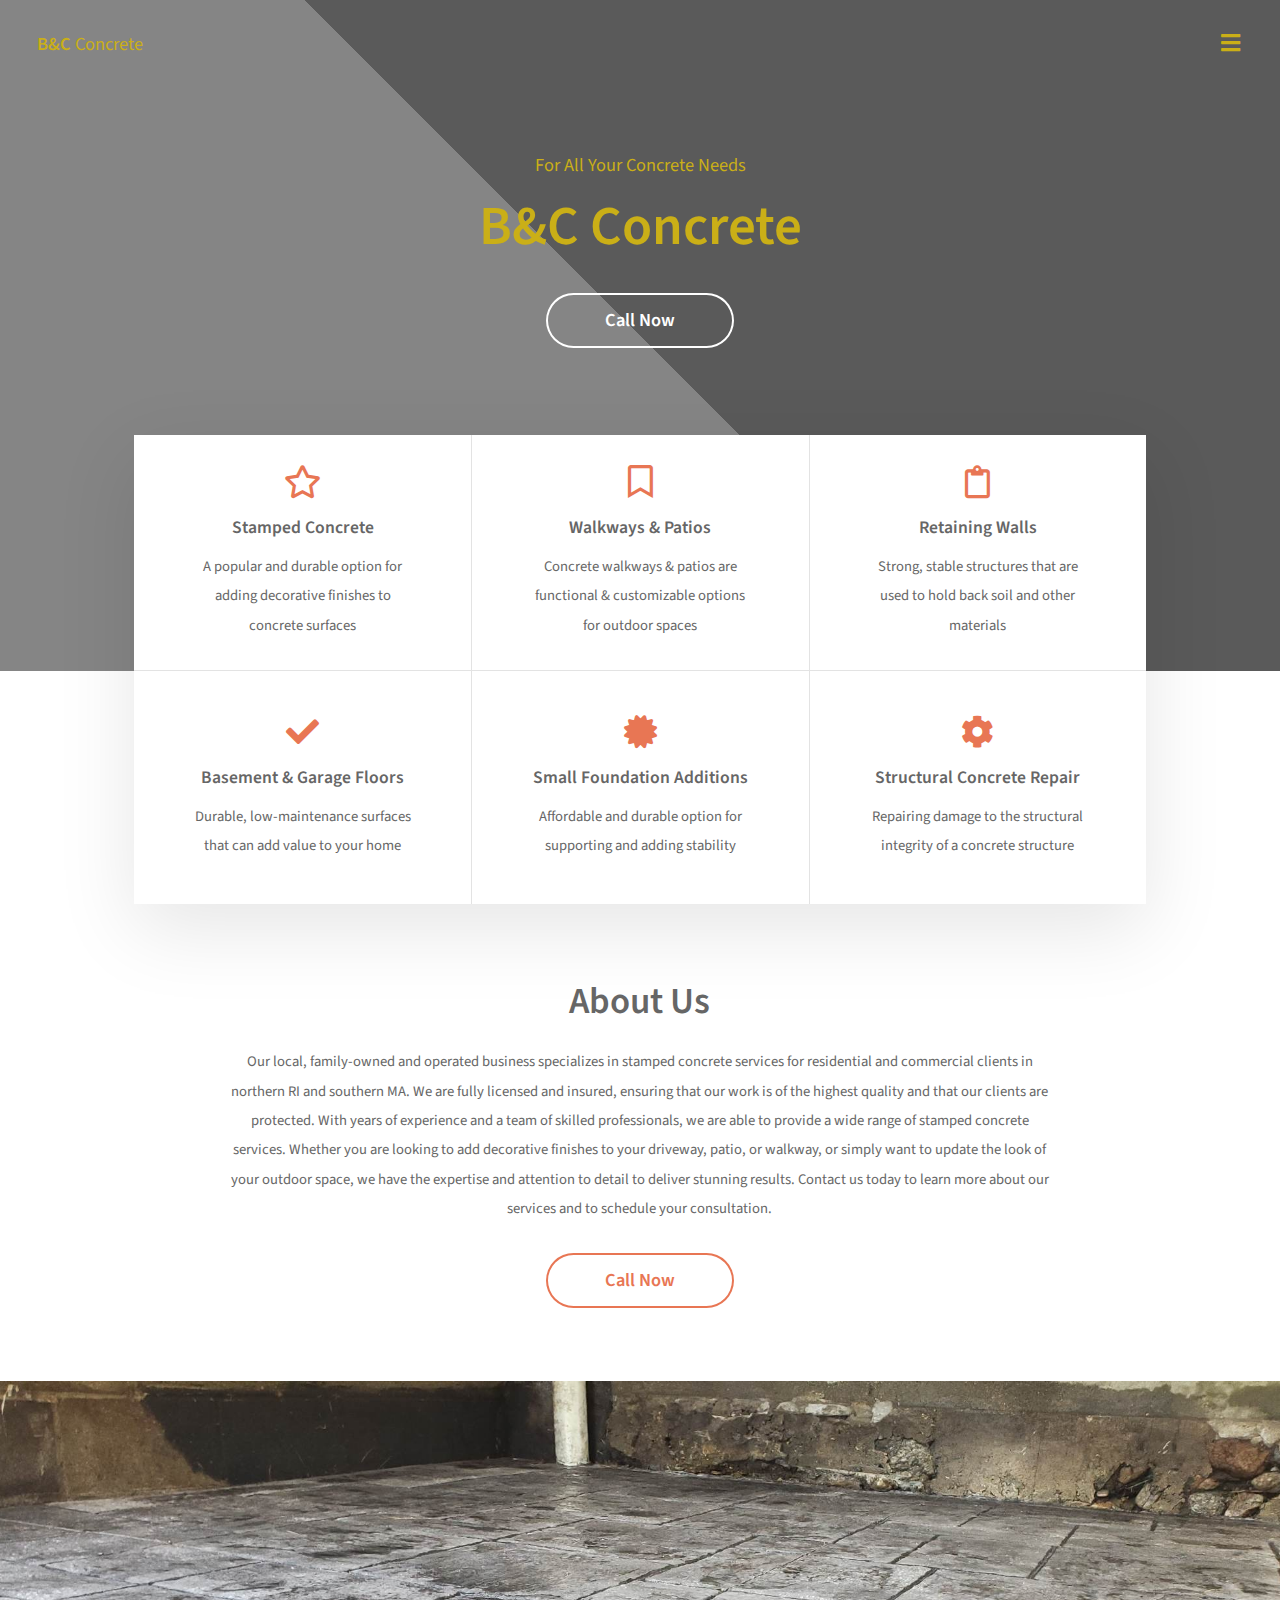
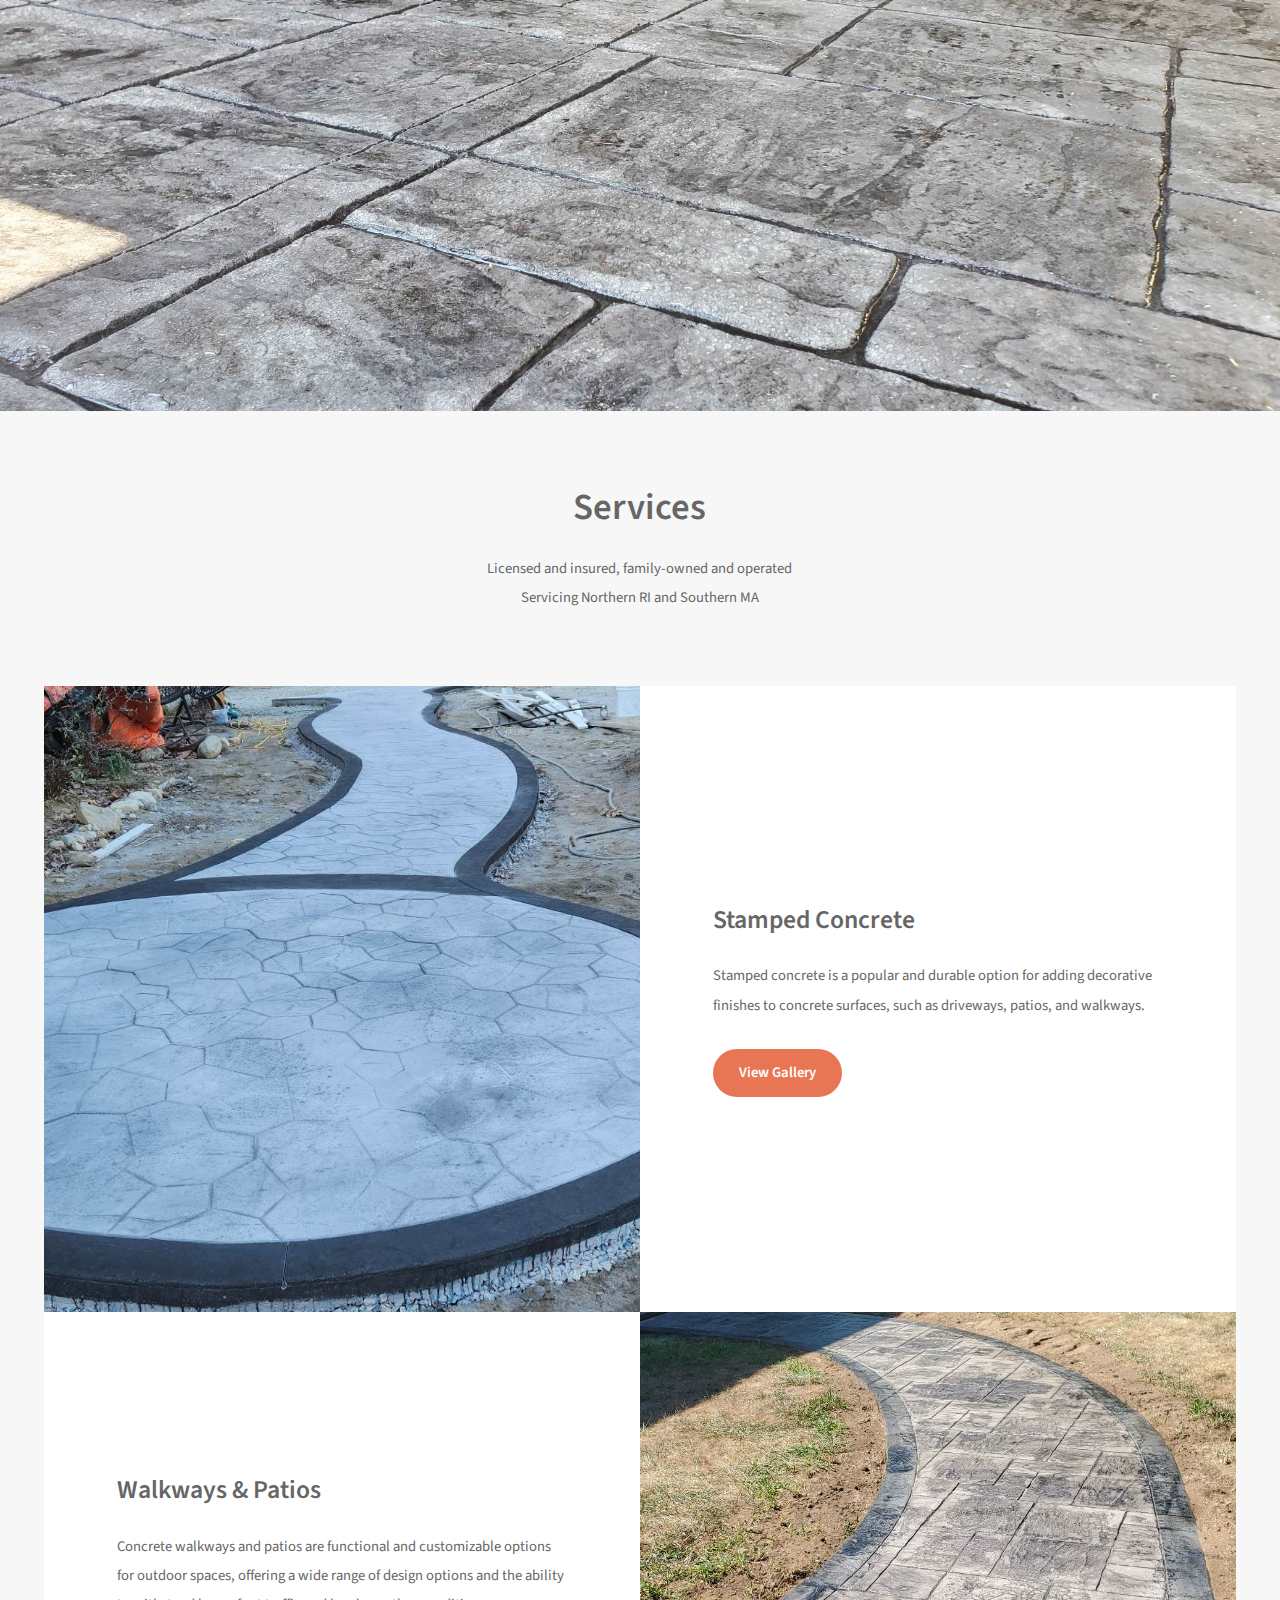
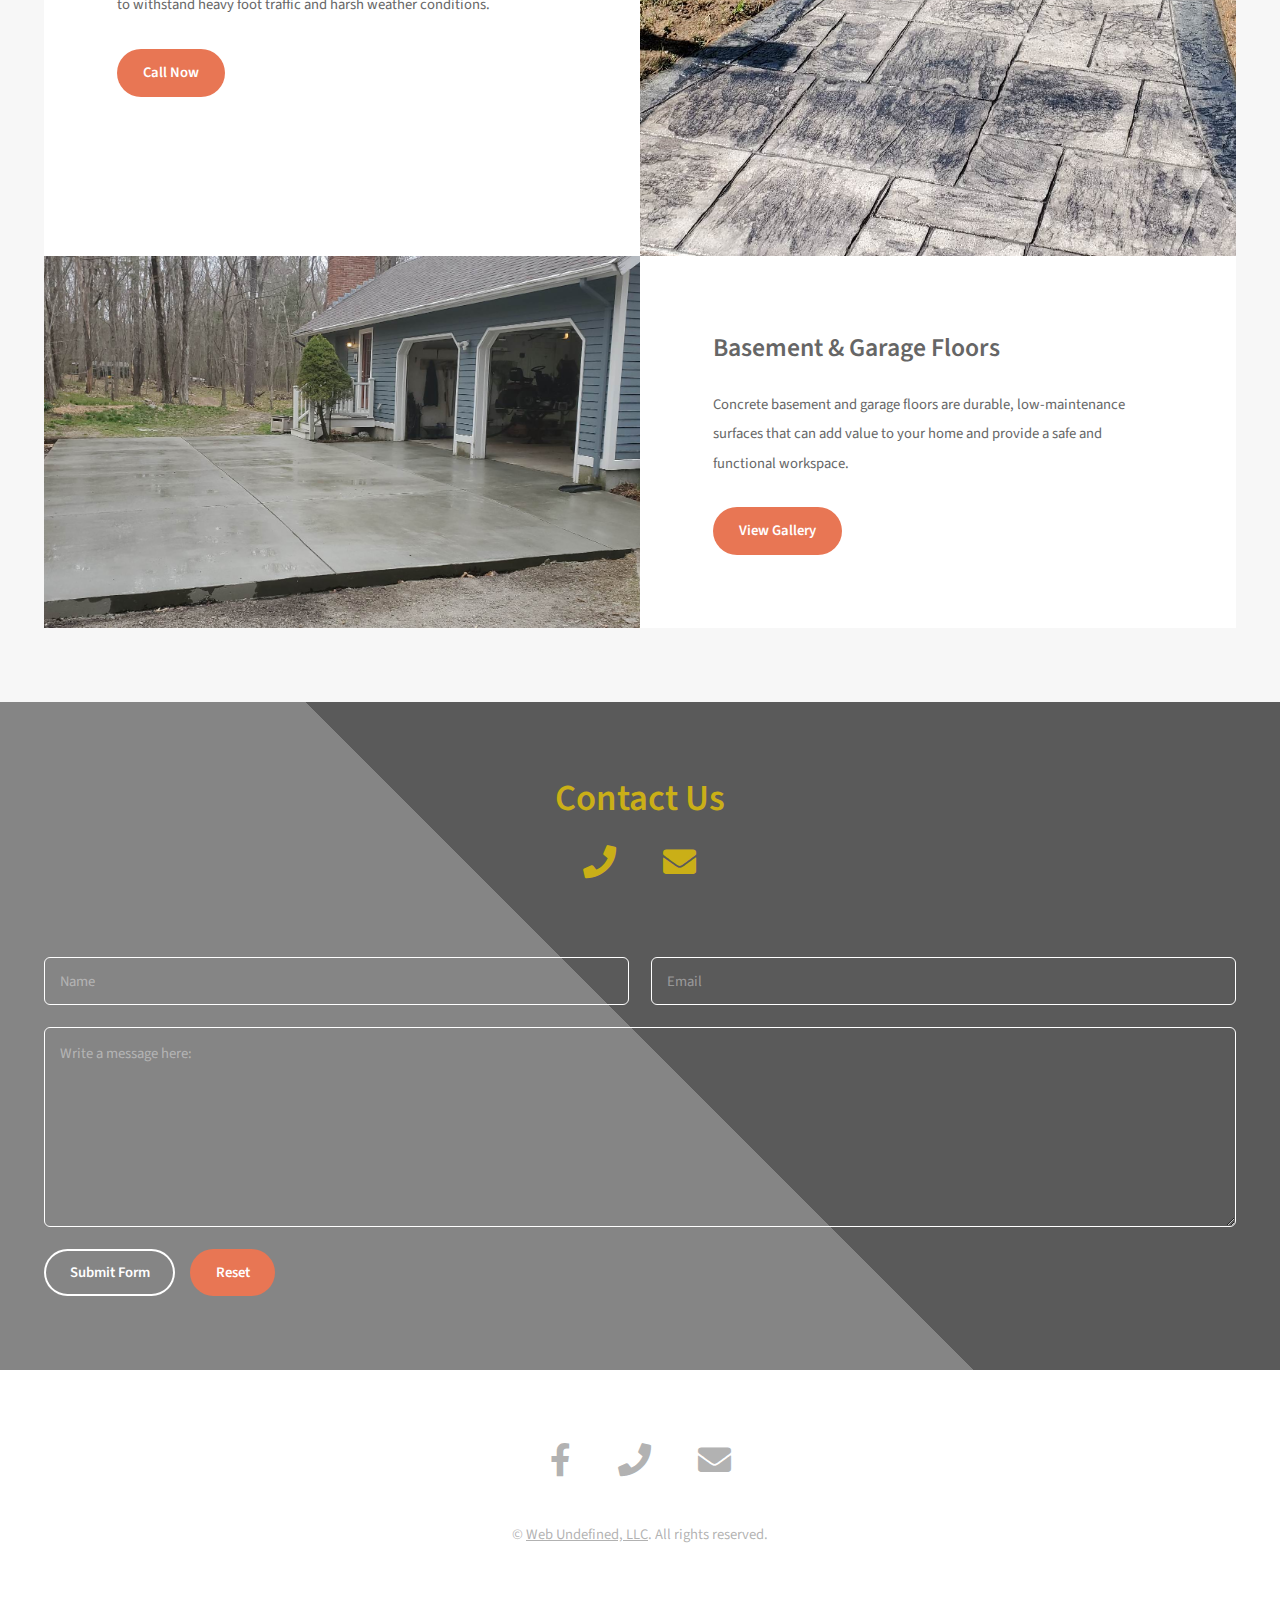
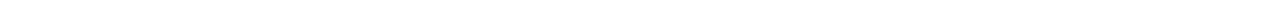
<file: index.html>
<!DOCTYPE HTML>

<html>

<head>
	<title>B&C Concrete</title>

	<!-- SEO -->
	<meta name="description"
		content="B&C Concrete is a trusted commercial concrete contractor serving Rhode Island and the surrounding areas. With expertise in concrete pouring, stamped concrete, retaining walls, and more, we deliver top-quality craftsmanship for all your concrete construction needs. Our experienced team is dedicated to providing durable and visually appealing solutions, including walkways, driveways, foundations, and concrete repairs. Visit our website to learn more about our services and to request a free estimate. Choose B&C Concrete for reliable, professional, and affordable commercial concrete solutions." />
	<meta name="author"
		content="B&C Concrete | Residential and Commercial Stamped Concrete in Rhode Island (RI) and Massachusetts (MA)" />
	<meta name="keywords"
		content="Stamped concrete, concrete services, concrete pouring, concrete company, retaining walls, structural damage, structural repair, Rhode Island, Massachusetts" />
	<meta property="og:locale" content="en_US" />
	<meta property="og:title" content="B&C Concrete | Residential and Commercial Stamped Concrete" />
	<meta property="og:description"
		content="B&C Concrete is a trusted commercial concrete contractor serving Rhode Island and the surrounding areas. With expertise in concrete pouring, stamped concrete, retaining walls, and more, we deliver top-quality craftsmanship for all your concrete construction needs. Our experienced team is dedicated to providing durable and visually appealing solutions, including walkways, driveways, foundations, and concrete repairs. Visit our website to learn more about our services and to request a free estimate. Choose B&C Concrete for reliable, professional, and affordable commercial concrete solutions." />
	<meta property="og:url" content="https://www.b-cconcrete.com/" />
	<meta property="og:site_name"
		content="B&C Concrete | Residential and Commercial Stamped Concrete in Rhode Island (RI) and Massachusetts (MA)" />


	<meta charset="utf-8" />
	<meta name="viewport" content="width=device-width, initial-scale=1, user-scalable=no" />
	<meta name="description" content="" />
	<meta name="keywords" content="" />
	<link rel="stylesheet" href="assets/css/main.css" />
	<link rel="shortcut icon" type="image/png" href="images/tabIcon.png" />
</head>

<body class="is-preload">

	<!-- Header -->
	<header id="header" class="alt">
		<a class="logo" href="index.html">B&C <span>Concrete</span></a>
		<nav>
			<a href="#menu"><span class="label">Menu</span></a>
		</nav>
	</header>

	<!-- Nav -->
	<nav id="menu">
		<ul class="links">
			<li><a href="index.html">Home</a></li>
			<li><a href="#two">About</a></li>
			<li><a href="#four">Services</a></li>
			<li><a href="gallery.html">Gallery</a></li>
			<li><a href="#cta">Contact</a></li>
		</ul>
	</nav>

	<!-- Banner -->
	<div id="banner">
		<div class="wrapper style1">
			<div class="inner">
				<p>For All Your Concrete Needs</p>
				<h1>B&C Concrete</h1>
				<ul class="actions special">
					<li><a href="tel:4016026744" class="button large primary">Call Now</a></li>
				</ul>
			</div>
		</div>
	</div>

	<!-- Features Grid -->
	<div id="one" class="features-grid special">
		<div class="feature">
			<span class="icon fa-star"></span>
			<h4>Stamped Concrete</h4>
			<p>A popular and durable option for adding decorative finishes to concrete surfaces</p>
		</div>
		<div class="feature">
			<span class="icon fa-bookmark"></span>
			<h4>Walkways & Patios</h4>
			<p>Concrete walkways & patios are functional & customizable options for outdoor spaces</p>
		</div>
		<div class="feature">
			<span class="icon fa-clipboard"></span>
			<h4>Retaining Walls</h4>
			<p>Strong, stable structures that are used to hold back soil and other materials</p>
		</div>
		<div class="feature">
			<span class="icon solid fa-check"></span>
			<h4>Basement & Garage Floors</h4>
			<p>Durable, low-maintenance surfaces that can add value to your home</p>
		</div>
		<div class="feature">
			<span class="icon solid fa-certificate"></span>
			<h4>Small Foundation Additions</h4>
			<p>Affordable and durable option for supporting and adding stability</p>
		</div>
		<div class="feature">
			<span class="icon solid fa-cog"></span>
			<h4>Structural Concrete Repair</h4>
			<p>Repairing damage to the structural integrity of a concrete structure</p>
		</div>
	</div>

	<!-- Two -->
	<div id="two">
		<div class="wrapper special">
			<div class="inner">
				<header class="heading">
					<h2>About Us</h2>
					<p>Our local, family-owned and operated business specializes in stamped concrete services for
						residential and commercial clients in northern RI and southern MA. We are fully licensed and
						insured, ensuring that our work is of the highest quality and that our clients are protected.
						With years of experience and a team of skilled professionals, we are able to provide a wide
						range of stamped concrete services. Whether you
						are looking to add decorative finishes to your driveway, patio, or walkway, or simply want to
						update the look of your outdoor space, we have the expertise and attention to detail to deliver
						stunning results. Contact us today to learn more about our services and to schedule your
						consultation.</p>
					<ul class="actions special">
						<li><a href="tel:4016026744" class="button large primary">Call Now</a></li>
					</ul>
				</header>
			</div>
		</div>
		<div class="image major" data-position="center">
			<img src="images/4.jpg" alt="Stamped Concrete" />
		</div>
	</div>

	<!-- Three -->
	<!-- <div id="three">
		<div class="wrapper">
			<div class="inner">
				<header class="heading">
					<h2>Integer euismod nulla</h2>
					<p>Magna etiam commodo quis, gravida est. Sed lectus. Praesent elementum hendrerit tortor. Sed at
						felis. Vestibulum volutpat, lacus a ultrices sagittis, mi neque euismod dui, eu pulvinar nunc
						sapien.</p>
				</header>
				<div class="stats">
					<div>
						<span class="num">64</span>
						<span class="label">Sed euismod</span>
					</div>
					<div>
						<span class="num">256</span>
						<span class="label">Gravida lorem</span>
					</div>
					<div>
						<span class="num">1,024</span>
						<span class="label">Blandit nulla</span>
					</div>
					<div>
						<span class="num">512</span>
						<span class="label">Sapien ultrices</span>
					</div>
					<div>
						<span class="num">128</span>
						<span class="label">Amet commodo</span>
					</div>
				</div>
			</div>
		</div>
	</div> -->

	<!-- Four -->
	<div id="four">
		<div class="wrapper style2">
			<div class="inner">
				<header class="heading">
					<h2>Services</h2>
					<p>Licensed and insured, family-owned and operated</br>
						Servicing Northern RI and Southern MA
					</p>
				</header>
				<div class="spotlights">
					<div class="spotlight">
						<div class="image fit">
							<img src="images/stamped.png" alt="Stamped Concrete Walkway" />
						</div>
						<div class="content">
							<h3>Stamped Concrete</h3>
							<p>Stamped concrete is a popular and durable option for adding decorative finishes to
								concrete surfaces, such as driveways, patios, and walkways.</p>
							<ul class="actions">
								<li><a href="gallery.html" class="button">View Gallery</a></li>
							</ul>
						</div>
					</div>
					<div class="spotlight">
						<div class="image fit alt">
							<img src="images/walkway.png" alt="Stamped Concrete Walkway" />
						</div>
						<div class="content">
							<h3>Walkways & Patios</h3>
							<p>Concrete walkways and patios are functional and customizable options for outdoor spaces,
								offering a wide range of design options and the ability to withstand heavy foot traffic
								and harsh weather conditions.</p>
							<ul class="actions">
								<li><a href="tel:4016026744" class="button">Call Now</a></li>
							</ul>
						</div>
					</div>
					<div class="spotlight">
						<div class="image fit">
							<img src="images/13.jpg" alt="Driveway and Garage Concrete" />
						</div>
						<div class="content">
							<h3>Basement & Garage Floors</h3>
							<p>Concrete basement and garage floors are durable, low-maintenance surfaces that can add
								value to your home and provide a safe and functional workspace.</p>
							<ul class="actions">
								<li><a href="gallery.html" class="button">View Gallery</a></li>
							</ul>
						</div>
					</div>
				</div>
			</div>
		</div>
	</div>

	<!-- CTA -->
	<div id="cta">
		<div class="wrapper style1">
			<div class="inner">
				<header class="heading small">
					<h2>Contact Us</h2>
					<ul class="icons">
						<li><a href="tel:4016026744" class="icon solid fa-phone"><span class="label">Phone</span></a>
						</li>
						<li><a href="https://mail.google.com/mail/?view=cm&fs=1&to=chrischarpentier0@gmail.com&su=Subject&body=Body"
								class="icon solid fa-envelope"><span class="label">Email</span></a></li>
					</ul>
				</header>
				<form method="post" action="https://formspree.io/f/mjvdvyrb">
					<div class="row gtr-uniform">
						<div class="col-6 col-12-xsmall">
							<input type="text" name="demo-name" id="demo-name" value="" placeholder="Name" />
						</div>
						<div class="col-6 col-12-xsmall">
							<input type="email" name="demo-email" id="demo-email" value="" placeholder="Email" />
						</div>
						<div class="col-12">
							<textarea name="demo-textarea" id="demo-textarea" placeholder="Write a message here:"
								rows="6"></textarea>
						</div>
						<!-- Break -->
						<div class="col-12">
							<ul class="actions">
								<li><input type="submit" value="Submit Form" class="primary" /></li>
								<li><input type="reset" value="Reset" /></li>
							</ul>
						</div>
					</div>
				</form>
			</div>
		</div>
	</div>

	<!-- Footer -->
	<div id="footer">
		<div class="wrapper">
			<div class="inner">
				<ul class="icons">
					<li><a href="https://www.facebook.com/ChrisCharpentierBCConcrete"
							class="icon brands fa-facebook-f"><span class="label">Facebook</span></a></li>
					<!-- <li><a href="#" class="icon brands fa-instagram"><span class="label">Instagram</span></a></li> -->
					<li><a href="tel:4016026744" class="icon solid fa-phone"><span class="label">Phone</span></a></li>
					<li><a href="https://mail.google.com/mail/?view=cm&fs=1&to=chrischarpentier0@gmail.com&su=Subject&body=Body"
							class="icon solid fa-envelope"><span class="label">Email</span></a></li>
				</ul>
				<div class="copyright">
					&copy; <a href="https://www.webundefined.com">Web Undefined, LLC</a>. All rights reserved.
				</div>
			</div>
		</div>
	</div>

	<!-- Scripts -->
	<script src="assets/js/jquery.min.js"></script>
	<script src="assets/js/jquery.scrollex.min.js"></script>
	<script src="assets/js/jquery.scrolly.min.js"></script>
	<script src="assets/js/browser.min.js"></script>
	<script src="assets/js/breakpoints.min.js"></script>
	<script src="assets/js/util.js"></script>
	<script src="assets/js/main.js"></script>

</body>

</html>
</file>
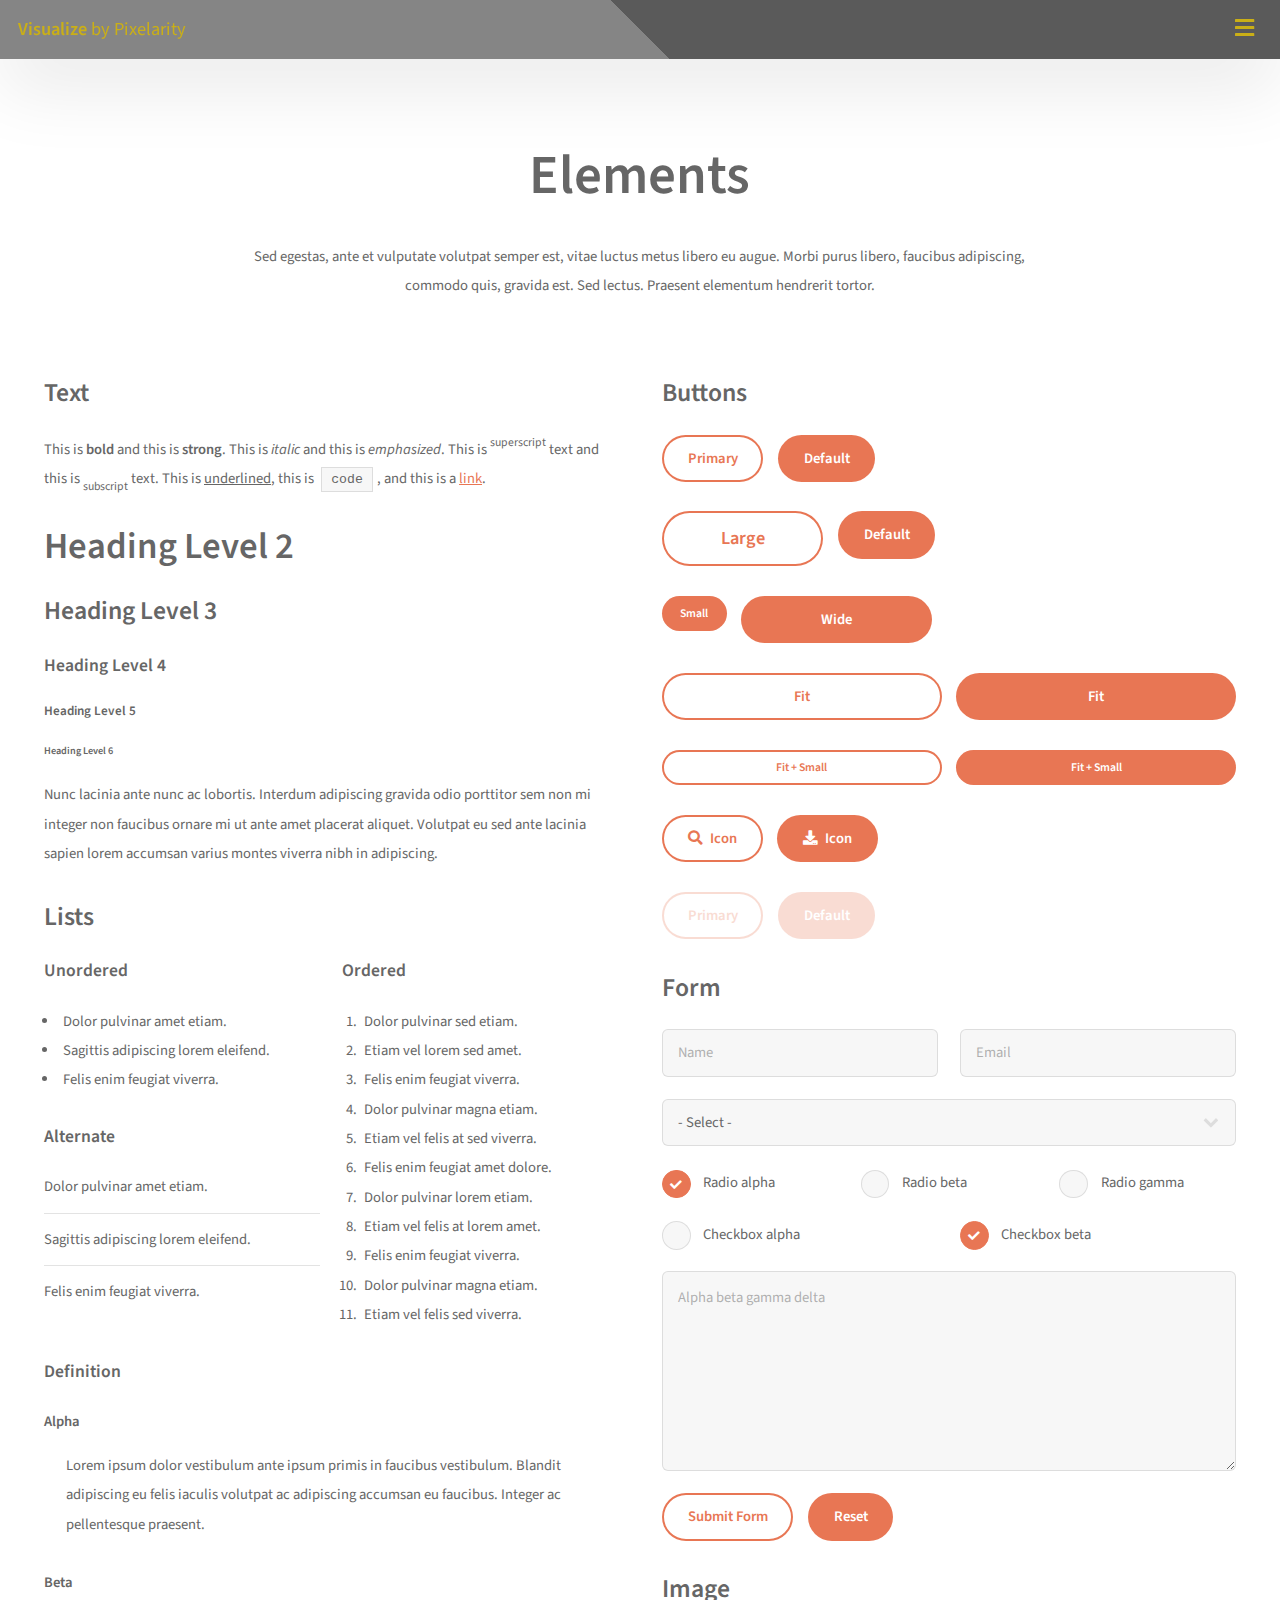
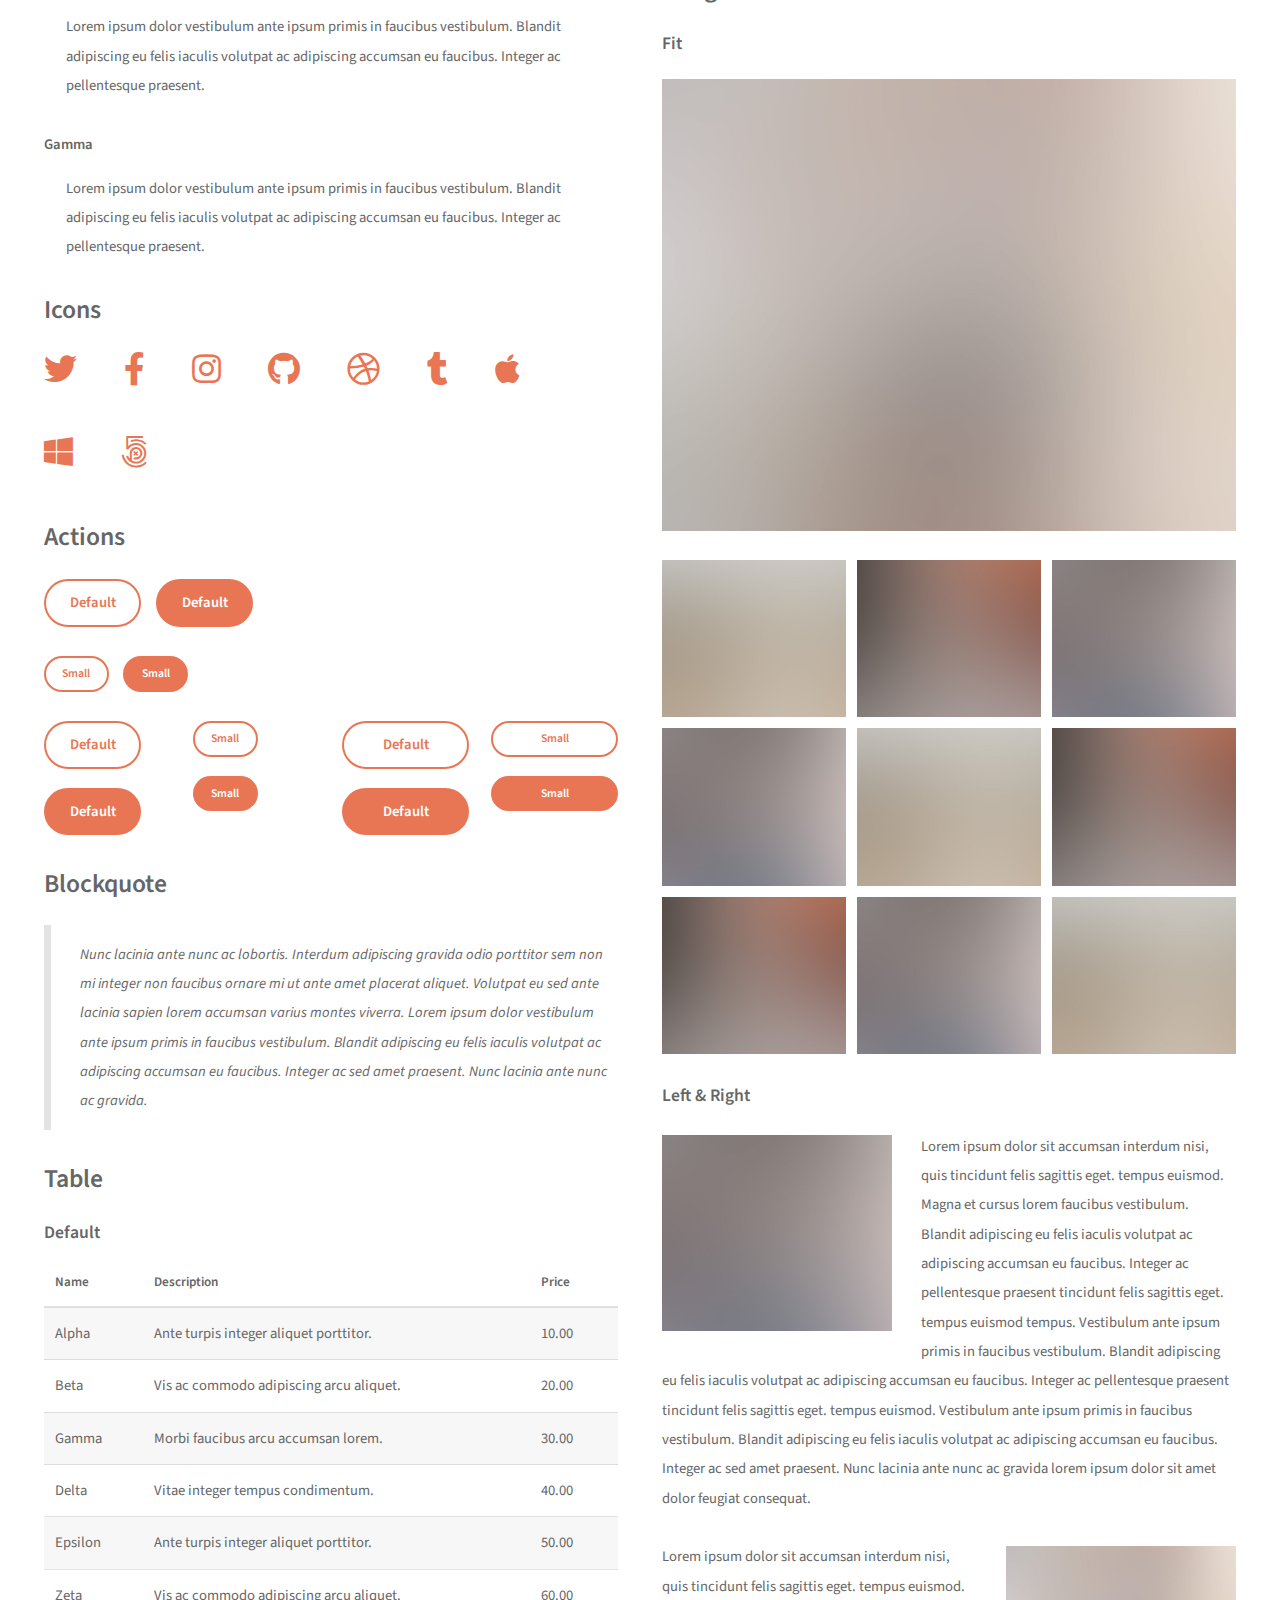
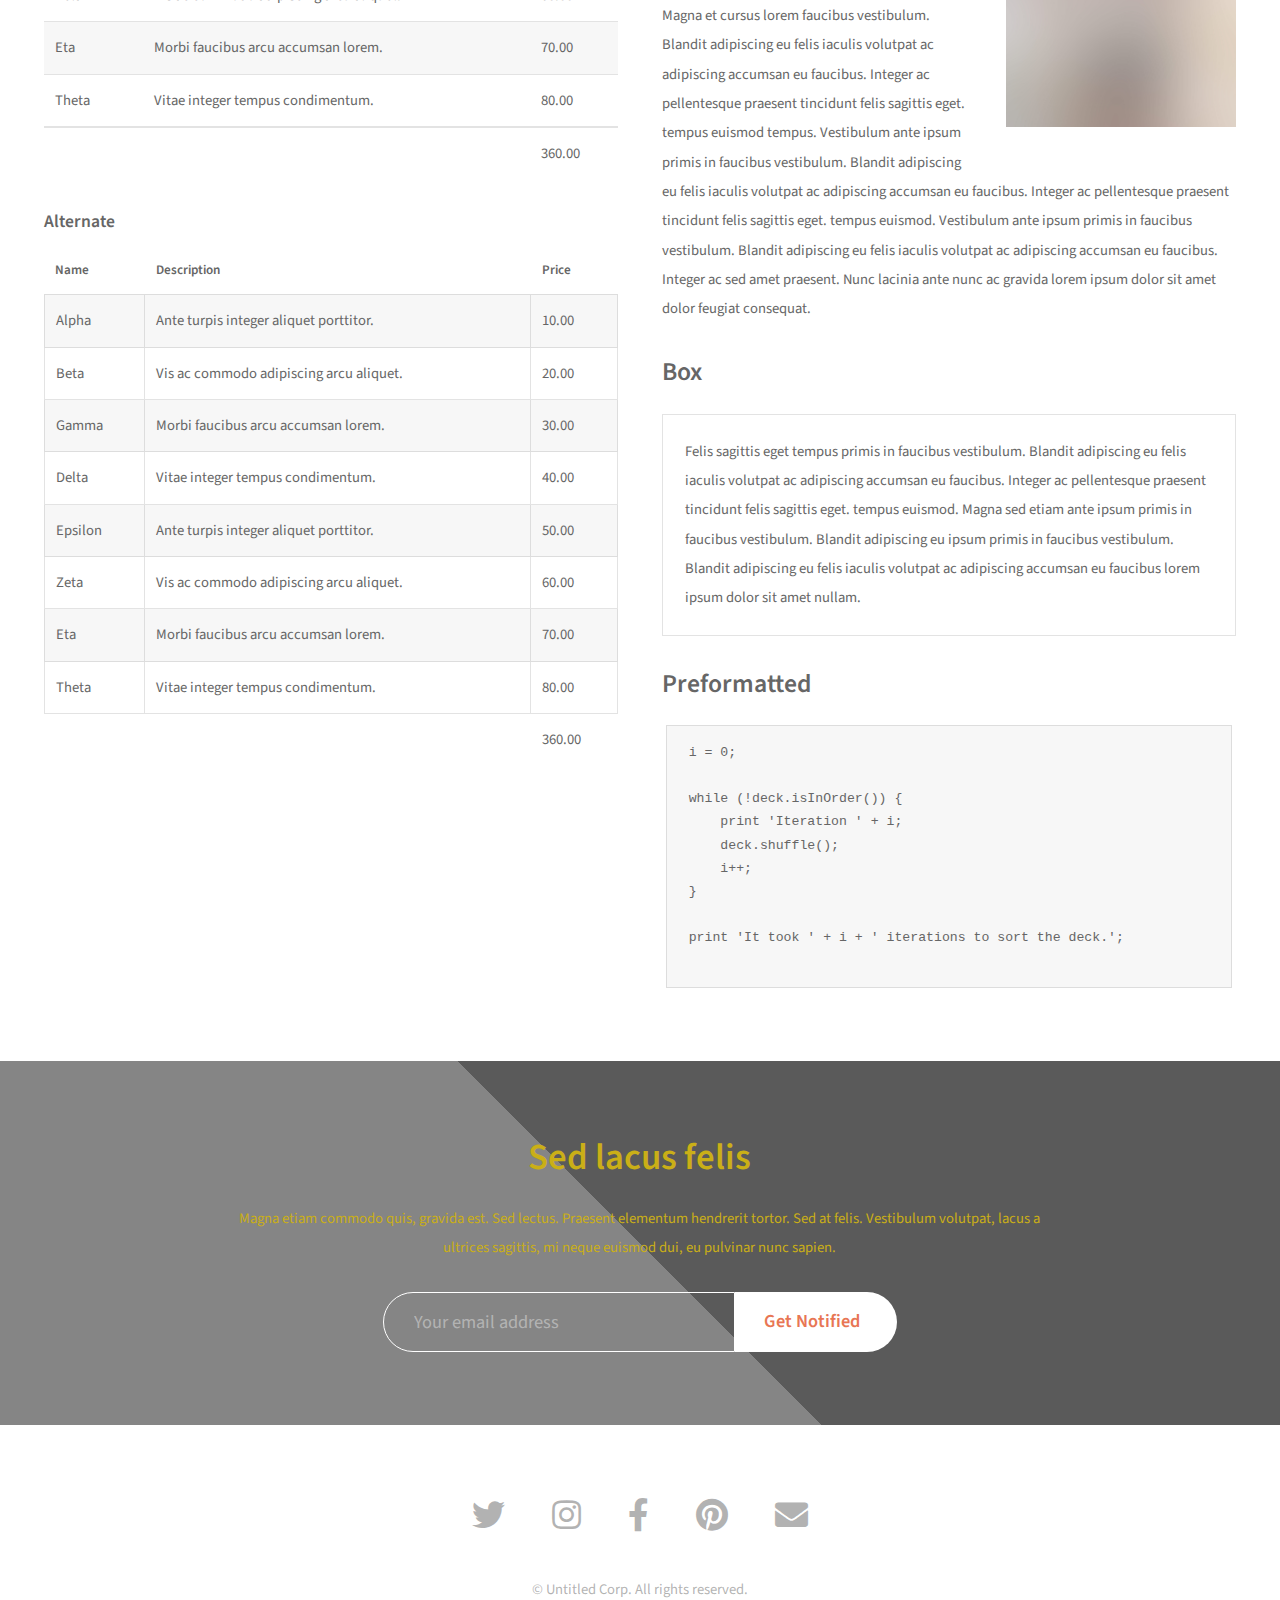
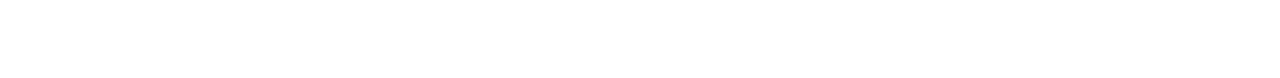
<file: elements.html>
<!DOCTYPE HTML>
<!--
	Visualize by Pixelarity
	pixelarity.com | hello@pixelarity.com
	License: pixelarity.com/license
-->
<html>
	<head>
		<title>Untitled</title>
		<meta charset="utf-8" />
		<meta name="viewport" content="width=device-width, initial-scale=1, user-scalable=no" />
		<meta name="description" content="" />
		<meta name="keywords" content="" />
		<link rel="stylesheet" href="assets/css/main.css" />
	</head>
	<body class="is-preload">

		<!-- Header -->
			<header id="header">
				<a class="logo" href="index.html">Visualize <span>by Pixelarity</span></a>
				<nav>
					<a href="#menu"><span class="label">Menu</span></a>
				</nav>
			</header>

		<!-- Nav -->
			<nav id="menu">
				<ul class="links">
					<li><a href="index.html">Home</a></li>
					<li><a href="generic.html">Generic</a></li>
					<li><a href="elements.html">Elements</a></li>
				</ul>
			</nav>

		<!-- Main -->
			<div id="main">
				<div class="wrapper">
					<div class="inner">

						<!-- Elements -->
							<header class="heading">
								<h1>Elements</h1>
								<p>Sed egestas, ante et vulputate volutpat semper est, vitae luctus metus libero eu augue. Morbi purus libero, faucibus adipiscing, commodo quis, gravida est. Sed lectus. Praesent elementum hendrerit tortor.</p>
							</header>
							<div class="row gtr-200">
								<div class="col-6 col-12-medium">

									<!-- Text -->
										<h3>Text</h3>
										<p>This is <b>bold</b> and this is <strong>strong</strong>. This is <i>italic</i> and this
										is <em>emphasized</em>.
										This is <sup>superscript</sup> text and this is <sub>subscript</sub> text.
										This is <u>underlined</u>, this is <code>code</code>, and this is a <a href="#">link</a>.</p>
										<h2>Heading Level 2</h2>
										<h3>Heading Level 3</h3>
										<h4>Heading Level 4</h4>
										<h5>Heading Level 5</h5>
										<h6>Heading Level 6</h6>
										<p>Nunc lacinia ante nunc ac lobortis. Interdum adipiscing gravida odio porttitor sem
										non mi integer non faucibus ornare mi ut ante amet placerat aliquet. Volutpat eu sed
										ante lacinia sapien lorem accumsan varius montes viverra nibh in adipiscing.</p>

									<!-- Lists -->
										<h3>Lists</h3>
										<div class="row">
											<div class="col-6 col-12-small">
												<h4>Unordered</h4>
												<ul>
													<li>Dolor pulvinar amet etiam.</li>
													<li>Sagittis adipiscing lorem eleifend.</li>
													<li>Felis enim feugiat viverra.</li>
												</ul>
												<h4>Alternate</h4>
												<ul class="alt">
													<li>Dolor pulvinar amet etiam.</li>
													<li>Sagittis adipiscing lorem eleifend.</li>
													<li>Felis enim feugiat viverra.</li>
												</ul>
											</div>
											<div class="col-6 col-12-small">
												<h4>Ordered</h4>
												<ol>
													<li>Dolor pulvinar sed etiam.</li>
													<li>Etiam vel lorem sed amet.</li>
													<li>Felis enim feugiat viverra.</li>
													<li>Dolor pulvinar magna etiam.</li>
													<li>Etiam vel felis at sed viverra.</li>
													<li>Felis enim feugiat amet dolore.</li>
													<li>Dolor pulvinar lorem etiam.</li>
													<li>Etiam vel felis at lorem amet.</li>
													<li>Felis enim feugiat viverra.</li>
													<li>Dolor pulvinar magna etiam.</li>
													<li>Etiam vel felis sed viverra.</li>
												</ol>
											</div>
										</div>
										<h4>Definition</h4>
										<dl>
											<dt>Alpha</dt>
											<dd>
												<p>Lorem ipsum dolor vestibulum ante ipsum primis in faucibus vestibulum.
												Blandit adipiscing eu felis iaculis volutpat ac adipiscing accumsan eu faucibus.
												Integer ac pellentesque praesent.</p>
											</dd>
											<dt>Beta</dt>
											<dd>
												<p>Lorem ipsum dolor vestibulum ante ipsum primis in faucibus vestibulum.
												Blandit adipiscing eu felis iaculis volutpat ac adipiscing accumsan eu faucibus.
												Integer ac pellentesque praesent.</p>
											</dd>
											<dt>Gamma</dt>
											<dd>
												<p>Lorem ipsum dolor vestibulum ante ipsum primis in faucibus vestibulum.
												Blandit adipiscing eu felis iaculis volutpat ac adipiscing accumsan eu faucibus.
												Integer ac pellentesque praesent.</p>
											</dd>
										</dl>

									<!-- Icons -->
										<h3>Icons</h3>
										<ul class="icons">
											<li><a href="#" class="icon brands fa-twitter"><span class="label">Twitter</span></a></li>
											<li><a href="#" class="icon brands fa-facebook-f"><span class="label">Facebook</span></a></li>
											<li><a href="#" class="icon brands fa-instagram"><span class="label">Instagram</span></a></li>
											<li><a href="#" class="icon brands fa-github"><span class="label">Github</span></a></li>
											<li><a href="#" class="icon brands fa-dribbble"><span class="label">Dribbble</span></a></li>
											<li><a href="#" class="icon brands fa-tumblr"><span class="label">Tumblr</span></a></li>
											<li><a href="#" class="icon brands fa-apple"><span class="label">Apple</span></a></li>
											<li><a href="#" class="icon brands fa-windows"><span class="label">Windows</span></a></li>
											<li><a href="#" class="icon brands fa-500px"><span class="label">500px</span></a></li>
										</ul>

									<!-- Actions -->
										<h3>Actions</h3>
										<ul class="actions">
											<li><a href="#" class="button primary">Default</a></li>
											<li><a href="#" class="button">Default</a></li>
										</ul>
										<ul class="actions">
											<li><a href="#" class="button primary small">Small</a></li>
											<li><a href="#" class="button small">Small</a></li>
										</ul>
										<div class="row">
											<div class="col-3 col-12-small">
												<ul class="actions stacked">
													<li><a href="#" class="button primary">Default</a></li>
													<li><a href="#" class="button">Default</a></li>
												</ul>
											</div>
											<div class="col-3 col-12-small">
												<ul class="actions stacked">
													<li><a href="#" class="button primary small">Small</a></li>
													<li><a href="#" class="button small">Small</a></li>
												</ul>
											</div>
											<div class="col-3 col-12-small">
												<ul class="actions stacked">
													<li><a href="#" class="button primary fit">Default</a></li>
													<li><a href="#" class="button fit">Default</a></li>
												</ul>
											</div>
											<div class="col-3 col-12-small">
												<ul class="actions stacked">
													<li><a href="#" class="button primary small fit">Small</a></li>
													<li><a href="#" class="button small fit">Small</a></li>
												</ul>
											</div>
										</div>

									<!-- Blockquote -->
										<h3>Blockquote</h3>
										<blockquote>Nunc lacinia ante nunc ac lobortis. Interdum adipiscing gravida odio
										porttitor sem non mi integer non faucibus ornare mi ut ante amet placerat aliquet.
										Volutpat eu sed ante lacinia sapien lorem accumsan varius montes viverra. Lorem ipsum
										dolor vestibulum ante ipsum primis in faucibus vestibulum. Blandit adipiscing eu felis
										iaculis volutpat ac adipiscing accumsan eu faucibus. Integer ac sed amet praesent. Nunc
										lacinia ante nunc ac gravida.</blockquote>

									<!-- Table -->
										<h3>Table</h3>
										<h4>Default</h4>
										<div class="table-wrapper">
											<table>
												<thead>
													<tr>
														<th>Name</th>
														<th>Description</th>
														<th>Price</th>
													</tr>
												</thead>
												<tbody>
													<tr>
														<td>Alpha</td>
														<td>Ante turpis integer aliquet porttitor.</td>
														<td>10.00</td>
													</tr>
													<tr>
														<td>Beta</td>
														<td>Vis ac commodo adipiscing arcu aliquet.</td>
														<td>20.00</td>
													</tr>
													<tr>
														<td>Gamma</td>
														<td>Morbi faucibus arcu accumsan lorem.</td>
														<td>30.00</td>
													</tr>
													<tr>
														<td>Delta</td>
														<td>Vitae integer tempus condimentum.</td>
														<td>40.00</td>
													</tr>
													<tr>
														<td>Epsilon</td>
														<td>Ante turpis integer aliquet porttitor.</td>
														<td>50.00</td>
													</tr>
													<tr>
														<td>Zeta</td>
														<td>Vis ac commodo adipiscing arcu aliquet.</td>
														<td>60.00</td>
													</tr>
													<tr>
														<td>Eta</td>
														<td>Morbi faucibus arcu accumsan lorem.</td>
														<td>70.00</td>
													</tr>
													<tr>
														<td>Theta</td>
														<td>Vitae integer tempus condimentum.</td>
														<td>80.00</td>
													</tr>
												</tbody>
												<tfoot>
													<tr>
														<td colspan="2"></td>
														<td>360.00</td>
													</tr>
												</tfoot>
											</table>
										</div>
										<h4>Alternate</h4>
										<div class="table-wrapper">
											<table class="alt">
												<thead>
													<tr>
														<th>Name</th>
														<th>Description</th>
														<th>Price</th>
													</tr>
												</thead>
												<tbody>
													<tr>
														<td>Alpha</td>
														<td>Ante turpis integer aliquet porttitor.</td>
														<td>10.00</td>
													</tr>
													<tr>
														<td>Beta</td>
														<td>Vis ac commodo adipiscing arcu aliquet.</td>
														<td>20.00</td>
													</tr>
													<tr>
														<td>Gamma</td>
														<td>Morbi faucibus arcu accumsan lorem.</td>
														<td>30.00</td>
													</tr>
													<tr>
														<td>Delta</td>
														<td>Vitae integer tempus condimentum.</td>
														<td>40.00</td>
													</tr>
													<tr>
														<td>Epsilon</td>
														<td>Ante turpis integer aliquet porttitor.</td>
														<td>50.00</td>
													</tr>
													<tr>
														<td>Zeta</td>
														<td>Vis ac commodo adipiscing arcu aliquet.</td>
														<td>60.00</td>
													</tr>
													<tr>
														<td>Eta</td>
														<td>Morbi faucibus arcu accumsan lorem.</td>
														<td>70.00</td>
													</tr>
													<tr>
														<td>Theta</td>
														<td>Vitae integer tempus condimentum.</td>
														<td>80.00</td>
													</tr>
												</tbody>
												<tfoot>
													<tr>
														<td colspan="2"></td>
														<td>360.00</td>
													</tr>
												</tfoot>
											</table>
										</div>

								</div>
								<div class="col-6 col-12-medium">

									<!-- Buttons -->
										<h3>Buttons</h3>
										<ul class="actions">
											<li><a href="#" class="button primary">Primary</a></li>
											<li><a href="#" class="button">Default</a></li>
										</ul>
										<ul class="actions">
											<li><a href="#" class="button primary large">Large</a></li>
											<li><a href="#" class="button">Default</a></li>
										</ul>
										<ul class="actions">
											<li><a href="#" class="button small">Small</a></li>
											<li><a href="#" class="button wide">Wide</a></li>
										</ul>
										<ul class="actions fit">
											<li><a href="#" class="button primary fit">Fit</a></li>
											<li><a href="#" class="button fit">Fit</a></li>
										</ul>
										<ul class="actions fit">
											<li><a href="#" class="button primary fit small">Fit + Small</a></li>
											<li><a href="#" class="button fit small">Fit + Small</a></li>
										</ul>
										<ul class="actions">
											<li><a href="#" class="button primary icon solid fa-search">Icon</a></li>
											<li><a href="#" class="button icon solid fa-download">Icon</a></li>
										</ul>
										<ul class="actions">
											<li><span class="button primary disabled">Primary</span></li>
											<li><span class="button disabled">Default</span></li>
										</ul>

									<!-- Form -->
										<h3>Form</h3>
										<form method="post" action="#">
											<div class="row gtr-uniform">
												<div class="col-6 col-12-xsmall">
													<input type="text" name="demo-name" id="demo-name" value="" placeholder="Name" />
												</div>
												<div class="col-6 col-12-xsmall">
													<input type="email" name="demo-email" id="demo-email" value="" placeholder="Email" />
												</div>
												<!-- Break -->
												<div class="col-12">
													<select name="demo-category" id="demo-category">
														<option value="">- Select -</option>
														<option value="alpha">Option alpha</option>
														<option value="beta">Option beta</option>
														<option value="gamma">Option gamma</option>
														<option value="delta">Option delta</option>
														<option value="epsilon">Option epsilon</option>
														<option value="zeta">Option zeta</option>
														<option value="eta">Option eta</option>
														<option value="theta">Option theta</option>
													</select>
												</div>
												<!-- Break -->
												<div class="col-4 col-12-small">
													<input type="radio" id="radio-alpha" name="demo-radio" checked>
													<label for="radio-alpha">Radio alpha</label>
												</div>
												<div class="col-4 col-12-small">
													<input type="radio" id="radio-beta" name="demo-radio">
													<label for="radio-beta">Radio beta</label>
												</div>
												<div class="col-4 col-12-small">
													<input type="radio" id="radio-gamma" name="demo-radio">
													<label for="radio-gamma">Radio gamma</label>
												</div>
												<!-- Break -->
												<div class="col-6 col-12-small">
													<input type="checkbox" id="checkbox-alpha" name="demo-checkbox">
													<label for="checkbox-alpha">Checkbox alpha</label>
												</div>
												<div class="col-6 col-12-small">
													<input type="checkbox" id="checkbox-beta" name="demo-checkbox" checked>
													<label for="checkbox-beta">Checkbox beta</label>
												</div>
												<!-- Break -->
												<div class="col-12">
													<textarea name="demo-textarea" id="demo-textarea" placeholder="Alpha beta gamma delta" rows="6"></textarea>
												</div>
												<!-- Break -->
												<div class="col-12">
													<ul class="actions">
														<li><input type="submit" value="Submit Form" class="primary" /></li>
														<li><input type="reset" value="Reset" /></li>
													</ul>
												</div>
											</div>
										</form>

									<!-- Image -->
										<h3>Image</h3>
										<h4>Fit</h4>
										<span class="image fit"><img src="images/pic01.jpg" alt="" /></span>
										<div class="box alt">
											<div class="row gtr-50 gtr-uniform">
												<div class="col-4"><span class="image fit"><img src="images/pic02.jpg" alt="" /></span></div>
												<div class="col-4"><span class="image fit"><img src="images/pic03.jpg" alt="" /></span></div>
												<div class="col-4"><span class="image fit"><img src="images/pic04.jpg" alt="" /></span></div>
												<!-- Break -->
												<div class="col-4"><span class="image fit"><img src="images/pic04.jpg" alt="" /></span></div>
												<div class="col-4"><span class="image fit"><img src="images/pic02.jpg" alt="" /></span></div>
												<div class="col-4"><span class="image fit"><img src="images/pic03.jpg" alt="" /></span></div>
												<!-- Break -->
												<div class="col-4"><span class="image fit"><img src="images/pic03.jpg" alt="" /></span></div>
												<div class="col-4"><span class="image fit"><img src="images/pic04.jpg" alt="" /></span></div>
												<div class="col-4"><span class="image fit"><img src="images/pic02.jpg" alt="" /></span></div>
											</div>
										</div>
										<h4>Left &amp; Right</h4>
										<p>
											<span class="image left"><img src="images/pic04.jpg" alt="" /></span>
											Lorem ipsum dolor sit accumsan interdum nisi, quis tincidunt felis sagittis eget.
											tempus euismod. Magna et cursus lorem faucibus vestibulum. Blandit adipiscing eu
											felis iaculis volutpat ac adipiscing accumsan eu faucibus. Integer ac pellentesque
											praesent tincidunt felis sagittis eget. tempus euismod tempus. Vestibulum ante ipsum
											primis in faucibus vestibulum. Blandit adipiscing eu felis iaculis volutpat ac
											adipiscing accumsan eu faucibus. Integer ac pellentesque praesent tincidunt felis
											sagittis eget. tempus euismod. Vestibulum ante ipsum primis in faucibus vestibulum.
											Blandit adipiscing eu felis iaculis volutpat ac adipiscing accumsan eu faucibus.
											Integer ac sed amet praesent. Nunc lacinia ante nunc ac gravida lorem ipsum dolor
											sit amet dolor feugiat consequat.
										</p>
										<p>
											<span class="image right"><img src="images/pic01.jpg" alt="" /></span>
											Lorem ipsum dolor sit accumsan interdum nisi, quis tincidunt felis sagittis eget.
											tempus euismod. Magna et cursus lorem faucibus vestibulum. Blandit adipiscing eu
											felis iaculis volutpat ac adipiscing accumsan eu faucibus. Integer ac pellentesque
											praesent tincidunt felis sagittis eget. tempus euismod tempus. Vestibulum ante ipsum
											primis in faucibus vestibulum. Blandit adipiscing eu felis iaculis volutpat ac
											adipiscing accumsan eu faucibus. Integer ac pellentesque praesent tincidunt felis
											sagittis eget. tempus euismod. Vestibulum ante ipsum primis in faucibus vestibulum.
											Blandit adipiscing eu felis iaculis volutpat ac adipiscing accumsan eu faucibus.
											Integer ac sed amet praesent. Nunc lacinia ante nunc ac gravida lorem ipsum dolor
											sit amet dolor feugiat consequat.
										</p>

									<!-- Box -->
										<h3>Box</h3>
										<div class="box">
											<p>Felis sagittis eget tempus primis in faucibus vestibulum. Blandit adipiscing eu
											felis iaculis volutpat ac adipiscing accumsan eu faucibus. Integer ac pellentesque
											praesent tincidunt felis sagittis eget. tempus euismod. Magna sed etiam ante ipsum
											primis in faucibus vestibulum. Blandit adipiscing eu ipsum primis in faucibus
											vestibulum. Blandit adipiscing eu felis iaculis volutpat ac adipiscing accumsan eu
											faucibus lorem ipsum dolor sit amet nullam.</p>
										</div>

									<!-- Preformatted Code -->
										<h3>Preformatted</h3>
										<pre><code>i = 0;

while (!deck.isInOrder()) {
    print 'Iteration ' + i;
    deck.shuffle();
    i++;
}

print 'It took ' + i + ' iterations to sort the deck.';
										</code></pre>

								</div>
							</div>

					</div>
				</div>
			</div>

		<!-- CTA -->
			<div id="cta">
				<div class="wrapper style1">
					<div class="inner">
						<header class="heading small">
							<h2>Sed lacus felis</h2>
							<p>Magna etiam commodo quis, gravida est. Sed lectus. Praesent elementum hendrerit tortor. Sed at felis. Vestibulum volutpat, lacus a ultrices sagittis, mi neque euismod dui, eu pulvinar nunc sapien.</p>
						</header>
						<form method="post" action="#" class="combined">
							<input type="email" name="email" id="email" placeholder="Your email address" class="invert" />
							<input type="submit" class="special" value="Get Notified" />
						</form>
					</div>
				</div>
			</div>

		<!-- Footer -->
			<div id="footer">
				<div class="wrapper">
					<div class="inner">
						<ul class="icons">
							<li><a href="#" class="icon brands fa-twitter"><span class="label">Twitter</span></a></li>
							<li><a href="#" class="icon brands fa-instagram"><span class="label">Instagram</span></a></li>
							<li><a href="#" class="icon brands fa-facebook-f"><span class="label">Facebook</span></a></li>
							<li><a href="#" class="icon brands fa-pinterest"><span class="label">Pinterest</span></a></li>
							<li><a href="#" class="icon solid fa-envelope"><span class="label">Email</span></a></li>
						</ul>
						<div class="copyright">
							&copy; Untitled Corp. All rights reserved.
						</div>
					</div>
				</div>
			</div>

		<!-- Scripts -->
			<script src="assets/js/jquery.min.js"></script>
			<script src="assets/js/jquery.scrollex.min.js"></script>
			<script src="assets/js/jquery.scrolly.min.js"></script>
			<script src="assets/js/browser.min.js"></script>
			<script src="assets/js/breakpoints.min.js"></script>
			<script src="assets/js/util.js"></script>
			<script src="assets/js/main.js"></script>

	</body>
</html>
</file>
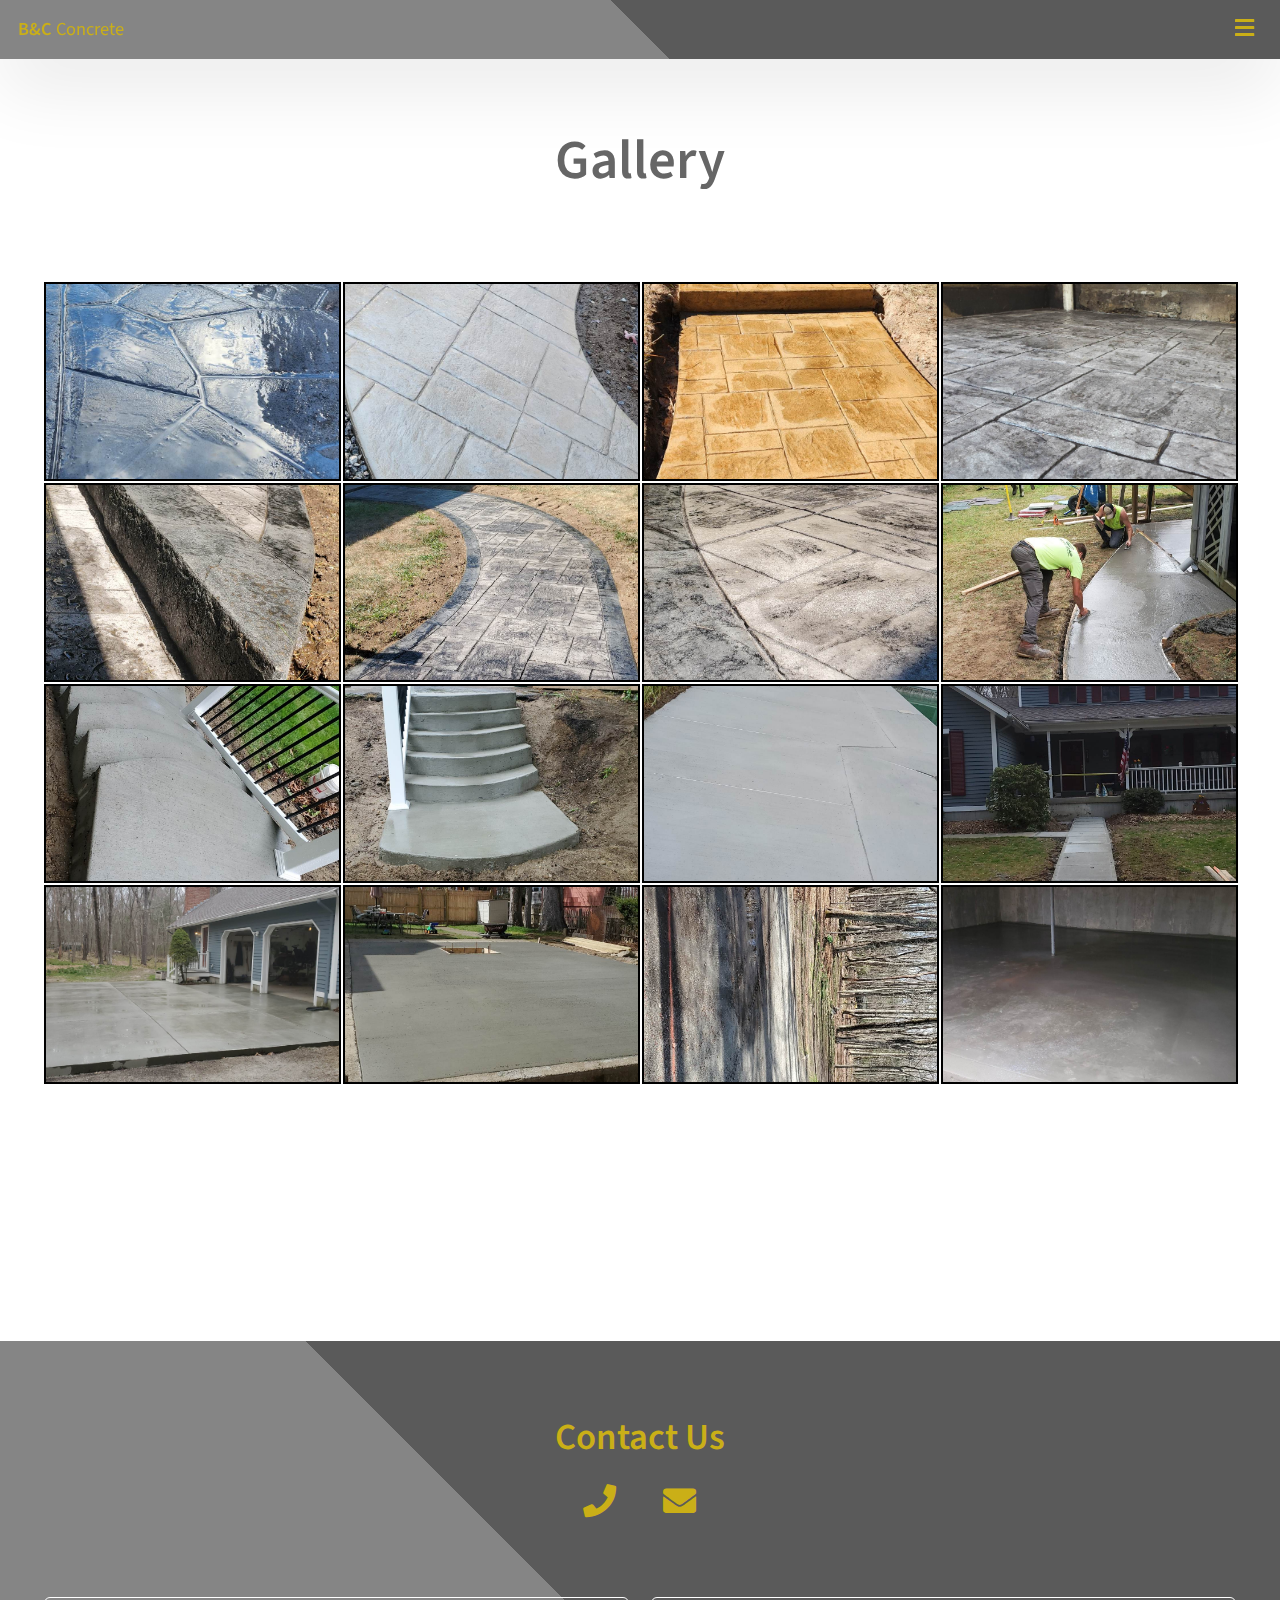
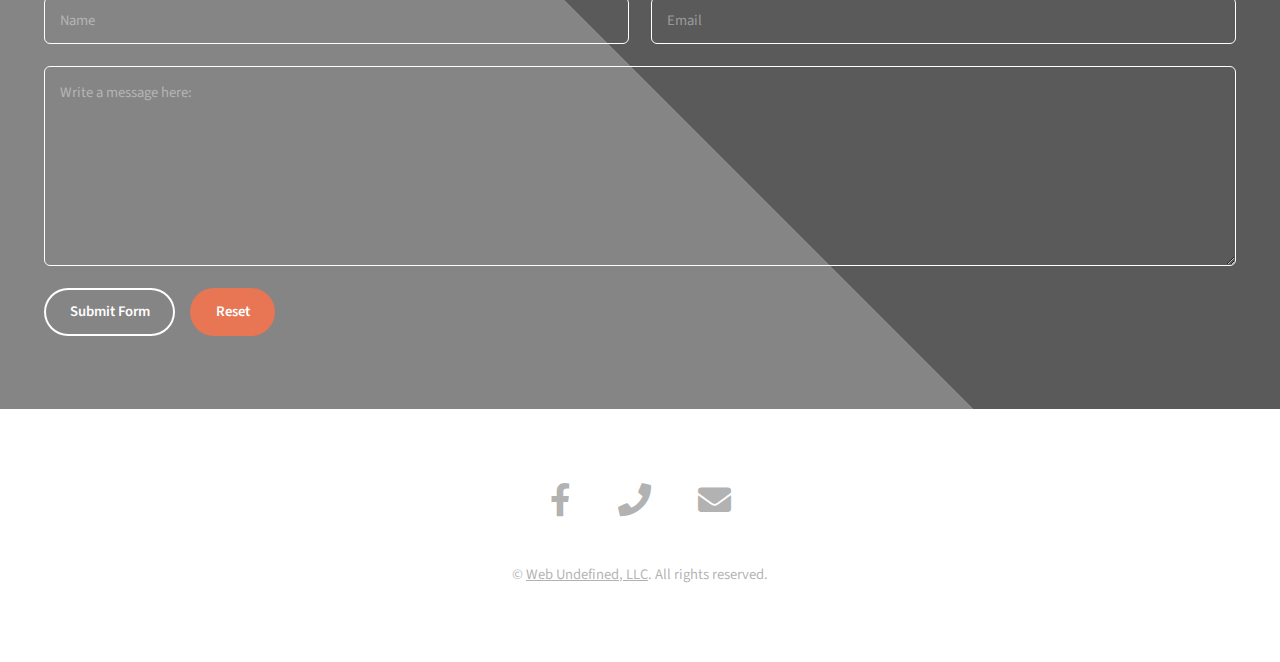
<file: gallery.html>
<!DOCTYPE HTML>

<html>

<head>
	<title>B&C Concrete - Gallery</title>
	<meta charset="utf-8" />
	<meta name="viewport" content="width=device-width, initial-scale=1, user-scalable=no" />
	<meta name="description" content="" />
	<meta name="keywords" content="" />
	<link rel="stylesheet" href="assets/css/main.css" />
	<link rel="shortcut icon" type="image/png" href="images/tabIcon.png" />

	<!-- nanogallery2 -->
	<link href="assets/css/nanogallery2.min.css" rel="stylesheet" type="text/css">
</head>

<body class="is-preload">

	<!-- Header -->
	<header id="header">
		<a class="logo" href="index.html">B&C <span>Concrete</span></a>
		<nav>
			<a href="#menu"><span class="label">Menu</span></a>
		</nav>
	</header>

	<!-- Nav -->
	<nav id="menu">
		<ul class="links">
			<li><a href="index.html">Home</a></li>
			<li><a href="index.html#two">About</a></li>
			<li><a href="index.html#four">Services</a></li>
			<li><a href="#">Gallery</a></li>
			<li><a href="#cta">Contact</a></li>
		</ul>
	</nav>

	<!-- Main -->
	<div id="main">
		<div class="wrapper special less-pad">
			<div class="inner">
				<header class="heading">
					<h1>Gallery</h1>
				</header>
			</div>
		</div>
		<div class="inner" style="padding-bottom: 3em;">
			<div class="container" id="gallery">
				<div id="nanogallery2" data-nanogallery2='{
						  "thumbnailHeight":  ' auto', "thumbnailWidth" : 'auto' }'>

					<a href="images/1.jpg" data-ngThumb="images/1.jpg"></a>
					<a href="images/2.jpg" data-ngThumb="images/2.jpg"></a>
					<a href="images/3.jpg" data-ngThumb="images/3.jpg"></a>
					<a href="images/4.jpg" data-ngThumb="images/4.jpg"></a>

					<a href="images/5.jpg" data-ngThumb="images/5.jpg"></a>
					<a href="images/6.jpg" data-ngThumb="images/6.jpg"></a>
					<a href="images/7.jpg" data-ngThumb="images/7.jpg"></a>
					<a href="images/8.jpg" data-ngThumb="images/8.jpg"></a>

					<a href="images/9.jpg" data-ngThumb="images/9.jpg"></a>
					<a href="images/10.jpg" data-ngThumb="images/10.jpg"></a>
					<a href="images/11.jpg" data-ngThumb="images/11.jpg"></a>
					<a href="images/12.jpg" data-ngThumb="images/12.jpg"></a>

					<a href="images/13.jpg" data-ngThumb="images/13.jpg"></a>
					<a href="images/14.jpg" data-ngThumb="images/14.jpg"></a>
					<a href="images/15.jpg" data-ngThumb="images/15.jpg"></a>
					<a href="images/16.jpg" data-ngThumb="images/16.jpg"></a>

					<a href="images/17.jpg" data-ngThumb="images/17.jpg"></a>
					<a href="images/18.jpg" data-ngThumb="images/18.jpg"></a>

				</div>
			</div>
		</div>
	</div>

	<!-- CTA -->
	<div id="cta">
		<div class="wrapper style1">
			<div class="inner">
				<header class="heading small">
					<h2>Contact Us</h2>
					<ul class="icons">
						<li><a href="tel:4016026744" class="icon solid fa-phone"><span class="label">Phone</span></a>
						</li>
						<li><a href="https://mail.google.com/mail/?view=cm&fs=1&to=chrischarpentier0@gmail.com&su=Subject&body=Body"
								class="icon solid fa-envelope"><span class="label">Email</span></a></li>
					</ul>
				</header>
				<form method="post" action="https://formspree.io/f/mjvdvyrb">
					<div class="row gtr-uniform">
						<div class="col-6 col-12-xsmall">
							<input type="text" name="demo-name" id="demo-name" value="" placeholder="Name" />
						</div>
						<div class="col-6 col-12-xsmall">
							<input type="email" name="demo-email" id="demo-email" value="" placeholder="Email" />
						</div>
						<div class="col-12">
							<textarea name="demo-textarea" id="demo-textarea" placeholder="Write a message here:"
								rows="6"></textarea>
						</div>
						<!-- Break -->
						<div class="col-12">
							<ul class="actions">
								<li><input type="submit" value="Submit Form" class="primary" /></li>
								<li><input type="reset" value="Reset" /></li>
							</ul>
						</div>
					</div>
				</form>
			</div>
		</div>
	</div>

	<!-- Footer -->
	<div id="footer">
		<div class="wrapper">
			<div class="inner">
				<ul class="icons">
					<li><a href="https://www.facebook.com/ChrisCharpentierBCConcrete"
							class="icon brands fa-facebook-f"><span class="label">Facebook</span></a></li>
					<!-- <li><a href="#" class="icon brands fa-instagram"><span class="label">Instagram</span></a></li> -->
					<li><a href="tel:4016026744" class="icon solid fa-phone"><span class="label">Phone</span></a></li>
					<li><a href="https://mail.google.com/mail/?view=cm&fs=1&to=chrischarpentier0@gmail.com&su=Subject&body=Body"
							class="icon solid fa-envelope"><span class="label">Email</span></a></li>
				</ul>
				<div class="copyright">
					&copy; <a href="https://www.webundefined.com">Web Undefined, LLC</a>. All rights reserved.
				</div>
			</div>
		</div>
	</div>

	<!-- Scripts -->
	<script src="assets/js/jquery.min.js"></script>
	<script src="assets/js/jquery.scrollex.min.js"></script>
	<script src="assets/js/jquery.scrolly.min.js"></script>
	<script src="assets/js/browser.min.js"></script>
	<script src="assets/js/breakpoints.min.js"></script>
	<script src="assets/js/util.js"></script>
	<script src="assets/js/main.js"></script>
	<script type="text/javascript" src="assets/js/jquery.nanogallery2.min.js"></script>

</body>

</html>
</file>
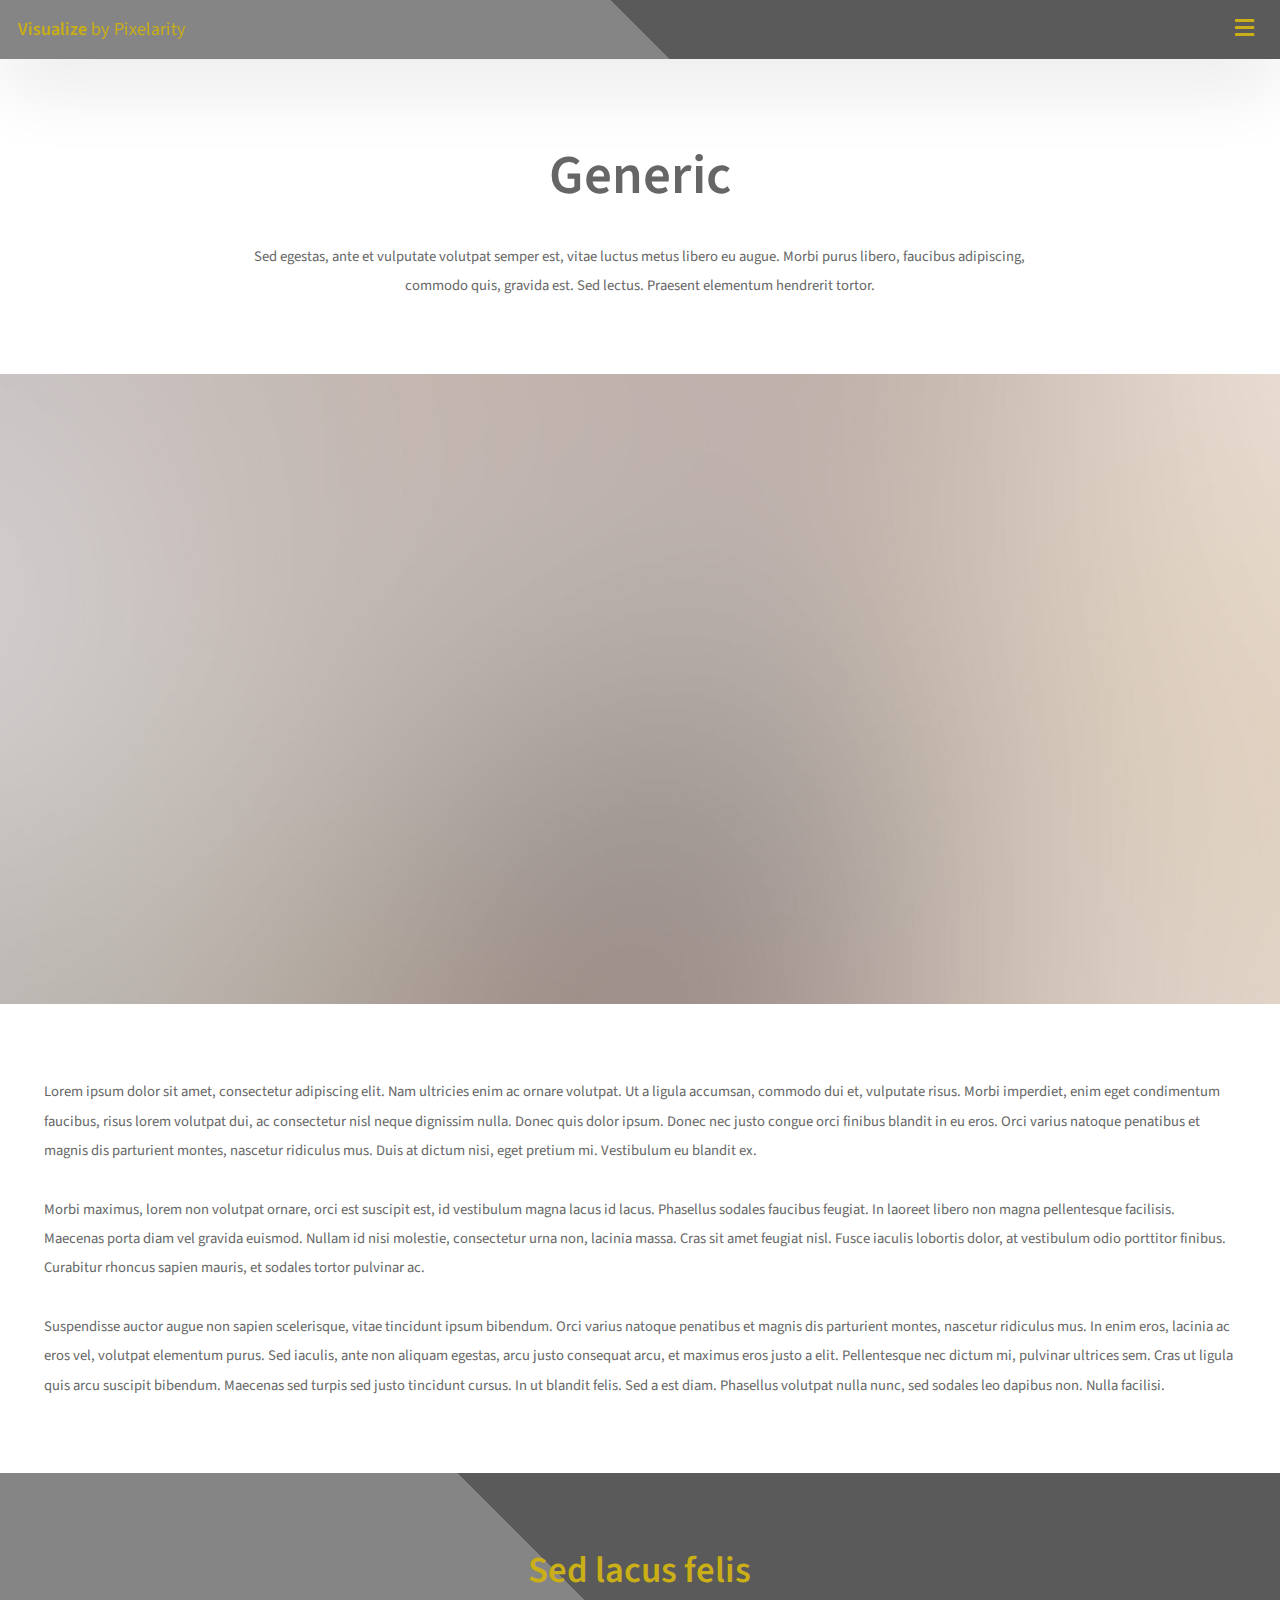
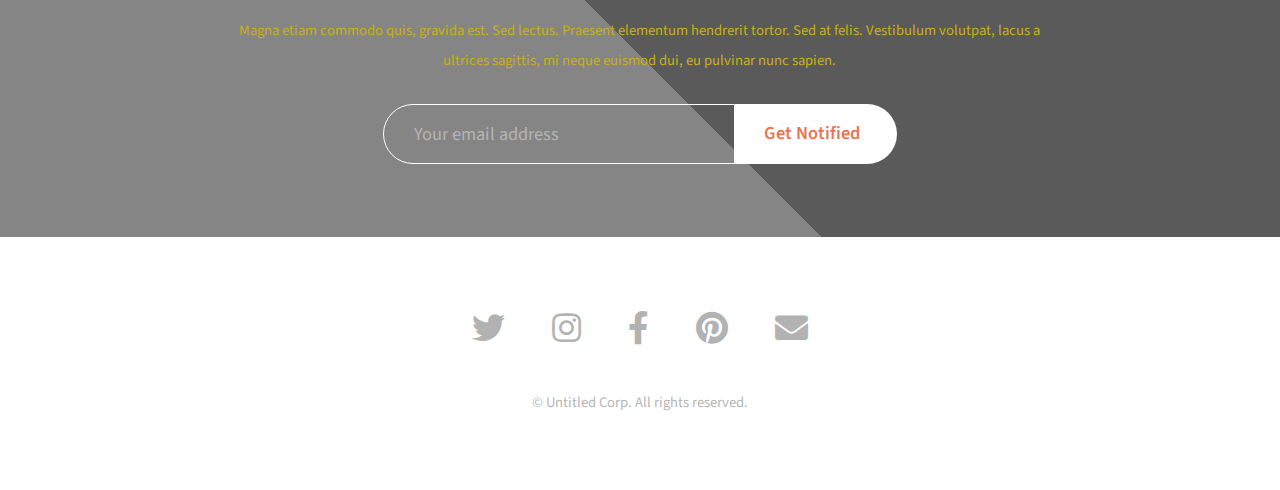
<file: generic.html>
<!DOCTYPE HTML>
<!--
	Visualize by Pixelarity
	pixelarity.com | hello@pixelarity.com
	License: pixelarity.com/license
-->
<html>
	<head>
		<title>Untitled</title>
		<meta charset="utf-8" />
		<meta name="viewport" content="width=device-width, initial-scale=1, user-scalable=no" />
		<meta name="description" content="" />
		<meta name="keywords" content="" />
		<link rel="stylesheet" href="assets/css/main.css" />
	</head>
	<body class="is-preload">

		<!-- Header -->
			<header id="header">
				<a class="logo" href="index.html">Visualize <span>by Pixelarity</span></a>
				<nav>
					<a href="#menu"><span class="label">Menu</span></a>
				</nav>
			</header>

		<!-- Nav -->
			<nav id="menu">
				<ul class="links">
					<li><a href="index.html">Home</a></li>
					<li><a href="generic.html">Generic</a></li>
					<li><a href="elements.html">Elements</a></li>
				</ul>
			</nav>

		<!-- Main -->
			<div id="main">
				<div class="wrapper special">
					<div class="inner">
						<header class="heading">
							<h1>Generic</h1>
							<p>Sed egestas, ante et vulputate volutpat semper est, vitae luctus metus libero eu augue. Morbi purus libero, faucibus adipiscing, commodo quis, gravida est. Sed lectus. Praesent elementum hendrerit tortor.</p>
						</header>
					</div>
				</div>
				<div class="image major" data-position="center">
					<img src="images/pic01.jpg" alt="" />
				</div>
				<div class="wrapper">
					<div class="inner">
						<p> Lorem ipsum dolor sit amet, consectetur adipiscing elit. Nam ultricies enim ac ornare volutpat. Ut a ligula accumsan, commodo dui et, vulputate risus. Morbi imperdiet, enim eget condimentum faucibus, risus lorem volutpat dui, ac consectetur nisl neque dignissim nulla. Donec quis dolor ipsum. Donec nec justo congue orci finibus blandit in eu eros. Orci varius natoque penatibus et magnis dis parturient montes, nascetur ridiculus mus. Duis at dictum nisi, eget pretium mi. Vestibulum eu blandit ex.</p>
						<p>Morbi maximus, lorem non volutpat ornare, orci est suscipit est, id vestibulum magna lacus id lacus. Phasellus sodales faucibus feugiat. In laoreet libero non magna pellentesque facilisis. Maecenas porta diam vel gravida euismod. Nullam id nisi molestie, consectetur urna non, lacinia massa. Cras sit amet feugiat nisl. Fusce iaculis lobortis dolor, at vestibulum odio porttitor finibus. Curabitur rhoncus sapien mauris, et sodales tortor pulvinar ac.</p>
						<p>Suspendisse auctor augue non sapien scelerisque, vitae tincidunt ipsum bibendum. Orci varius natoque penatibus et magnis dis parturient montes, nascetur ridiculus mus. In enim eros, lacinia ac eros vel, volutpat elementum purus. Sed iaculis, ante non aliquam egestas, arcu justo consequat arcu, et maximus eros justo a elit. Pellentesque nec dictum mi, pulvinar ultrices sem. Cras ut ligula quis arcu suscipit bibendum. Maecenas sed turpis sed justo tincidunt cursus. In ut blandit felis. Sed a est diam. Phasellus volutpat nulla nunc, sed sodales leo dapibus non. Nulla facilisi.</p>
					</div>
				</div>
			</div>

		<!-- CTA -->
			<div id="cta">
				<div class="wrapper style1">
					<div class="inner">
						<header class="heading small">
							<h2>Sed lacus felis</h2>
							<p>Magna etiam commodo quis, gravida est. Sed lectus. Praesent elementum hendrerit tortor. Sed at felis. Vestibulum volutpat, lacus a ultrices sagittis, mi neque euismod dui, eu pulvinar nunc sapien.</p>
						</header>
						<form method="post" action="#" class="combined">
							<input type="email" name="email" id="email" placeholder="Your email address" class="invert" />
							<input type="submit" class="special" value="Get Notified" />
						</form>
					</div>
				</div>
			</div>

		<!-- Footer -->
			<div id="footer">
				<div class="wrapper">
					<div class="inner">
						<ul class="icons">
							<li><a href="#" class="icon brands fa-twitter"><span class="label">Twitter</span></a></li>
							<li><a href="#" class="icon brands fa-instagram"><span class="label">Instagram</span></a></li>
							<li><a href="#" class="icon brands fa-facebook-f"><span class="label">Facebook</span></a></li>
							<li><a href="#" class="icon brands fa-pinterest"><span class="label">Pinterest</span></a></li>
							<li><a href="#" class="icon solid fa-envelope"><span class="label">Email</span></a></li>
						</ul>
						<div class="copyright">
							&copy; Untitled Corp. All rights reserved.
						</div>
					</div>
				</div>
			</div>

		<!-- Scripts -->
			<script src="assets/js/jquery.min.js"></script>
			<script src="assets/js/jquery.scrollex.min.js"></script>
			<script src="assets/js/jquery.scrolly.min.js"></script>
			<script src="assets/js/browser.min.js"></script>
			<script src="assets/js/breakpoints.min.js"></script>
			<script src="assets/js/util.js"></script>
			<script src="assets/js/main.js"></script>

	</body>
</html>
</file>
<file: assets/css/main.css>
@import url(fontawesome-all.min.css);
@import url("https://fonts.googleapis.com/css?family=Source+Sans+Pro:400,400i,600,600i");
html,
body,
div,
span,
applet,
object,
iframe,
h1,
h2,
h3,
h4,
h5,
h6,
p,
blockquote,
pre,
a,
abbr,
acronym,
address,
big,
cite,
code,
del,
dfn,
em,
img,
ins,
kbd,
q,
s,
samp,
small,
strike,
strong,
sub,
sup,
tt,
var,
b,
u,
i,
center,
dl,
dt,
dd,
ol,
ul,
li,
fieldset,
form,
label,
legend,
table,
caption,
tbody,
tfoot,
thead,
tr,
th,
td,
article,
aside,
canvas,
details,
embed,
figure,
figcaption,
footer,
header,
hgroup,
menu,
nav,
output,
ruby,
section,
summary,
time,
mark,
audio,
video {
    margin: 0;
    padding: 0;
    border: 0;
    font-size: 100%;
    font: inherit;
    vertical-align: baseline;
}

article,
aside,
details,
figcaption,
figure,
footer,
header,
hgroup,
menu,
nav,
section {
    display: block;
}

body {
    line-height: 1;
}

ol,
ul {
    list-style: none;
}

blockquote,
q {
    quotes: none;
}

blockquote:before,
blockquote:after,
q:before,
q:after {
    content: "";
    content: none;
}

table {
    border-collapse: collapse;
    border-spacing: 0;
}

body {
    -webkit-text-size-adjust: none;
}

mark {
    background-color: transparent;
    color: inherit;
}

input::-moz-focus-inner {
    border: 0;
    padding: 0;
}

input,
select,
textarea {
    -moz-appearance: none;
    -webkit-appearance: none;
    -ms-appearance: none;
    appearance: none;
}

/* Basic */

@-ms-viewport {
    width: device-width;
}

body {
    -ms-overflow-style: scrollbar;
}

@media screen and (max-width: 480px) {
    html,
    body {
        min-width: 320px;
    }
}

html {
    box-sizing: border-box;
}

*,
*:before,
*:after {
    box-sizing: inherit;
}

body {
    background: #ffffff;
}

body.is-preload *,
body.is-preload *:before,
body.is-preload *:after {
    -moz-animation: none !important;
    -webkit-animation: none !important;
    -ms-animation: none !important;
    animation: none !important;
    -moz-transition: none !important;
    -webkit-transition: none !important;
    -ms-transition: none !important;
    transition: none !important;
}

/* Typography */

html {
    font-size: 14pt;
}

@media screen and (max-width: 1680px) {
    html {
        font-size: 12pt;
    }
}

@media screen and (max-width: 1280px) {
    html {
        font-size: 11pt;
    }
}

@media screen and (max-width: 980px) {
    html {
        font-size: 12pt;
    }
}

@media screen and (max-width: 736px) {
    html {
        font-size: 11pt;
    }
}

body {
    background-color: #ffffff;
    color: #666666;
}

body,
input,
select,
textarea {
    font-family: "Source Sans Pro", Arial, Helvetica, sans-serif;
    font-weight: 400;
    font-size: 1rem;
    line-height: 2.5;
}

@media screen and (max-width: 1280px) {
    body,
    input,
    select,
    textarea {
        line-height: 2;
    }
}

a {
    -moz-transition: color 0.2s ease-in-out;
    -webkit-transition: color 0.2s ease-in-out;
    -ms-transition: color 0.2s ease-in-out;
    transition: color 0.2s ease-in-out;
    text-decoration: underline;
}

a:hover {
    text-decoration: none;
}

strong,
b {
    font-weight: 600;
}

em,
i {
    font-style: italic;
}

p {
    margin: 0 0 2rem 0;
}

h1,
h2,
h3,
h4,
h5,
h6 {
    font-weight: 600;
    line-height: 1.5;
    margin: 0 0 1.5rem 0;
}

h1 a,
h2 a,
h3 a,
h4 a,
h5 a,
h6 a {
    color: inherit;
    text-decoration: none;
}

h1 {
    font-size: 3.75rem;
    line-height: 1.6;
}

h2 {
    font-size: 2.5rem;
    line-height: 1.3;
}

h3 {
    font-size: 1.75rem;
}

h4 {
    font-size: 1.2rem;
}

h5 {
    font-size: 0.9rem;
}

h6 {
    font-size: 0.7rem;
}

@media screen and (max-width: 980px) {
    h1 {
        font-size: 3rem;
        line-height: 1.6;
    }

    h2 {
        font-size: 2.25rem;
        line-height: 1.3;
    }

    h3 {
        font-size: 1.5rem;
    }
}

@media screen and (max-width: 736px) {
    h1 {
        font-size: 2.5rem;
        line-height: 1.3;
    }

    h2 {
        font-size: 1.75rem;
        line-height: 1.5;
    }

    h3 {
        font-size: 1.25rem;
    }
}

sub {
    font-size: 0.8rem;
    position: relative;
    top: 0.5rem;
}

sup {
    font-size: 0.8rem;
    position: relative;
    top: -0.5rem;
}

blockquote {
    border-left: solid 0.5rem;
    font-style: italic;
    margin: 0 0 2rem 0;
    padding: 1rem 0 1rem 2rem;
}

code {
    border: solid 1px;
    font-family: "Courier New", monospace;
    font-size: 0.9rem;
    margin: 0 0.25rem;
    padding: 0.25rem 0.65rem;
}

pre {
    -webkit-overflow-scrolling: touch;
    font-family: "Courier New", monospace;
    font-size: 0.9rem;
    margin: 0 0 2rem 0;
}

pre code {
    display: block;
    line-height: 1.75;
    padding: 1rem 1.5rem;
    overflow-x: auto;
}

hr {
    border: 0;
    border-bottom: solid 1px;
    margin: 2rem 0;
}

hr.major {
    margin: 4rem 0;
}

@media screen and (max-width: 736px) {
    hr.major {
        margin: 3rem 0;
    }
}

input,
select,
textarea {
    color: #666666;
}

a {
    color: #e87654;
}

a:hover {
    color: rgba(232, 118, 84, 0.75);
}

a:hover:active {
    background-color: #e87654;
}

strong,
b {
    color: #666666;
}

h1,
h2,
h3,
h4,
h5,
h6 {
    color: #666666;
}

blockquote {
    border-left-color: rgba(144, 144, 144, 0.25);
}

code {
    background: rgba(144, 144, 144, 0.075);
    border-color: rgba(144, 144, 144, 0.25);
}

hr {
    border-bottom-color: rgba(144, 144, 144, 0.25);
}

/* Row */

.row {
    display: flex;
    flex-wrap: wrap;
    box-sizing: border-box;
    align-items: stretch;
}

.row > * {
    box-sizing: border-box;
}

.row.gtr-uniform > * > :last-child {
    margin-bottom: 0;
}

.row.aln-left {
    justify-content: flex-start;
}

.row.aln-center {
    justify-content: center;
}

.row.aln-right {
    justify-content: flex-end;
}

.row.aln-top {
    align-items: flex-start;
}

.row.aln-middle {
    align-items: center;
}

.row.aln-bottom {
    align-items: flex-end;
}

.row > .imp {
    order: -1;
}

.row > .col-1 {
    width: 8.33333%;
}

.row > .off-1 {
    margin-left: 8.33333%;
}

.row > .col-2 {
    width: 16.66667%;
}

.row > .off-2 {
    margin-left: 16.66667%;
}

.row > .col-3 {
    width: 25%;
}

.row > .off-3 {
    margin-left: 25%;
}

.row > .col-4 {
    width: 33.33333%;
}

.row > .off-4 {
    margin-left: 33.33333%;
}

.row > .col-5 {
    width: 41.66667%;
}

.row > .off-5 {
    margin-left: 41.66667%;
}

.row > .col-6 {
    width: 50%;
}

.row > .off-6 {
    margin-left: 50%;
}

.row > .col-7 {
    width: 58.33333%;
}

.row > .off-7 {
    margin-left: 58.33333%;
}

.row > .col-8 {
    width: 66.66667%;
}

.row > .off-8 {
    margin-left: 66.66667%;
}

.row > .col-9 {
    width: 75%;
}

.row > .off-9 {
    margin-left: 75%;
}

.row > .col-10 {
    width: 83.33333%;
}

.row > .off-10 {
    margin-left: 83.33333%;
}

.row > .col-11 {
    width: 91.66667%;
}

.row > .off-11 {
    margin-left: 91.66667%;
}

.row > .col-12 {
    width: 100%;
}

.row > .off-12 {
    margin-left: 100%;
}

.row.gtr-0 {
    margin-top: 0;
    margin-left: 0rem;
}

.row.gtr-0 > * {
    padding: 0 0 0 0rem;
}

.row.gtr-0.gtr-uniform {
    margin-top: 0rem;
}

.row.gtr-0.gtr-uniform > * {
    padding-top: 0rem;
}

.row.gtr-25 {
    margin-top: 0;
    margin-left: -0.5rem;
}

.row.gtr-25 > * {
    padding: 0 0 0 0.5rem;
}

.row.gtr-25.gtr-uniform {
    margin-top: -0.5rem;
}

.row.gtr-25.gtr-uniform > * {
    padding-top: 0.5rem;
}

.row.gtr-50 {
    margin-top: 0;
    margin-left: -1rem;
}

.row.gtr-50 > * {
    padding: 0 0 0 1rem;
}

.row.gtr-50.gtr-uniform {
    margin-top: -1rem;
}

.row.gtr-50.gtr-uniform > * {
    padding-top: 1rem;
}

.row {
    margin-top: 0;
    margin-left: -2rem;
}

.row > * {
    padding: 0 0 0 2rem;
}

.row.gtr-uniform {
    margin-top: -2rem;
}

.row.gtr-uniform > * {
    padding-top: 2rem;
}

.row.gtr-150 {
    margin-top: 0;
    margin-left: -3rem;
}

.row.gtr-150 > * {
    padding: 0 0 0 3rem;
}

.row.gtr-150.gtr-uniform {
    margin-top: -3rem;
}

.row.gtr-150.gtr-uniform > * {
    padding-top: 3rem;
}

.row.gtr-200 {
    margin-top: 0;
    margin-left: -4rem;
}

.row.gtr-200 > * {
    padding: 0 0 0 4rem;
}

.row.gtr-200.gtr-uniform {
    margin-top: -4rem;
}

.row.gtr-200.gtr-uniform > * {
    padding-top: 4rem;
}

@media screen and (max-width: 1680px) {
    .row {
        display: flex;
        flex-wrap: wrap;
        box-sizing: border-box;
        align-items: stretch;
    }

    .row > * {
        box-sizing: border-box;
    }

    .row.gtr-uniform > * > :last-child {
        margin-bottom: 0;
    }

    .row.aln-left {
        justify-content: flex-start;
    }

    .row.aln-center {
        justify-content: center;
    }

    .row.aln-right {
        justify-content: flex-end;
    }

    .row.aln-top {
        align-items: flex-start;
    }

    .row.aln-middle {
        align-items: center;
    }

    .row.aln-bottom {
        align-items: flex-end;
    }

    .row > .imp-xlarge {
        order: -1;
    }

    .row > .col-1-xlarge {
        width: 8.33333%;
    }

    .row > .off-1-xlarge {
        margin-left: 8.33333%;
    }

    .row > .col-2-xlarge {
        width: 16.66667%;
    }

    .row > .off-2-xlarge {
        margin-left: 16.66667%;
    }

    .row > .col-3-xlarge {
        width: 25%;
    }

    .row > .off-3-xlarge {
        margin-left: 25%;
    }

    .row > .col-4-xlarge {
        width: 33.33333%;
    }

    .row > .off-4-xlarge {
        margin-left: 33.33333%;
    }

    .row > .col-5-xlarge {
        width: 41.66667%;
    }

    .row > .off-5-xlarge {
        margin-left: 41.66667%;
    }

    .row > .col-6-xlarge {
        width: 50%;
    }

    .row > .off-6-xlarge {
        margin-left: 50%;
    }

    .row > .col-7-xlarge {
        width: 58.33333%;
    }

    .row > .off-7-xlarge {
        margin-left: 58.33333%;
    }

    .row > .col-8-xlarge {
        width: 66.66667%;
    }

    .row > .off-8-xlarge {
        margin-left: 66.66667%;
    }

    .row > .col-9-xlarge {
        width: 75%;
    }

    .row > .off-9-xlarge {
        margin-left: 75%;
    }

    .row > .col-10-xlarge {
        width: 83.33333%;
    }

    .row > .off-10-xlarge {
        margin-left: 83.33333%;
    }

    .row > .col-11-xlarge {
        width: 91.66667%;
    }

    .row > .off-11-xlarge {
        margin-left: 91.66667%;
    }

    .row > .col-12-xlarge {
        width: 100%;
    }

    .row > .off-12-xlarge {
        margin-left: 100%;
    }

    .row.gtr-0 {
        margin-top: 0;
        margin-left: 0rem;
    }

    .row.gtr-0 > * {
        padding: 0 0 0 0rem;
    }

    .row.gtr-0.gtr-uniform {
        margin-top: 0rem;
    }

    .row.gtr-0.gtr-uniform > * {
        padding-top: 0rem;
    }

    .row.gtr-25 {
        margin-top: 0;
        margin-left: -0.5rem;
    }

    .row.gtr-25 > * {
        padding: 0 0 0 0.5rem;
    }

    .row.gtr-25.gtr-uniform {
        margin-top: -0.5rem;
    }

    .row.gtr-25.gtr-uniform > * {
        padding-top: 0.5rem;
    }

    .row.gtr-50 {
        margin-top: 0;
        margin-left: -1rem;
    }

    .row.gtr-50 > * {
        padding: 0 0 0 1rem;
    }

    .row.gtr-50.gtr-uniform {
        margin-top: -1rem;
    }

    .row.gtr-50.gtr-uniform > * {
        padding-top: 1rem;
    }

    .row {
        margin-top: 0;
        margin-left: -2rem;
    }

    .row > * {
        padding: 0 0 0 2rem;
    }

    .row.gtr-uniform {
        margin-top: -2rem;
    }

    .row.gtr-uniform > * {
        padding-top: 2rem;
    }

    .row.gtr-150 {
        margin-top: 0;
        margin-left: -3rem;
    }

    .row.gtr-150 > * {
        padding: 0 0 0 3rem;
    }

    .row.gtr-150.gtr-uniform {
        margin-top: -3rem;
    }

    .row.gtr-150.gtr-uniform > * {
        padding-top: 3rem;
    }

    .row.gtr-200 {
        margin-top: 0;
        margin-left: -4rem;
    }

    .row.gtr-200 > * {
        padding: 0 0 0 4rem;
    }

    .row.gtr-200.gtr-uniform {
        margin-top: -4rem;
    }

    .row.gtr-200.gtr-uniform > * {
        padding-top: 4rem;
    }
}

@media screen and (max-width: 1280px) {
    .row {
        display: flex;
        flex-wrap: wrap;
        box-sizing: border-box;
        align-items: stretch;
    }

    .row > * {
        box-sizing: border-box;
    }

    .row.gtr-uniform > * > :last-child {
        margin-bottom: 0;
    }

    .row.aln-left {
        justify-content: flex-start;
    }

    .row.aln-center {
        justify-content: center;
    }

    .row.aln-right {
        justify-content: flex-end;
    }

    .row.aln-top {
        align-items: flex-start;
    }

    .row.aln-middle {
        align-items: center;
    }

    .row.aln-bottom {
        align-items: flex-end;
    }

    .row > .imp-large {
        order: -1;
    }

    .row > .col-1-large {
        width: 8.33333%;
    }

    .row > .off-1-large {
        margin-left: 8.33333%;
    }

    .row > .col-2-large {
        width: 16.66667%;
    }

    .row > .off-2-large {
        margin-left: 16.66667%;
    }

    .row > .col-3-large {
        width: 25%;
    }

    .row > .off-3-large {
        margin-left: 25%;
    }

    .row > .col-4-large {
        width: 33.33333%;
    }

    .row > .off-4-large {
        margin-left: 33.33333%;
    }

    .row > .col-5-large {
        width: 41.66667%;
    }

    .row > .off-5-large {
        margin-left: 41.66667%;
    }

    .row > .col-6-large {
        width: 50%;
    }

    .row > .off-6-large {
        margin-left: 50%;
    }

    .row > .col-7-large {
        width: 58.33333%;
    }

    .row > .off-7-large {
        margin-left: 58.33333%;
    }

    .row > .col-8-large {
        width: 66.66667%;
    }

    .row > .off-8-large {
        margin-left: 66.66667%;
    }

    .row > .col-9-large {
        width: 75%;
    }

    .row > .off-9-large {
        margin-left: 75%;
    }

    .row > .col-10-large {
        width: 83.33333%;
    }

    .row > .off-10-large {
        margin-left: 83.33333%;
    }

    .row > .col-11-large {
        width: 91.66667%;
    }

    .row > .off-11-large {
        margin-left: 91.66667%;
    }

    .row > .col-12-large {
        width: 100%;
    }

    .row > .off-12-large {
        margin-left: 100%;
    }

    .row.gtr-0 {
        margin-top: 0;
        margin-left: 0rem;
    }

    .row.gtr-0 > * {
        padding: 0 0 0 0rem;
    }

    .row.gtr-0.gtr-uniform {
        margin-top: 0rem;
    }

    .row.gtr-0.gtr-uniform > * {
        padding-top: 0rem;
    }

    .row.gtr-25 {
        margin-top: 0;
        margin-left: -0.375rem;
    }

    .row.gtr-25 > * {
        padding: 0 0 0 0.375rem;
    }

    .row.gtr-25.gtr-uniform {
        margin-top: -0.375rem;
    }

    .row.gtr-25.gtr-uniform > * {
        padding-top: 0.375rem;
    }

    .row.gtr-50 {
        margin-top: 0;
        margin-left: -0.75rem;
    }

    .row.gtr-50 > * {
        padding: 0 0 0 0.75rem;
    }

    .row.gtr-50.gtr-uniform {
        margin-top: -0.75rem;
    }

    .row.gtr-50.gtr-uniform > * {
        padding-top: 0.75rem;
    }

    .row {
        margin-top: 0;
        margin-left: -1.5rem;
    }

    .row > * {
        padding: 0 0 0 1.5rem;
    }

    .row.gtr-uniform {
        margin-top: -1.5rem;
    }

    .row.gtr-uniform > * {
        padding-top: 1.5rem;
    }

    .row.gtr-150 {
        margin-top: 0;
        margin-left: -2.25rem;
    }

    .row.gtr-150 > * {
        padding: 0 0 0 2.25rem;
    }

    .row.gtr-150.gtr-uniform {
        margin-top: -2.25rem;
    }

    .row.gtr-150.gtr-uniform > * {
        padding-top: 2.25rem;
    }

    .row.gtr-200 {
        margin-top: 0;
        margin-left: -3rem;
    }

    .row.gtr-200 > * {
        padding: 0 0 0 3rem;
    }

    .row.gtr-200.gtr-uniform {
        margin-top: -3rem;
    }

    .row.gtr-200.gtr-uniform > * {
        padding-top: 3rem;
    }
}

@media screen and (max-width: 980px) {
    .row {
        display: flex;
        flex-wrap: wrap;
        box-sizing: border-box;
        align-items: stretch;
    }

    .row > * {
        box-sizing: border-box;
    }

    .row.gtr-uniform > * > :last-child {
        margin-bottom: 0;
    }

    .row.aln-left {
        justify-content: flex-start;
    }

    .row.aln-center {
        justify-content: center;
    }

    .row.aln-right {
        justify-content: flex-end;
    }

    .row.aln-top {
        align-items: flex-start;
    }

    .row.aln-middle {
        align-items: center;
    }

    .row.aln-bottom {
        align-items: flex-end;
    }

    .row > .imp-medium {
        order: -1;
    }

    .row > .col-1-medium {
        width: 8.33333%;
    }

    .row > .off-1-medium {
        margin-left: 8.33333%;
    }

    .row > .col-2-medium {
        width: 16.66667%;
    }

    .row > .off-2-medium {
        margin-left: 16.66667%;
    }

    .row > .col-3-medium {
        width: 25%;
    }

    .row > .off-3-medium {
        margin-left: 25%;
    }

    .row > .col-4-medium {
        width: 33.33333%;
    }

    .row > .off-4-medium {
        margin-left: 33.33333%;
    }

    .row > .col-5-medium {
        width: 41.66667%;
    }

    .row > .off-5-medium {
        margin-left: 41.66667%;
    }

    .row > .col-6-medium {
        width: 50%;
    }

    .row > .off-6-medium {
        margin-left: 50%;
    }

    .row > .col-7-medium {
        width: 58.33333%;
    }

    .row > .off-7-medium {
        margin-left: 58.33333%;
    }

    .row > .col-8-medium {
        width: 66.66667%;
    }

    .row > .off-8-medium {
        margin-left: 66.66667%;
    }

    .row > .col-9-medium {
        width: 75%;
    }

    .row > .off-9-medium {
        margin-left: 75%;
    }

    .row > .col-10-medium {
        width: 83.33333%;
    }

    .row > .off-10-medium {
        margin-left: 83.33333%;
    }

    .row > .col-11-medium {
        width: 91.66667%;
    }

    .row > .off-11-medium {
        margin-left: 91.66667%;
    }

    .row > .col-12-medium {
        width: 100%;
    }

    .row > .off-12-medium {
        margin-left: 100%;
    }

    .row.gtr-0 {
        margin-top: 0;
        margin-left: 0rem;
    }

    .row.gtr-0 > * {
        padding: 0 0 0 0rem;
    }

    .row.gtr-0.gtr-uniform {
        margin-top: 0rem;
    }

    .row.gtr-0.gtr-uniform > * {
        padding-top: 0rem;
    }

    .row.gtr-25 {
        margin-top: 0;
        margin-left: -0.375rem;
    }

    .row.gtr-25 > * {
        padding: 0 0 0 0.375rem;
    }

    .row.gtr-25.gtr-uniform {
        margin-top: -0.375rem;
    }

    .row.gtr-25.gtr-uniform > * {
        padding-top: 0.375rem;
    }

    .row.gtr-50 {
        margin-top: 0;
        margin-left: -0.75rem;
    }

    .row.gtr-50 > * {
        padding: 0 0 0 0.75rem;
    }

    .row.gtr-50.gtr-uniform {
        margin-top: -0.75rem;
    }

    .row.gtr-50.gtr-uniform > * {
        padding-top: 0.75rem;
    }

    .row {
        margin-top: 0;
        margin-left: -1.5rem;
    }

    .row > * {
        padding: 0 0 0 1.5rem;
    }

    .row.gtr-uniform {
        margin-top: -1.5rem;
    }

    .row.gtr-uniform > * {
        padding-top: 1.5rem;
    }

    .row.gtr-150 {
        margin-top: 0;
        margin-left: -2.25rem;
    }

    .row.gtr-150 > * {
        padding: 0 0 0 2.25rem;
    }

    .row.gtr-150.gtr-uniform {
        margin-top: -2.25rem;
    }

    .row.gtr-150.gtr-uniform > * {
        padding-top: 2.25rem;
    }

    .row.gtr-200 {
        margin-top: 0;
        margin-left: -3rem;
    }

    .row.gtr-200 > * {
        padding: 0 0 0 3rem;
    }

    .row.gtr-200.gtr-uniform {
        margin-top: -3rem;
    }

    .row.gtr-200.gtr-uniform > * {
        padding-top: 3rem;
    }
}

@media screen and (max-width: 736px) {
    .row {
        display: flex;
        flex-wrap: wrap;
        box-sizing: border-box;
        align-items: stretch;
    }

    .row > * {
        box-sizing: border-box;
    }

    .row.gtr-uniform > * > :last-child {
        margin-bottom: 0;
    }

    .row.aln-left {
        justify-content: flex-start;
    }

    .row.aln-center {
        justify-content: center;
    }

    .row.aln-right {
        justify-content: flex-end;
    }

    .row.aln-top {
        align-items: flex-start;
    }

    .row.aln-middle {
        align-items: center;
    }

    .row.aln-bottom {
        align-items: flex-end;
    }

    .row > .imp-small {
        order: -1;
    }

    .row > .col-1-small {
        width: 8.33333%;
    }

    .row > .off-1-small {
        margin-left: 8.33333%;
    }

    .row > .col-2-small {
        width: 16.66667%;
    }

    .row > .off-2-small {
        margin-left: 16.66667%;
    }

    .row > .col-3-small {
        width: 25%;
    }

    .row > .off-3-small {
        margin-left: 25%;
    }

    .row > .col-4-small {
        width: 33.33333%;
    }

    .row > .off-4-small {
        margin-left: 33.33333%;
    }

    .row > .col-5-small {
        width: 41.66667%;
    }

    .row > .off-5-small {
        margin-left: 41.66667%;
    }

    .row > .col-6-small {
        width: 50%;
    }

    .row > .off-6-small {
        margin-left: 50%;
    }

    .row > .col-7-small {
        width: 58.33333%;
    }

    .row > .off-7-small {
        margin-left: 58.33333%;
    }

    .row > .col-8-small {
        width: 66.66667%;
    }

    .row > .off-8-small {
        margin-left: 66.66667%;
    }

    .row > .col-9-small {
        width: 75%;
    }

    .row > .off-9-small {
        margin-left: 75%;
    }

    .row > .col-10-small {
        width: 83.33333%;
    }

    .row > .off-10-small {
        margin-left: 83.33333%;
    }

    .row > .col-11-small {
        width: 91.66667%;
    }

    .row > .off-11-small {
        margin-left: 91.66667%;
    }

    .row > .col-12-small {
        width: 100%;
    }

    .row > .off-12-small {
        margin-left: 100%;
    }

    .row.gtr-0 {
        margin-top: 0;
        margin-left: 0rem;
    }

    .row.gtr-0 > * {
        padding: 0 0 0 0rem;
    }

    .row.gtr-0.gtr-uniform {
        margin-top: 0rem;
    }

    .row.gtr-0.gtr-uniform > * {
        padding-top: 0rem;
    }

    .row.gtr-25 {
        margin-top: 0;
        margin-left: -0.3125rem;
    }

    .row.gtr-25 > * {
        padding: 0 0 0 0.3125rem;
    }

    .row.gtr-25.gtr-uniform {
        margin-top: -0.3125rem;
    }

    .row.gtr-25.gtr-uniform > * {
        padding-top: 0.3125rem;
    }

    .row.gtr-50 {
        margin-top: 0;
        margin-left: -0.625rem;
    }

    .row.gtr-50 > * {
        padding: 0 0 0 0.625rem;
    }

    .row.gtr-50.gtr-uniform {
        margin-top: -0.625rem;
    }

    .row.gtr-50.gtr-uniform > * {
        padding-top: 0.625rem;
    }

    .row {
        margin-top: 0;
        margin-left: -1.25rem;
    }

    .row > * {
        padding: 0 0 0 1.25rem;
    }

    .row.gtr-uniform {
        margin-top: -1.25rem;
    }

    .row.gtr-uniform > * {
        padding-top: 1.25rem;
    }

    .row.gtr-150 {
        margin-top: 0;
        margin-left: -1.875rem;
    }

    .row.gtr-150 > * {
        padding: 0 0 0 1.875rem;
    }

    .row.gtr-150.gtr-uniform {
        margin-top: -1.875rem;
    }

    .row.gtr-150.gtr-uniform > * {
        padding-top: 1.875rem;
    }

    .row.gtr-200 {
        margin-top: 0;
        margin-left: -2.5rem;
    }

    .row.gtr-200 > * {
        padding: 0 0 0 2.5rem;
    }

    .row.gtr-200.gtr-uniform {
        margin-top: -2.5rem;
    }

    .row.gtr-200.gtr-uniform > * {
        padding-top: 2.5rem;
    }
}

@media screen and (max-width: 480px) {
    .row {
        display: flex;
        flex-wrap: wrap;
        box-sizing: border-box;
        align-items: stretch;
    }

    .row > * {
        box-sizing: border-box;
    }

    .row.gtr-uniform > * > :last-child {
        margin-bottom: 0;
    }

    .row.aln-left {
        justify-content: flex-start;
    }

    .row.aln-center {
        justify-content: center;
    }

    .row.aln-right {
        justify-content: flex-end;
    }

    .row.aln-top {
        align-items: flex-start;
    }

    .row.aln-middle {
        align-items: center;
    }

    .row.aln-bottom {
        align-items: flex-end;
    }

    .row > .imp-xsmall {
        order: -1;
    }

    .row > .col-1-xsmall {
        width: 8.33333%;
    }

    .row > .off-1-xsmall {
        margin-left: 8.33333%;
    }

    .row > .col-2-xsmall {
        width: 16.66667%;
    }

    .row > .off-2-xsmall {
        margin-left: 16.66667%;
    }

    .row > .col-3-xsmall {
        width: 25%;
    }

    .row > .off-3-xsmall {
        margin-left: 25%;
    }

    .row > .col-4-xsmall {
        width: 33.33333%;
    }

    .row > .off-4-xsmall {
        margin-left: 33.33333%;
    }

    .row > .col-5-xsmall {
        width: 41.66667%;
    }

    .row > .off-5-xsmall {
        margin-left: 41.66667%;
    }

    .row > .col-6-xsmall {
        width: 50%;
    }

    .row > .off-6-xsmall {
        margin-left: 50%;
    }

    .row > .col-7-xsmall {
        width: 58.33333%;
    }

    .row > .off-7-xsmall {
        margin-left: 58.33333%;
    }

    .row > .col-8-xsmall {
        width: 66.66667%;
    }

    .row > .off-8-xsmall {
        margin-left: 66.66667%;
    }

    .row > .col-9-xsmall {
        width: 75%;
    }

    .row > .off-9-xsmall {
        margin-left: 75%;
    }

    .row > .col-10-xsmall {
        width: 83.33333%;
    }

    .row > .off-10-xsmall {
        margin-left: 83.33333%;
    }

    .row > .col-11-xsmall {
        width: 91.66667%;
    }

    .row > .off-11-xsmall {
        margin-left: 91.66667%;
    }

    .row > .col-12-xsmall {
        width: 100%;
    }

    .row > .off-12-xsmall {
        margin-left: 100%;
    }

    .row.gtr-0 {
        margin-top: 0;
        margin-left: 0rem;
    }

    .row.gtr-0 > * {
        padding: 0 0 0 0rem;
    }

    .row.gtr-0.gtr-uniform {
        margin-top: 0rem;
    }

    .row.gtr-0.gtr-uniform > * {
        padding-top: 0rem;
    }

    .row.gtr-25 {
        margin-top: 0;
        margin-left: -0.3125rem;
    }

    .row.gtr-25 > * {
        padding: 0 0 0 0.3125rem;
    }

    .row.gtr-25.gtr-uniform {
        margin-top: -0.3125rem;
    }

    .row.gtr-25.gtr-uniform > * {
        padding-top: 0.3125rem;
    }

    .row.gtr-50 {
        margin-top: 0;
        margin-left: -0.625rem;
    }

    .row.gtr-50 > * {
        padding: 0 0 0 0.625rem;
    }

    .row.gtr-50.gtr-uniform {
        margin-top: -0.625rem;
    }

    .row.gtr-50.gtr-uniform > * {
        padding-top: 0.625rem;
    }

    .row {
        margin-top: 0;
        margin-left: -1.25rem;
    }

    .row > * {
        padding: 0 0 0 1.25rem;
    }

    .row.gtr-uniform {
        margin-top: -1.25rem;
    }

    .row.gtr-uniform > * {
        padding-top: 1.25rem;
    }

    .row.gtr-150 {
        margin-top: 0;
        margin-left: -1.875rem;
    }

    .row.gtr-150 > * {
        padding: 0 0 0 1.875rem;
    }

    .row.gtr-150.gtr-uniform {
        margin-top: -1.875rem;
    }

    .row.gtr-150.gtr-uniform > * {
        padding-top: 1.875rem;
    }

    .row.gtr-200 {
        margin-top: 0;
        margin-left: -2.5rem;
    }

    .row.gtr-200 > * {
        padding: 0 0 0 2.5rem;
    }

    .row.gtr-200.gtr-uniform {
        margin-top: -2.5rem;
    }

    .row.gtr-200.gtr-uniform > * {
        padding-top: 2.5rem;
    }
}

/* Box */

.box {
    border: solid 1px;
    margin-bottom: 2rem;
    padding: 1.5rem;
}

.box > :last-child {
    margin-bottom: 0;
}

.box.alt {
    border: 0;
    padding: 0;
}

.box {
    border-color: rgba(144, 144, 144, 0.25);
}

/* Button */

input[type="submit"],
input[type="reset"],
input[type="button"],
button,
.button {
    -moz-appearance: none;
    -webkit-appearance: none;
    -ms-appearance: none;
    appearance: none;
    -moz-transition: background-color 0.2s ease-in-out,
        box-shadow 0.2s ease-in-out, color 0.2s ease-in-out;
    -webkit-transition: background-color 0.2s ease-in-out,
        box-shadow 0.2s ease-in-out, color 0.2s ease-in-out;
    -ms-transition: background-color 0.2s ease-in-out,
        box-shadow 0.2s ease-in-out, color 0.2s ease-in-out;
    transition: background-color 0.2s ease-in-out, box-shadow 0.2s ease-in-out,
        color 0.2s ease-in-out;
    border-radius: 25rem;
    border: 0;
    cursor: pointer;
    display: inline-block;
    font-weight: 600;
    height: 3.25rem;
    line-height: 3.25rem;
    padding: 0 1.75rem;
    text-align: center;
    text-decoration: none;
    white-space: nowrap;
}

input[type="submit"].small,
input[type="reset"].small,
input[type="button"].small,
button.small,
.button.small {
    font-size: 0.8rem;
    height: 2.4375rem;
    line-height: 2.4375rem;
    padding: 0 1.25rem;
}

input[type="submit"].large,
input[type="reset"].large,
input[type="button"].large,
button.large,
.button.large {
    font-size: 1.25rem;
    height: 3.7375rem;
    line-height: 3.7375rem;
    padding: 0 4rem;
}

input[type="submit"].wide,
input[type="reset"].wide,
input[type="button"].wide,
button.wide,
.button.wide {
    min-width: 13rem;
}

input[type="submit"].icon:before,
input[type="reset"].icon:before,
input[type="button"].icon:before,
button.icon:before,
.button.icon:before {
    margin-right: 0.5rem;
}

input[type="submit"].fit,
input[type="reset"].fit,
input[type="button"].fit,
button.fit,
.button.fit {
    width: 100%;
}

input[type="submit"].disabled,
input[type="submit"]:disabled,
input[type="reset"].disabled,
input[type="reset"]:disabled,
input[type="button"].disabled,
input[type="button"]:disabled,
button.disabled,
button:disabled,
.button.disabled,
.button:disabled {
    pointer-events: none;
    opacity: 0.25;
}

input[type="submit"],
input[type="reset"],
input[type="button"],
button,
.button {
    background-color: #e87654;
    color: #ffffff !important;
}

input[type="submit"]:hover,
input[type="reset"]:hover,
input[type="button"]:hover,
button:hover,
.button:hover {
    background-color: rgba(232, 118, 84, 0.75);
}

input[type="submit"]:hover:active,
input[type="reset"]:hover:active,
input[type="button"]:hover:active,
button:hover:active,
.button:hover:active {
    background-color: #e87654;
}

input[type="submit"].special,
input[type="reset"].special,
input[type="button"].special,
button.special,
.button.special {
    background-color: #ffffff;
    color: #e87654 !important;
}

input[type="submit"].special:hover,
input[type="reset"].special:hover,
input[type="button"].special:hover,
button.special:hover,
.button.special:hover {
    background-color: rgba(255, 255, 255, 0.875);
}

input[type="submit"].special:hover:active,
input[type="reset"].special:hover:active,
input[type="button"].special:hover:active,
button.special:hover:active,
.button.special:hover:active {
    background-color: #ffffff;
}

input[type="submit"].primary,
input[type="reset"].primary,
input[type="button"].primary,
button.primary,
.button.primary {
    background-color: transparent;
    box-shadow: inset 0 0 0 2px #e87654;
    color: #e87654 !important;
}

input[type="submit"].primary:hover,
input[type="reset"].primary:hover,
input[type="button"].primary:hover,
button.primary:hover,
.button.primary:hover {
    background-color: rgba(232, 118, 84, 0.1);
}

input[type="submit"].primary:hover:active,
input[type="reset"].primary:hover:active,
input[type="button"].primary:hover:active,
button.primary:hover:active,
.button.primary:hover:active {
    background-color: rgba(232, 118, 84, 0.25);
}

/* Form */

form {
    margin: 0 0 2rem 0;
}

form.combined {
    display: -moz-flex;
    display: -webkit-flex;
    display: -ms-flex;
    display: flex;
    -moz-flex-direction: row;
    -webkit-flex-direction: row;
    -ms-flex-direction: row;
    flex-direction: row;
    margin-left: auto;
    margin-right: auto;
    max-width: 100%;
    position: relative;
    width: 35rem;
}

form.combined input[type="text"],
form.combined input[type="password"],
form.combined input[type="email"],
form.combined input[type="tel"],
form.combined input[type="search"],
form.combined input[type="url"],
form.combined select {
    -moz-flex-grow: 1;
    -webkit-flex-grow: 1;
    -ms-flex-grow: 1;
    flex-grow: 1;
    -moz-flex-shrink: 1;
    -webkit-flex-shrink: 1;
    -ms-flex-shrink: 1;
    flex-shrink: 1;
    border-bottom-left-radius: 25rem;
    border-top-left-radius: 25rem;
    border-bottom-right-radius: 0;
    border-top-right-radius: 0;
    font-size: 1.25rem;
    padding-left: 2rem;
    height: 4.0625rem;
}

form.combined input[type="submit"],
form.combined input[type="reset"],
form.combined input[type="button"],
form.combined button,
form.combined .button {
    -moz-flex-grow: 0;
    -webkit-flex-grow: 0;
    -ms-flex-grow: 0;
    flex-grow: 0;
    -moz-flex-shrink: 0;
    -webkit-flex-shrink: 0;
    -ms-flex-shrink: 0;
    flex-shrink: 0;
    border-bottom-left-radius: 0;
    border-top-left-radius: 0;
    margin: 0;
    padding: 0 2.5rem 0 2rem;
    font-size: 1.25rem;
    line-height: 4.0625rem;
    height: 4.0625rem;
}

@media screen and (max-width: 736px) {
    form.combined {
        -moz-flex-direction: column;
        -webkit-flex-direction: column;
        -ms-flex-direction: column;
        flex-direction: column;
    }

    form.combined input[type="text"],
    form.combined input[type="password"],
    form.combined input[type="email"],
    form.combined input[type="tel"],
    form.combined input[type="search"],
    form.combined input[type="url"],
    form.combined select {
        border-bottom-right-radius: 25rem;
        border-top-right-radius: 25rem;
        margin-bottom: 1rem;
        height: 3.25rem;
    }

    form.combined input[type="submit"],
    form.combined input[type="reset"],
    form.combined input[type="button"],
    form.combined button,
    form.combined .button {
        border-bottom-left-radius: 25rem;
        border-top-left-radius: 25rem;
        line-height: 3.25rem;
        height: 3.25rem;
    }
}

input[type="text"],
input[type="password"],
input[type="email"],
input[type="tel"],
input[type="search"],
input[type="url"],
select,
textarea {
    -moz-appearance: none;
    -webkit-appearance: none;
    -ms-appearance: none;
    appearance: none;
    border-radius: 6px;
    border: solid 1px;
    color: inherit;
    display: block;
    outline: 0;
    padding: 0 1rem;
    text-decoration: none;
    width: 100%;
}

input[type="text"]:invalid,
input[type="password"]:invalid,
input[type="email"]:invalid,
input[type="tel"]:invalid,
input[type="search"]:invalid,
input[type="url"]:invalid,
select:invalid,
textarea:invalid {
    box-shadow: none;
}

label {
    display: block;
    font-size: 1rem;
    font-weight: 600;
    margin: 0 0 1rem 0;
}

input[type="text"],
input[type="password"],
input[type="email"],
input[type="tel"],
input[type="search"],
input[type="url"] {
    height: 3.25rem;
}

select {
    background-size: 1.25rem;
    background-repeat: no-repeat;
    background-position: calc(100% - 1rem) center;
    height: 3.25rem;
    padding-right: 3.25rem;
    text-overflow: ellipsis;
}

select:focus::-ms-value {
    background-color: transparent;
}

select::-ms-expand {
    display: none;
}

textarea {
    padding: 0.75rem 1rem;
}

input[type="checkbox"],
input[type="radio"] {
    -moz-appearance: none;
    -webkit-appearance: none;
    -ms-appearance: none;
    appearance: none;
    display: block;
    float: left;
    margin-right: -2rem;
    opacity: 0;
    width: 1rem;
    z-index: -1;
}

input[type="checkbox"] + label,
input[type="radio"] + label {
    text-decoration: none;
    cursor: pointer;
    display: inline-block;
    font-size: 1rem;
    font-weight: 400;
    padding-left: 2.825rem;
    padding-right: 0.875rem;
    position: relative;
}

input[type="checkbox"] + label:before,
input[type="radio"] + label:before {
    -moz-osx-font-smoothing: grayscale;
    -webkit-font-smoothing: antialiased;
    display: inline-block;
    font-style: normal;
    font-variant: normal;
    text-rendering: auto;
    line-height: 1;
    text-transform: none !important;
    font-family: "Font Awesome 5 Free";
    font-weight: 900;
}

input[type="checkbox"] + label:before,
input[type="radio"] + label:before {
    border-radius: 25rem;
    border: solid 1px;
    content: "";
    display: inline-block;
    font-size: 0.8rem;
    height: 1.95rem;
    left: 0;
    line-height: 1.86875rem;
    position: absolute;
    text-align: center;
    top: 0.24375rem;
    width: 1.95rem;
}

@media screen and (max-width: 1280px) {
    input[type="checkbox"] + label:before,
    input[type="radio"] + label:before {
        top: 0.08125rem;
    }
}

input[type="checkbox"]:checked + label:before,
input[type="radio"]:checked + label:before {
    content: "\f00c";
}

input[type="checkbox"] + label:before {
    border-radius: 25rem;
}

input[type="radio"] + label:before {
    border-radius: 100%;
}

::-webkit-input-placeholder {
    opacity: 1;
}

:-moz-placeholder {
    opacity: 1;
}

::-moz-placeholder {
    opacity: 1;
}

:-ms-input-placeholder {
    opacity: 1;
}

label {
    color: #666666;
}

input[type="text"],
input[type="password"],
input[type="email"],
input[type="tel"],
input[type="search"],
input[type="url"],
select,
textarea {
    background-color: rgba(144, 144, 144, 0.075);
    border-color: rgba(144, 144, 144, 0.25);
}

input[type="text"]:focus,
input[type="password"]:focus,
input[type="email"]:focus,
input[type="tel"]:focus,
input[type="search"]:focus,
input[type="url"]:focus,
select:focus,
textarea:focus {
    border-color: #e87654;
    box-shadow: 0 0 0 1px #e87654;
}

select {
    background-image: url("data:image/svg+xml;charset=utf8,%3Csvg xmlns='http://www.w3.org/2000/svg' width='40' height='40' preserveAspectRatio='none' viewBox='0 0 40 40'%3E%3Cpath d='M9.4,12.3l10.4,10.4l10.4-10.4c0.2-0.2,0.5-0.4,0.9-0.4c0.3,0,0.6,0.1,0.9,0.4l3.3,3.3c0.2,0.2,0.4,0.5,0.4,0.9 c0,0.4-0.1,0.6-0.4,0.9L20.7,31.9c-0.2,0.2-0.5,0.4-0.9,0.4c-0.3,0-0.6-0.1-0.9-0.4L4.3,17.3c-0.2-0.2-0.4-0.5-0.4-0.9 c0-0.4,0.1-0.6,0.4-0.9l3.3-3.3c0.2-0.2,0.5-0.4,0.9-0.4S9.1,12.1,9.4,12.3z' fill='rgba(144, 144, 144, 0.25)' /%3E%3C/svg%3E");
}

select option {
    color: #666666;
    background-color: rgba(144, 144, 144, 0.075);
}

input[type="checkbox"] + label,
input[type="radio"] + label {
    color: #666666;
}

input[type="checkbox"] + label:before,
input[type="radio"] + label:before {
    background: rgba(144, 144, 144, 0.075);
    border-color: rgba(144, 144, 144, 0.25);
}

input[type="checkbox"]:checked + label:before,
input[type="radio"]:checked + label:before {
    background-color: #e87654;
    border-color: #e87654;
    color: #ffffff;
}

input[type="checkbox"]:focus + label:before,
input[type="radio"]:focus + label:before {
    border-color: #e87654;
    box-shadow: 0 0 0 1px #e87654;
}

::-webkit-input-placeholder {
    color: rgba(102, 102, 102, 0.5) !important;
}

:-moz-placeholder {
    color: rgba(102, 102, 102, 0.5) !important;
}

::-moz-placeholder {
    color: rgba(102, 102, 102, 0.5) !important;
}

:-ms-input-placeholder {
    color: rgba(102, 102, 102, 0.5) !important;
}

/* Icon */

.icon {
    text-decoration: none;
    border-bottom: none;
    position: relative;
}

.icon:before {
    -moz-osx-font-smoothing: grayscale;
    -webkit-font-smoothing: antialiased;
    display: inline-block;
    font-style: normal;
    font-variant: normal;
    text-rendering: auto;
    line-height: 1;
    text-transform: none !important;
    font-family: "Font Awesome 5 Free";
    font-weight: 400;
}

.icon.solid:before {
    font-weight: 900;
}

.icon.brands:before {
    font-family: "Font Awesome 5 Brands";
}

.icon > .label {
    display: none;
}

/* Image */

.image {
    border: 0;
    display: inline-block;
    position: relative;
}

.image img {
    display: block;
}

.image[data-position] img {
    -moz-object-fit: cover;
    -webkit-object-fit: cover;
    -ms-object-fit: cover;
    object-fit: cover;
}

.image[data-position="top left"] img {
    -moz-object-position: top left;
    -webkit-object-position: top left;
    -ms-object-position: top left;
    object-position: top left;
}

.image[data-position="top"] img {
    -moz-object-position: top;
    -webkit-object-position: top;
    -ms-object-position: top;
    object-position: top;
}

.image[data-position="top right"] img {
    -moz-object-position: top right;
    -webkit-object-position: top right;
    -ms-object-position: top right;
    object-position: top right;
}

.image[data-position="right"] img {
    -moz-object-position: right;
    -webkit-object-position: right;
    -ms-object-position: right;
    object-position: right;
}

.image[data-position="bottom right"] img {
    -moz-object-position: bottom right;
    -webkit-object-position: bottom right;
    -ms-object-position: bottom right;
    object-position: bottom right;
}

.image[data-position="bottom"] img {
    -moz-object-position: bottom;
    -webkit-object-position: bottom;
    -ms-object-position: bottom;
    object-position: bottom;
}

.image[data-position="bottom left"] img {
    -moz-object-position: bottom left;
    -webkit-object-position: bottom left;
    -ms-object-position: bottom left;
    object-position: bottom left;
}

.image[data-position="left"] img {
    -moz-object-position: left;
    -webkit-object-position: left;
    -ms-object-position: left;
    object-position: left;
}

.image[data-position="center"] img {
    -moz-object-position: center;
    -webkit-object-position: center;
    -ms-object-position: center;
    object-position: center;
}

.image[data-position="25% 25%"] img {
    -moz-object-position: 25% 25%;
    -webkit-object-position: 25% 25%;
    -ms-object-position: 25% 25%;
    object-position: 25% 25%;
}

.image[data-position="75% 25%"] img {
    -moz-object-position: 75% 25%;
    -webkit-object-position: 75% 25%;
    -ms-object-position: 75% 25%;
    object-position: 75% 25%;
}

.image[data-position="75% 75%"] img {
    -moz-object-position: 75% 75%;
    -webkit-object-position: 75% 75%;
    -ms-object-position: 75% 75%;
    object-position: 75% 75%;
}

.image[data-position="25% 75%"] img {
    -moz-object-position: 25% 75%;
    -webkit-object-position: 25% 75%;
    -ms-object-position: 25% 75%;
    object-position: 25% 75%;
}

.image.left,
.image.right {
    max-width: 40%;
}

.image.left img,
.image.right img {
    width: 100%;
}

.image.left {
    float: left;
    margin: 0 2rem 2rem 0;
    top: 0.25rem;
}

.image.right {
    float: right;
    margin: 0 0 2rem 2rem;
    top: 0.25rem;
}

.image.fit {
    display: block;
    margin: 0 0 2rem 0;
    width: 100%;
}

.image.fit img {
    width: 100%;
}

.image.main {
    display: block;
    margin: 0 0 3rem 0;
    width: 100%;
}

.image.main img {
    width: 100%;
}

.image.major {
    display: block;
    margin: 0;
    width: 100%;
}

.image.major img {
    display: block;
    height: 50rem;
    max-height: 70vh;
    width: 100%;
}

/* List */

ol {
    list-style: decimal;
    margin: 0 0 2rem 0;
    padding-left: 1.25rem;
}

ol li {
    padding-left: 0.25rem;
}

ul {
    list-style: disc;
    margin: 0 0 2rem 0;
    padding-left: 1rem;
}

ul li {
    padding-left: 0.325rem;
}

ul.alt {
    list-style: none;
    padding-left: 0;
}

ul.alt li {
    border-top: solid 1px;
    padding: 0.75rem 0;
}

ul.alt li:first-child {
    border-top: 0;
    padding-top: 0;
}

ul.alt li:last-child {
    padding-bottom: 0;
}

dl {
    margin: 0 0 2rem 0;
}

dl dt {
    display: block;
    font-weight: 600;
    margin: 0 0 1rem 0;
}

dl dd {
    margin-left: 1.5rem;
}

ul.alt li {
    border-top-color: rgba(144, 144, 144, 0.25);
}

/* Actions */

ul.actions {
    display: -moz-flex;
    display: -webkit-flex;
    display: -ms-flex;
    display: flex;
    cursor: default;
    list-style: none;
    margin-left: -1rem;
    padding-left: 0;
}

ul.actions li {
    padding: 0 0 0 1rem;
    vertical-align: middle;
}

ul.actions.special {
    -moz-justify-content: center;
    -webkit-justify-content: center;
    -ms-justify-content: center;
    justify-content: center;
    width: 100%;
    margin-left: 0;
}

ul.actions.special li:first-child {
    padding-left: 0;
}

ul.actions.stacked {
    -moz-flex-direction: column;
    -webkit-flex-direction: column;
    -ms-flex-direction: column;
    flex-direction: column;
    margin-left: 0;
}

ul.actions.stacked li {
    padding: 1.3rem 0 0 0;
}

ul.actions.stacked li:first-child {
    padding-top: 0;
}

ul.actions.fit {
    width: calc(100% + 1rem);
}

ul.actions.fit li {
    -moz-flex-grow: 1;
    -webkit-flex-grow: 1;
    -ms-flex-grow: 1;
    flex-grow: 1;
    -moz-flex-shrink: 1;
    -webkit-flex-shrink: 1;
    -ms-flex-shrink: 1;
    flex-shrink: 1;
    width: 100%;
}

ul.actions.fit li > * {
    width: 100%;
}

ul.actions.fit.stacked {
    width: 100%;
}

@media screen and (max-width: 480px) {
    ul.actions:not(.fixed) {
        -moz-flex-direction: column;
        -webkit-flex-direction: column;
        -ms-flex-direction: column;
        flex-direction: column;
        margin-left: 0;
        width: 100% !important;
    }

    ul.actions:not(.fixed) li {
        -moz-flex-grow: 1;
        -webkit-flex-grow: 1;
        -ms-flex-grow: 1;
        flex-grow: 1;
        -moz-flex-shrink: 1;
        -webkit-flex-shrink: 1;
        -ms-flex-shrink: 1;
        flex-shrink: 1;
        padding: 1rem 0 0 0;
        text-align: center;
        width: 100%;
    }

    ul.actions:not(.fixed) li > * {
        width: 100%;
    }

    ul.actions:not(.fixed) li:first-child {
        padding-top: 0;
    }

    ul.actions:not(.fixed) li input[type="submit"],
    ul.actions:not(.fixed) li input[type="reset"],
    ul.actions:not(.fixed) li input[type="button"],
    ul.actions:not(.fixed) li button,
    ul.actions:not(.fixed) li .button {
        width: 100%;
    }

    ul.actions:not(.fixed) li input[type="submit"].icon:before,
    ul.actions:not(.fixed) li input[type="reset"].icon:before,
    ul.actions:not(.fixed) li input[type="button"].icon:before,
    ul.actions:not(.fixed) li button.icon:before,
    ul.actions:not(.fixed) li .button.icon:before {
        margin-left: -0.5rem;
    }
}

/* Icons */

ul.icons {
    cursor: default;
    list-style: none;
    margin-bottom: 0;
    padding-left: 0;
}

ul.icons li {
    display: inline-block;
    padding: 0 3rem 3rem 0;
}

ul.icons li:last-child {
    padding-right: 0;
}

ul.icons li .icon:before {
    font-size: 2.25rem;
}

@media screen and (max-width: 736px) {
    ul.icons li {
        padding: 0 2rem 2rem 0;
    }

    ul.icons li .icon:before {
        font-size: 1.75rem;
    }
}

/* Stats */

.stats {
    display: -moz-flex;
    display: -webkit-flex;
    display: -ms-flex;
    display: flex;
    -moz-align-items: center;
    -webkit-align-items: center;
    -ms-align-items: center;
    align-items: center;
    -moz-justify-content: center;
    -webkit-justify-content: center;
    -ms-justify-content: center;
    justify-content: center;
    -moz-flex-wrap: wrap;
    -webkit-flex-wrap: wrap;
    -ms-flex-wrap: wrap;
    flex-wrap: wrap;
    margin: 0 auto 2rem auto;
}

.stats > div {
    padding: 0.5rem 3.3rem;
    text-align: center;
    border-right: 1px solid;
}

.stats > div:last-child {
    border-right: none;
}

.stats > div .num {
    display: block;
    font-size: 3.25rem;
    line-height: 3rem;
    font-weight: 600;
}

.stats > div .label {
    display: block;
    font-weight: 600;
    font-size: 1.2rem;
}

@media screen and (max-width: 1280px) {
    .stats > div {
        padding: 0.5rem 2.5rem;
    }

    .stats > div .num {
        font-size: 2.75rem;
        line-height: 3rem;
    }

    .stats > div .label {
        font-size: 1rem;
    }
}

@media screen and (max-width: 980px) {
    .stats > div {
        padding: 0.5rem 1rem;
    }

    .stats > div .num {
        font-size: 2rem;
        line-height: 3rem;
    }
}

@media screen and (max-width: 736px) {
    .stats > div {
        width: 100%;
        border-right: none;
        border-top: 1px solid;
        padding: 2rem 0;
    }

    .stats > div:first-child {
        border-top: none;
        padding-top: 0;
    }

    .stats > div:last-child {
        padding-bottom: 0;
    }

    .stats > div .num {
        font-size: 3.25rem;
        line-height: 3rem;
    }

    .stats > div .label {
        font-size: 1.2rem;
    }
}

.stats > div {
    border-color: rgba(144, 144, 144, 0.25);
}

.stats > div .num {
    color: #e87654;
}

/* Table */

.table-wrapper {
    -webkit-overflow-scrolling: touch;
    overflow-x: auto;
}

table {
    margin: 0 0 2rem 0;
    width: 100%;
}

table tbody tr {
    border: solid 1px;
    border-left: 0;
    border-right: 0;
}

table td {
    padding: 0.75rem 0.75rem;
}

table th {
    font-size: 0.9rem;
    font-weight: 600;
    padding: 0 0.75rem 0.75rem 0.75rem;
    text-align: left;
}

table thead {
    border-bottom: solid 2px;
}

table tfoot {
    border-top: solid 2px;
}

table.alt {
    border-collapse: separate;
}

table.alt tbody tr td {
    border: solid 1px;
    border-left-width: 0;
    border-top-width: 0;
}

table.alt tbody tr td:first-child {
    border-left-width: 1px;
}

table.alt tbody tr:first-child td {
    border-top-width: 1px;
}

table.alt thead {
    border-bottom: 0;
}

table.alt tfoot {
    border-top: 0;
}

table tbody tr {
    border-color: rgba(144, 144, 144, 0.25);
}

table tbody tr:nth-child(2n + 1) {
    background-color: rgba(144, 144, 144, 0.075);
}

table th {
    color: #666666;
}

table thead {
    border-bottom-color: rgba(144, 144, 144, 0.25);
}

table tfoot {
    border-top-color: rgba(144, 144, 144, 0.25);
}

table.alt tbody tr td {
    border-color: rgba(144, 144, 144, 0.25);
}

/* Wrapper */

.wrapper {
    padding: 9rem 0 7rem 0;
}

.wrapper.special {
    padding-bottom: 0;
}

.wrapper.style1 {
    background-color: #858585;
    color: #caaf17;
    background: linear-gradient(
        45deg,
        #858585 0%,
        #858585 50%,
        #5a5a5a 50%,
        #5a5a5a 100%
    );
}
/* .wrapper.style1 {
    background-color: #694838;
    color: #caaf17;
    background: linear-gradient(
        45deg,
        #694838 0%,
        #694838 50%,
        #5c4033 50%,
        #5c4033 100%
    );
} */

.wrapper.style1 input,
.wrapper.style1 select,
.wrapper.style1 textarea {
    color: #caaf17;
}

.wrapper.style1 a {
    color: #caaf17;
}

.wrapper.style1 a:hover {
    color: rgba(255, 255, 255, 0.4);
}

.wrapper.style1 a:hover:active {
    color: #ffffff;
}

.wrapper.style1 strong,
.wrapper.style1 b {
    color: #ffffff;
}

.wrapper.style1 h1,
.wrapper.style1 h2,
.wrapper.style1 h3,
.wrapper.style1 h4,
.wrapper.style1 h5,
.wrapper.style1 h6 {
    color: #caaf17;
}

.wrapper.style1 blockquote {
    border-left-color: #ffffff;
}

.wrapper.style1 code {
    background: transparent;
    border-color: #ffffff;
}

.wrapper.style1 hr {
    border-bottom-color: #ffffff;
}

.wrapper.style1 .box {
    border-color: #ffffff;
}

.wrapper.style1 input[type="submit"],
.wrapper.style1 input[type="reset"],
.wrapper.style1 input[type="button"],
.wrapper.style1 button,
.wrapper.style1 .button {
    background-color: #e87654;
    color: #ffffff !important;
}

.wrapper.style1 input[type="submit"]:hover,
.wrapper.style1 input[type="reset"]:hover,
.wrapper.style1 input[type="button"]:hover,
.wrapper.style1 button:hover,
.wrapper.style1 .button:hover {
    background-color: rgba(232, 118, 84, 0.75);
}

.wrapper.style1 input[type="submit"]:hover:active,
.wrapper.style1 input[type="reset"]:hover:active,
.wrapper.style1 input[type="button"]:hover:active,
.wrapper.style1 button:hover:active,
.wrapper.style1 .button:hover:active {
    background-color: #e87654;
}

.wrapper.style1 input[type="submit"].special,
.wrapper.style1 input[type="reset"].special,
.wrapper.style1 input[type="button"].special,
.wrapper.style1 button.special,
.wrapper.style1 .button.special {
    background-color: #ffffff;
    color: #e87654 !important;
}

.wrapper.style1 input[type="submit"].special:hover,
.wrapper.style1 input[type="reset"].special:hover,
.wrapper.style1 input[type="button"].special:hover,
.wrapper.style1 button.special:hover,
.wrapper.style1 .button.special:hover {
    background-color: rgba(255, 255, 255, 0.875);
}

.wrapper.style1 input[type="submit"].special:hover:active,
.wrapper.style1 input[type="reset"].special:hover:active,
.wrapper.style1 input[type="button"].special:hover:active,
.wrapper.style1 button.special:hover:active,
.wrapper.style1 .button.special:hover:active {
    background-color: #ffffff;
}

.wrapper.style1 input[type="submit"].primary,
.wrapper.style1 input[type="reset"].primary,
.wrapper.style1 input[type="button"].primary,
.wrapper.style1 button.primary,
.wrapper.style1 .button.primary {
    background-color: transparent;
    box-shadow: inset 0 0 0 2px #ffffff;
    color: #ffffff !important;
}

.wrapper.style1 input[type="submit"].primary:hover,
.wrapper.style1 input[type="reset"].primary:hover,
.wrapper.style1 input[type="button"].primary:hover,
.wrapper.style1 button.primary:hover,
.wrapper.style1 .button.primary:hover {
    background-color: transparent;
    box-shadow: inset 0 0 0 2px rgba(255, 255, 255, 0.5);
}

.wrapper.style1 input[type="submit"].primary:hover:active,
.wrapper.style1 input[type="reset"].primary:hover:active,
.wrapper.style1 input[type="button"].primary:hover:active,
.wrapper.style1 button.primary:hover:active,
.wrapper.style1 .button.primary:hover:active {
    box-shadow: inset 0 0 0 2px #ffffff;
}

.wrapper.style1 label {
    color: #ffffff;
}

.wrapper.style1 input[type="text"],
.wrapper.style1 input[type="password"],
.wrapper.style1 input[type="email"],
.wrapper.style1 input[type="tel"],
.wrapper.style1 input[type="search"],
.wrapper.style1 input[type="url"],
.wrapper.style1 select,
.wrapper.style1 textarea {
    background-color: transparent;
    border-color: #ffffff;
}

.wrapper.style1 input[type="text"]:focus,
.wrapper.style1 input[type="password"]:focus,
.wrapper.style1 input[type="email"]:focus,
.wrapper.style1 input[type="tel"]:focus,
.wrapper.style1 input[type="search"]:focus,
.wrapper.style1 input[type="url"]:focus,
.wrapper.style1 select:focus,
.wrapper.style1 textarea:focus {
    border-color: #ffffff;
    box-shadow: 0 0 0 1px #ffffff;
}

.wrapper.style1 select {
    background-image: url("data:image/svg+xml;charset=utf8,%3Csvg xmlns='http://www.w3.org/2000/svg' width='40' height='40' preserveAspectRatio='none' viewBox='0 0 40 40'%3E%3Cpath d='M9.4,12.3l10.4,10.4l10.4-10.4c0.2-0.2,0.5-0.4,0.9-0.4c0.3,0,0.6,0.1,0.9,0.4l3.3,3.3c0.2,0.2,0.4,0.5,0.4,0.9 c0,0.4-0.1,0.6-0.4,0.9L20.7,31.9c-0.2,0.2-0.5,0.4-0.9,0.4c-0.3,0-0.6-0.1-0.9-0.4L4.3,17.3c-0.2-0.2-0.4-0.5-0.4-0.9 c0-0.4,0.1-0.6,0.4-0.9l3.3-3.3c0.2-0.2,0.5-0.4,0.9-0.4S9.1,12.1,9.4,12.3z' fill='%23ffffff' /%3E%3C/svg%3E");
}

.wrapper.style1 select option {
    color: #ffffff;
    background-color: transparent;
}

.wrapper.style1 input[type="checkbox"] + label,
.wrapper.style1 input[type="radio"] + label {
    color: #ffffff;
}

.wrapper.style1 input[type="checkbox"] + label:before,
.wrapper.style1 input[type="radio"] + label:before {
    background: transparent;
    border-color: #ffffff;
}

.wrapper.style1 input[type="checkbox"]:checked + label:before,
.wrapper.style1 input[type="radio"]:checked + label:before {
    background-color: #e87654;
    border-color: #e87654;
    color: #e87654;
}

.wrapper.style1 input[type="checkbox"]:focus + label:before,
.wrapper.style1 input[type="radio"]:focus + label:before {
    border-color: #e87654;
    box-shadow: 0 0 0 1px #e87654;
}

.wrapper.style1 ::-webkit-input-placeholder {
    color: rgba(255, 255, 255, 0.4) !important;
}

.wrapper.style1 :-moz-placeholder {
    color: rgba(255, 255, 255, 0.4) !important;
}

.wrapper.style1 ::-moz-placeholder {
    color: rgba(255, 255, 255, 0.4) !important;
}

.wrapper.style1 :-ms-input-placeholder {
    color: rgba(255, 255, 255, 0.4) !important;
}

.wrapper.style1 ul.alt li {
    border-top-color: #ffffff;
}

.wrapper.style1 .stats > div {
    border-color: #ffffff;
}

.wrapper.style1 .stats > div .num {
    color: #ffffff;
}

.wrapper.style1 table tbody tr {
    border-color: #ffffff;
}

.wrapper.style1 table tbody tr:nth-child(2n + 1) {
    background-color: transparent;
}

.wrapper.style1 table th {
    color: #ffffff;
}

.wrapper.style1 table thead {
    border-bottom-color: #ffffff;
}

.wrapper.style1 table tfoot {
    border-top-color: #ffffff;
}

.wrapper.style1 table.alt tbody tr td {
    border-color: #ffffff;
}

.wrapper.style2 {
    background: #f7f7f7;
}

@media screen and (max-width: 1280px) {
    .wrapper {
        padding: 5rem 0 3rem 0;
    }

    .wrapper.alt header {
        padding-bottom: 3rem;
    }

    .wrapper.alt footer {
        padding-top: 5rem;
    }
}

@media screen and (max-width: 980px) {
    .wrapper {
        padding: 4rem 0 2rem 0;
    }

    .wrapper.alt header {
        padding-bottom: 2rem;
    }

    .wrapper.alt footer {
        padding-top: 4rem;
    }
}

@media screen and (max-width: 736px) {
    .wrapper {
        padding: 3rem 0 1rem 0;
    }

    .wrapper.alt header {
        padding-bottom: 2rem;
    }

    .wrapper.alt footer {
        padding-top: 3rem;
    }
}

/* Inner */

.inner {
    margin: 0 auto;
    max-width: 75rem;
}

@media screen and (max-width: 1680px) {
    .inner {
        max-width: calc(100% - 6rem);
    }
}

@media screen and (max-width: 980px) {
    .inner {
        max-width: calc(100% - 5rem);
        width: 100%;
    }
}

@media screen and (max-width: 736px) {
    .inner {
        max-width: calc(100% - 4rem);
        width: 100%;
    }
}

/* Header */

header.heading {
    margin: 0 auto 5rem auto;
    max-width: calc(100% - 28rem);
    text-align: center;
}

header.heading.small {
    margin: 0 auto 2rem auto;
}

@media screen and (max-width: 1280px) {
    header.heading {
        max-width: calc(100% - 25rem);
    }
}

@media screen and (max-width: 980px) {
    header.heading {
        max-width: 90%;
    }
}

@media screen and (max-width: 736px) {
    header.heading {
        margin: 0 auto 3rem auto;
    }
}

@media screen and (max-width: 480px) {
    header.heading {
        max-width: 100%;
    }
}

/* Features Grid */

.features-grid {
    display: -moz-flex;
    display: -webkit-flex;
    display: -ms-flex;
    display: flex;
    -moz-flex-wrap: wrap;
    -webkit-flex-wrap: wrap;
    -ms-flex-wrap: wrap;
    flex-wrap: wrap;
    -moz-align-items: center;
    -webkit-align-items: center;
    -ms-align-items: center;
    align-items: center;
    -moz-justify-content: center;
    -webkit-justify-content: center;
    -ms-justify-content: center;
    justify-content: center;
    background: #ffffff;
    margin: 0 auto;
    max-width: 69rem;
    box-shadow: 0px 25px 75px 0px rgba(0, 0, 0, 0.1);
}

.features-grid.special {
    margin-top: calc(-18rem - 1px);
}

.features-grid .feature {
    display: -moz-flex;
    display: -webkit-flex;
    display: -ms-flex;
    display: flex;
    -moz-flex-wrap: wrap;
    -webkit-flex-wrap: wrap;
    -ms-flex-wrap: wrap;
    flex-wrap: wrap;
    -moz-align-items: center;
    -webkit-align-items: center;
    -ms-align-items: center;
    align-items: center;
    -moz-justify-content: center;
    -webkit-justify-content: center;
    -ms-justify-content: center;
    justify-content: center;
    -moz-flex-direction: column;
    -webkit-flex-direction: column;
    -ms-flex-direction: column;
    flex-direction: column;
    border-style: solid;
    border-color: rgba(144, 144, 144, 0.25);
    border-left-width: 1px;
    border-top-width: 1px;
    width: 23rem;
    height: 18rem;
    padding: 0 5rem;
    text-align: center;
    line-height: 2;
}

.features-grid .feature h4 {
    margin-bottom: 0.7rem;
}

.features-grid .feature .icon {
    color: #e87654;
    margin-bottom: 0.75rem;
}

.features-grid .feature .icon:before {
    font-size: 2.25rem;
}

.features-grid .feature > :last-child {
    margin-bottom: 0;
}

.features-grid .feature:nth-child(3n - 2) {
    border-left-width: 0;
}

.features-grid .feature:nth-child(-n + 3) {
    border-top-width: 0;
}

@media screen and (max-width: 1280px) {
    .features-grid {
        width: calc(100% - 6rem);
    }

    .features-grid.special {
        margin-top: calc(-16rem - 1px);
    }

    .features-grid .feature {
        height: 16rem;
        padding: 0 4rem;
        width: 33.333%;
    }
}

@media screen and (max-width: 980px) {
    .features-grid {
        width: calc(100% - 5rem);
    }

    .features-grid .feature {
        width: 50%;
    }

    .features-grid .feature:nth-child(odd) {
        border-left-width: 0;
    }

    .features-grid .feature:nth-child(even) {
        border-left-width: 1px;
    }

    .features-grid .feature:nth-child(n) {
        border-top-width: 1px;
    }

    .features-grid .feature:nth-child(1) {
        border-top-width: 0;
    }

    .features-grid .feature:nth-child(2) {
        border-top-width: 0;
    }
}

@media screen and (max-width: 736px) {
    .features-grid {
        width: calc(100% - 4rem);
    }

    .features-grid .feature {
        padding: 0 4rem;
        width: 100%;
    }

    .features-grid .feature:nth-child(n) {
        border-left-width: 0;
    }

    .features-grid .feature:nth-child(2) {
        border-top-width: 1px;
    }
}

@media screen and (max-width: 480px) {
    .features-grid .feature {
        padding: 0 2rem;
    }
}

/* Spotlights */

.spotlights {
    margin-bottom: 2rem;
}

.spotlights .spotlight {
    display: -moz-flex;
    display: -webkit-flex;
    display: -ms-flex;
    display: flex;
    -moz-align-items: center;
    -webkit-align-items: center;
    -ms-align-items: center;
    align-items: center;
    background: #ffffff;
}

.spotlights .spotlight .image {
    -moz-align-self: -moz-stretch;
    -webkit-align-self: -webkit-stretch;
    -ms-align-self: -ms-stretch;
    align-self: stretch;
    min-width: 50%;
    margin: 0;
}

.spotlights .spotlight .image.alt {
    -moz-order: 2;
    -webkit-order: 2;
    -ms-order: 2;
    order: 2;
}

.spotlights .spotlight .image img {
    object-fit: cover;
    min-height: 100%;
}

.spotlights .spotlight .content {
    min-width: 50%;
    padding: 5rem;
}

.spotlights .spotlight .content > :last-child {
    margin-bottom: 0;
}

@media screen and (max-width: 980px) {
    .spotlights .spotlight {
        -moz-flex-direction: column;
        -webkit-flex-direction: column;
        -ms-flex-direction: column;
        flex-direction: column;
    }

    .spotlights .spotlight .image {
        min-width: 100%;
    }

    .spotlights .spotlight .image.alt {
        -moz-order: 1;
        -webkit-order: 1;
        -ms-order: 1;
        order: 1;
    }

    .spotlights .spotlight .content {
        -moz-order: 2;
        -webkit-order: 2;
        -ms-order: 2;
        order: 2;
        min-width: 100%;
        text-align: center;
    }

    .spotlights .spotlight ul.actions {
        -moz-justify-content: center;
        -webkit-justify-content: center;
        -ms-justify-content: center;
        justify-content: center;
    }
}

@media screen and (max-width: 736px) {
    .spotlights .spotlight .content {
        padding: 2rem;
    }
}

/* Header */

@-moz-keyframes reveal-header {
    0% {
        top: -4em;
        opacity: 0;
    }

    100% {
        top: 0;
        opacity: 1;
    }
}

@-webkit-keyframes reveal-header {
    0% {
        top: -4em;
        opacity: 0;
    }

    100% {
        top: 0;
        opacity: 1;
    }
}

@-ms-keyframes reveal-header {
    0% {
        top: -4em;
        opacity: 0;
    }

    100% {
        top: 0;
        opacity: 1;
    }
}

@keyframes reveal-header {
    0% {
        top: -4em;
        opacity: 0;
    }

    100% {
        top: 0;
        opacity: 1;
    }
}

body {
    padding-top: 4rem;
}

@media screen and (max-width: 980px) {
    body {
        padding-top: 44px;
    }
}

#header {
    -moz-align-items: center;
    -webkit-align-items: center;
    -ms-align-items: center;
    align-items: center;
    display: -moz-flex;
    display: -webkit-flex;
    display: -ms-flex;
    display: flex;
    -moz-justify-content: space-between;
    -webkit-justify-content: space-between;
    -ms-justify-content: space-between;
    justify-content: space-between;
    background: linear-gradient(
        45deg,
        #858585 0%,
        #858585 50%,
        #5a5a5a 50%,
        #5a5a5a 100%
    );
    box-shadow: 0px 25px 75px 0px rgba(0, 0, 0, 0.1);
    color: #caaf17;
    cursor: default;
    font-size: 1.5rem;
    height: 4rem;
    left: 0;
    line-height: 4rem;
    position: fixed;
    top: 0;
    width: 100%;
    z-index: 10001;
}

#header > .logo {
    color: #caaf17;
    font-size: 1.25rem;
    font-weight: 600;
    height: inherit;
    line-height: inherit;
    padding-left: 1.25rem;
    text-decoration: none;
}

#header > .logo span {
    font-weight: 400;
}

#header .label {
    display: none;
}

#header > nav {
    padding-right: 0;
}

#header > nav > a {
    color: inherit;
    display: inline-block;
    padding: 0 0.75rem;
    text-decoration: none;
}

#header > nav > a:hover {
    color: rgba(255, 255, 255, 0.5);
}

#header > nav > a:active {
    background: none;
    color: #ffffff;
}

#header > nav > a[href="#menu"] {
    text-decoration: none;
    -webkit-tap-highlight-color: rgba(0, 0, 0, 0);
}

#header > nav > a[href="#menu"]:before {
    -moz-osx-font-smoothing: grayscale;
    -webkit-font-smoothing: antialiased;
    display: inline-block;
    font-style: normal;
    font-variant: normal;
    text-rendering: auto;
    line-height: 1;
    text-transform: none !important;
    font-family: "Font Awesome 5 Free";
    font-weight: 900;
}

#header > nav > a[href="#menu"]:before {
    content: "\f0c9";
    margin: 0 0.5rem 0 0;
}

#header > nav > a + a[href="#menu"]:last-child {
    border-left: solid 1px #ffffff;
    margin-left: 0.5rem;
    padding-left: 1.25rem;
}

#header > nav > a:last-child {
    padding-right: 1.25rem;
}

@media screen and (max-width: 736px) {
    #header > nav > a {
        padding: 0 0.5rem;
    }

    #header > nav > a + a[href="#menu"]:last-child {
        margin-left: 0.25rem;
        padding-left: 1rem;
    }

    #header > nav > a:last-child {
        padding-right: 1rem;
    }
}

#header.reveal {
    -moz-animation: reveal-header 0.5s ease;
    -webkit-animation: reveal-header 0.5s ease;
    -ms-animation: reveal-header 0.5s ease;
    animation: reveal-header 0.5s ease;
}

#header.reveal > .logo {
    padding-left: 1.25rem;
}

#header.reveal > nav {
    padding-right: 0;
}

#header.alt {
    -moz-animation: none;
    -webkit-animation: none;
    -ms-animation: none;
    animation: none;
    background: none;
    box-shadow: none;
    position: absolute;
    height: 6rem;
    line-height: 6rem;
}

#header.alt > .logo {
    padding: 0 0 0 2.5rem;
}

#header.alt > nav {
    padding-right: 1rem;
}

@media screen and (max-width: 980px) {
    #header {
        height: 44px;
        line-height: 44px;
    }
}

@media screen and (max-width: 736px) {
    #header.alt {
        height: 44px;
        line-height: 44px;
    }

    #header.alt > .logo {
        padding: 0 0 0 1rem;
    }

    #header.alt > nav {
        padding-right: 0;
    }
}

@media screen and (max-width: 480px) {
    #header {
        min-width: 320px;
    }

    #header > .logo span {
        display: none;
    }
}

/* Menu */

#menu {
    -moz-transform: translateX(20rem);
    -webkit-transform: translateX(20rem);
    -ms-transform: translateX(20rem);
    transform: translateX(20rem);
    -moz-transition: -moz-transform 0.5s ease, box-shadow 0.5s ease,
        visibility 0.5s;
    -webkit-transition: -webkit-transform 0.5s ease, box-shadow 0.5s ease,
        visibility 0.5s;
    -ms-transition: -ms-transform 0.5s ease, box-shadow 0.5s ease,
        visibility 0.5s;
    transition: transform 0.5s ease, box-shadow 0.5s ease, visibility 0.5s;
    -webkit-overflow-scrolling: touch;
    background: linear-gradient(
        45deg,
        #f7f7f7 0%,
        #f7f7f7 50%,
        #ffffff 50%,
        #ffffff 100%
    );
    box-shadow: none;
    height: 100%;
    max-width: 80%;
    overflow-y: auto;
    padding: 3rem 2rem;
    position: fixed;
    right: 0;
    top: 0;
    visibility: hidden;
    width: 20rem;
    z-index: 10002;
}

#menu > ul {
    margin: 0 0 1rem 0;
}

#menu > ul.links {
    list-style: none;
    padding: 0;
}

#menu > ul.links > li {
    padding: 0;
}

#menu > ul.links > li > a {
    border-top: solid 1px rgba(144, 144, 144, 0.25);
    border: 0;
    color: inherit;
    display: block;
    line-height: 3.5rem;
    text-decoration: none;
}

#menu > ul.links > li > a:hover {
    color: rgba(102, 102, 102, 0.5);
}

#menu > ul.links > li > a:active {
    background: none;
    color: #666666;
}

#menu > ul.links > li:first-child > a {
    border-top: 0;
}

#menu .close {
    text-decoration: none;
    -moz-transition: color 0.2s ease-in-out;
    -webkit-transition: color 0.2s ease-in-out;
    -ms-transition: color 0.2s ease-in-out;
    transition: color 0.2s ease-in-out;
    -webkit-tap-highlight-color: rgba(0, 0, 0, 0);
    border: 0;
    color: #666666;
    cursor: pointer;
    display: block;
    height: 3.25rem;
    line-height: 3.25rem;
    padding-right: 1.25rem;
    position: absolute;
    right: 0;
    text-align: right;
    top: 0;
    vertical-align: middle;
    width: 7rem;
}

#menu .close:before {
    -moz-osx-font-smoothing: grayscale;
    -webkit-font-smoothing: antialiased;
    display: inline-block;
    font-style: normal;
    font-variant: normal;
    text-rendering: auto;
    line-height: 1;
    text-transform: none !important;
    font-family: "Font Awesome 5 Free";
    font-weight: 900;
}

#menu .close:before {
    content: "\f00d";
    font-size: 1.25rem;
}

#menu .close:hover {
    color: rgba(102, 102, 102, 0.5);
}

@media screen and (max-width: 736px) {
    #menu .close {
        height: 4rem;
        line-height: 4rem;
    }
}

@media screen and (max-width: 736px) {
    #menu {
        padding: 2.5rem 1.75rem;
    }
}

body.is-menu-visible #menu {
    -moz-transform: translateX(0);
    -webkit-transform: translateX(0);
    -ms-transform: translateX(0);
    transform: translateX(0);
    box-shadow: 0 0 1.5rem 0 rgba(0, 0, 0, 0.2);
    visibility: visible;
}

/* Banner */

#banner {
    margin-top: -4rem;
    text-align: center;
}

#banner .wrapper {
    padding-top: 13rem;
    padding-bottom: 25rem;
}

#banner .wrapper > .inner {
    -moz-transition: opacity 1s ease-in-out, -moz-transform 1s ease-in-out;
    -webkit-transition: opacity 1s ease-in-out, -webkit-transform 1s ease-in-out;
    -ms-transition: opacity 1s ease-in-out, -ms-transform 1s ease-in-out;
    transition: opacity 1s ease-in-out, transform 1s ease-in-out;
}

#banner p {
    font-size: 1.25rem;
    margin: 0 0 0 0;
}

@media screen and (max-width: 1280px) {
    #banner .wrapper {
        padding-top: 10rem;
        padding-bottom: 20rem;
    }
}

@media screen and (max-width: 980px) {
    #banner {
        margin-top: -44px;
    }
}

@media screen and (max-width: 736px) {
    #banner .wrapper {
        padding-top: 6rem;
        padding-bottom: 19rem;
    }

    #banner .wrapper p {
        line-height: 1.5;
        margin-bottom: 1rem;
    }
}

body.is-preload #banner .wrapper > .inner {
    -moz-transform: scale(0.99);
    -webkit-transform: scale(0.99);
    -ms-transform: scale(0.99);
    transform: scale(0.99);
    opacity: 0;
}

/* Footer */

#footer {
    text-align: center;
}

#footer a {
    color: rgba(102, 102, 102, 0.5);
}

#footer a:hover {
    color: rgba(102, 102, 102, 0.25);
}

#footer a:active {
    color: rgba(102, 102, 102, 0.5);
}

#footer ul.icons {
    line-height: 1;
}

#footer .copyright {
    color: rgba(102, 102, 102, 0.5);
    margin-bottom: 2rem;
}

html {
    scroll-behavior: smooth;
}

.less-pad {
    padding-top: 4rem;
}
</file>
<file: assets/css/nanogallery2.min.css>
/* nanogallery2 - v3.0.5 - 2021-01-06 */
.nGY2{box-sizing:content-box;-webkit-box-sizing:content-box;-moz-box-sizing:content-box;-o-box-sizing:content-box}.nGY2 .ngy2_container{width:100%;min-width:100px;font-size:1em;line-height:normal;padding:0;margin:0 auto;overflow:hidden;visibility:visible;-webkit-user-select:none;user-select:none;-webkit-touch-callout:none}.nGY2_body_scrollbar{overflow:hidden}@font-face{font-family:ngy2_icon_font;src:url(font/ngy2_icon_font.woff2?64889571) format('woff2'),url(font/ngy2_icon_font.woff?64889571) format('woff');font-weight:400;font-style:normal}.nGY2Icon-star:before{content:'\e801'}.nGY2Icon-search:before{content:'\e800'}.nGY2Icon-star-empty:before{content:'\e802'}.nGY2Icon-video:before{content:'\e803'}.nGY2Icon-videocam:before{content:'\e804'}.nGY2Icon-picture:before{content:'\e805'}.nGY2Icon-camera:before{content:'\e806'}.nGY2Icon-camera-alt:before{content:'\e807'}.nGY2Icon-ok:before{content:'\e808'}.nGY2Icon-help:before{content:'\e80a'}.nGY2Icon-help-circled:before{content:'\e80b'}.nGY2Icon-home:before{content:'\e80e'}.nGY2Icon-link:before{content:'\e80f'}.nGY2Icon-link-ext:before{content:'\e810'}.nGY2Icon-heart:before{content:'\e811'}.nGY2Icon-ngy2_chevron-right:before{content:'\e812'}.nGY2Icon-upload:before{content:'\e814'}.nGY2Icon-reply-all:before{content:'\e815'}.nGY2Icon-export:before{content:'\e816'}.nGY2Icon-chat:before{content:'\e818'}.nGY2Icon-attention:before{content:'\e819'}.nGY2Icon-location:before{content:'\e81a'}.nGY2Icon-trash:before{content:'\e81b'}.nGY2Icon-folder-empty:before{content:'\e81c'}.nGY2Icon-folder-open-empty:before{content:'\e81d'}.nGY2Icon-menu:before{content:'\e81e'}.nGY2Icon-cog:before{content:'\e81f'}.nGY2Icon-cog-alt:before{content:'\e820'}.nGY2Icon-wrench:before{content:'\e821'}.nGY2Icon-lightbulb:before{content:'\e822'}.nGY2Icon-resize-full:before{content:'\e823'}.nGY2Icon-resize-small:before{content:'\e824'}.nGY2Icon-left-open:before{content:'\e827'}.nGY2Icon-right-open:before{content:'\e828'}.nGY2Icon-arrows-cw:before{content:'\e829'}.nGY2Icon-level-up:before{content:'\e82a'}.nGY2Icon-play:before{content:'\e82b'}.nGY2Icon-pause:before{content:'\e82c'}.nGY2Icon-ngy2_chevron-left:before{content:'\e82d'}.nGY2Icon-ellipsis-vert:before{content:'\e82e'}.nGY2Icon-toggle-off:before{content:'\e82f'}.nGY2Icon-toggle-on:before{content:'\e830'}.nGY2Icon-check:before{content:'\e831'}.nGY2Icon-check-empty:before{content:'\e832'}.nGY2Icon-rocket:before{content:'\e833'}.nGY2Icon-filter:before{content:'\e834'}.nGY2Icon-magic:before{content:'\e835'}.nGY2Icon-pinterest-squared:before{content:'\e836'}.nGY2Icon-gplus-squared:before{content:'\e837'}.nGY2Icon-facebook-squared:before{content:'\e838'}.nGY2Icon-basket:before{content:'\e839'}.nGY2Icon-ok-circled:before{content:'\e83a'}.nGY2Icon-user:before{content:'\e83b'}.nGY2Icon-ngy2_chevron_left3:before{content:'\e83c'}.nGY2Icon-ngy2_chevron_right3:before{content:'\e83d'}.nGY2Icon-zoom-out-1:before{content:'\e83e'}.nGY2Icon-ngy2_zoom_out2:before{content:'\e83f'}.nGY2Icon-ngy2_zoom_in2:before{content:'\e840'}.nGY2Icon-ngy2_share2:before{content:'\e841'}.nGY2Icon-ngy2_external2:before{content:'\e842'}.nGY2Icon-ngy2_close2:before{content:'\e843'}.nGY2Icon-ngy2_info2:before{content:'\e844'}.nGY2Icon-ngy2_chevron_up2:before{content:'\e845'}.nGY2Icon-ngy2_download2:before{content:'\e846'}.nGY2Icon-mail-alt:before{content:'\f0e0'}.nGY2Icon-circle-empty:before{content:'\f10c'}.nGY2Icon-tumblr-squared:before{content:'\f174'}.nGY2Icon-twitter-squared:before{content:'\f304'}.nGY2Icon-youtube-play:before{content:'\f16a'}.nGY2Icon-vkontakte:before{content:'\f189'}.nGY2Icon-cw:before{content:'\e809'}.nGY2Icon-ccw:before{content:'\e80c'}[class^=nGY2Icon-]{margin-left:.2em;margin-right:.3em;font-family:ngy2_icon_font;font-style:normal;font-weight:400;speak:none;display:inline-block;text-decoration:inherit;text-align:center;font-variant:normal;text-transform:none;box-sizing:border-box;-webkit-box-sizing:border-box;-moz-box-sizing:border-box;-o-box-sizing:border-box}.nGY2Navigationbar{margin:5px 0;padding:5px 0;display:none;box-sizing:border-box;-webkit-box-sizing:border-box;-moz-box-sizing:border-box;-o-box-sizing:border-box}.nGY2Navigationbar .nGY2NavigationbarItem{margin:5px 2px;padding:8px 10px;white-space:nowrap;cursor:pointer;display:inline-block;vertical-align:middle;text-align:left;visibility:'hidden';box-sizing:border-box;-webkit-box-sizing:border-box;-moz-box-sizing:border-box;-o-box-sizing:border-box}.nGY2Navigationbar .oneItem{margin:0 5px;white-space:nowrap;vertical-align:middle;display:inline-block}.nGY2 .nGY2Gallery{position:relative;text-align:center;margin:0 auto;overflow:hidden;box-sizing:border-box;-webkit-box-sizing:border-box;-moz-box-sizing:border-box;-o-box-sizing:border-box}.nGY2 .nGY2GallerySub{perspective:900px;text-align:left;position:relative;width:100%;height:100%;overflow:hidden;display:inline-block;z-index:1;box-sizing:border-box;-webkit-box-sizing:border-box;-moz-box-sizing:border-box;-o-box-sizing:border-box}.nGY2 .nGY2GThumbnail,.nGY2 .nGY2GThumbnailStack{display:inline-block;position:absolute;box-sizing:border-box;border:0 solid #000;padding:0;overflow:hidden;cursor:pointer}.nGY2 .nGY2GThumbnail{background-color:#000;-webkit-box-sizing:border-box;-moz-box-sizing:border-box;-o-box-sizing:border-box}.nGY2 .nGY2GThumbnailStack{background-color:#888;-webkit-box-sizing:border-box;-moz-box-sizing:border-box;-o-box-sizing:border-box}.nGY2 .nGY2GThumbnailSub{width:100%;height:100%;display:block;box-sizing:border-box;-webkit-box-sizing:border-box;-moz-box-sizing:border-box;-o-box-sizing:border-box;border:0 solid #000;margin:0;padding:0;overflow:hidden}.nGY2 .nGY2GThumbnailSubSelected{-webkit-transform:scale(.9);-ms-transform:scale(.9);transform:scale(.9)}.nGY2 .nGY2GThumbnailImage{position:relative;overflow:hidden;background:#000;box-sizing:border-box;-webkit-box-sizing:border-box;-moz-box-sizing:border-box;-o-box-sizing:border-box}.nGY2 .nGY2GThumbnailImg{background:url([data-uri]) center no-repeat;position:absolute;top:0;bottom:0;left:0;right:0;margin:auto;display:block;vertical-align:bottom;box-sizing:border-box;-webkit-box-sizing:border-box;-moz-box-sizing:border-box;-o-box-sizing:border-box}.nGY2 .nGY2GThumbnailAnnotationOLD_NO_MORE_USED{background:rgba(34,34,34,.75);opacity:1;text-align:left;left:0;right:0;padding:1px;position:absolute;min-height:18px;overflow:hidden;box-sizing:border-box;-webkit-box-sizing:border-box;-moz-box-sizing:border-box;-o-box-sizing:border-box}.nGY2 .nGY2GThumbnailCustomLayer{position:absolute;display:block;top:0;bottom:0;left:0;right:0;overflow:hidden;box-sizing:border-box;-webkit-box-sizing:border-box;-moz-box-sizing:border-box;-o-box-sizing:border-box}.nGY2 .nGY2GThumbnailLabel{display:block;background:rgba(34,34,34,.75);left:0;right:0;padding:4px;margin:0;position:absolute;box-sizing:border-box;-webkit-box-sizing:border-box;-moz-box-sizing:border-box;-o-box-sizing:border-box}.nGY2 .nGY2GThumbnailAlbumTitle,.nGY2 .nGY2GThumbnailDescription,.nGY2 .nGY2GThumbnailImageTitle{left:0;box-sizing:border-box;padding:0;Text-Shadow:#000 1px 0 0,#000 1px 1px 0,#000 1px -1px 0,#000 -1px 1px 0,#000 -1px 0 0,#000 -1px -1px 0,#000 0 1px 0,#000 0 -1px 0;right:0}.nGY2 .nGY2GThumbnailAlbumTitle,.nGY2 .nGY2GThumbnailImageTitle{color:#fff;margin:5px 1px 1px;white-space:nowrap;overflow:hidden;display:inline-block;-webkit-box-sizing:border-box;-moz-box-sizing:border-box;-o-box-sizing:border-box}.nGY2 .nGY2GThumbnailDescription{clear:both;margin:1px 1px 3px;color:#aaa;white-space:nowrap;font-size:.8em;-webkit-box-sizing:border-box;-moz-box-sizing:border-box;-o-box-sizing:border-box}.nGY2 .nGY2GThumbnailIcons{margin:0;position:absolute;display:inline-block;padding:0;box-sizing:border-box;-webkit-box-sizing:border-box;-moz-box-sizing:border-box;-o-box-sizing:border-box}.nGY2 .nGY2GThumbnailIconsFullThumbnail{font-size:1.8em;color:#fff;Text-Shadow:#000 1px 0 0,#000 1px 1px 0,#000 1px -1px 0,#000 -1px 1px 0,#000 -1px 0 0,#000 -1px -1px 0,#000 0 1px 0,#000 0 -1px 0;padding:5px;position:absolute;top:50%;left:50%;-webkit-transform:translateX(-50%) translateY(-50%);-ms-transform:translateX(-50%) translateY(-50%);transform:translateX(-50%) translateY(-50%);display:inline-block;box-sizing:border-box;-webkit-box-sizing:border-box;-moz-box-sizing:border-box;-o-box-sizing:border-box}.nGY2 .nGY2GThumbnailIconText,.nGY2 .nGY2GThumbnailIconTextBadge{position:relative;display:inline-block;margin:0;vertical-align:middle}.nGY2 .nGY2GThumbnailIcon{display:inline-block;padding:4px;margin:0;color:#fff;Text-Shadow:#000 1px 0 0,#000 1px 1px 0,#000 1px -1px 0,#000 -1px 1px 0,#000 -1px 0 0,#000 -1px -1px 0,#000 0 1px 0,#000 0 -1px 0;box-sizing:border-box;-webkit-box-sizing:border-box;-moz-box-sizing:border-box;-o-box-sizing:border-box}.nGY2 .nGY2GThumbnailIconTextBadge{background-color:#fff;border-radius:6px;-moz-border-radius:6px;-webkit-border-radius:6px;box-sizing:border-box;-webkit-box-sizing:border-box;-moz-box-sizing:border-box;-o-box-sizing:border-box}.nGY2 .nGY2GThumbnailIconText{box-sizing:border-box;-webkit-box-sizing:border-box;-moz-box-sizing:border-box;-o-box-sizing:border-box}.nGY2 .nGY2GThumbnailAlbumUp i{position:absolute;top:50%;left:50%;margin:0;-webkit-transform:translateY(-50%) translateX(-50%);-ms-transform:translateY(-50%) translateX(-50%);transform:translateY(-50%) translateX(-50%)}.nGY2 .nGY2GThumbnailAlbumUp{color:#eee;font-size:1.2em;top:0;bottom:0;left:0;right:0;display:table;width:100%;text-align:center;position:absolute;margin:auto;padding:0;box-sizing:border-box;-webkit-box-sizing:border-box;-moz-box-sizing:border-box;-o-box-sizing:border-box}.nGY2 .nGY2GThumbnailLoaderDisplayed:after,.nGY2 .nGY2GThumbnailLoaderDisplayed:before{display:block;position:absolute;border-style:solid;margin:auto;top:0;left:0;bottom:0;right:0;content:"";border-radius:50%}.nGY2 .nGY2GThumbnailLoaderDisplayed{visibility:visible;opacity:.8;position:absolute;top:0;bottom:0;left:0;right:0;margin:auto;zoom:1;user-drag:none;user-select:none;-moz-user-select:none;-webkit-user-drag:none;-webkit-user-select:none;-ms-user-select:none;width:40px;height:40px}.nGY2 .nGY2GThumbnailLoaderDisplayed:before{border-width:7px;width:24px;height:24px;animation:nGY2-thumbnail-spinner-rotate-animation 1s linear 0s infinite;border-color:#888 #000 #000 #888}.nGY2 .nGY2GThumbnailLoaderDisplayed:after{border-width:4px;width:16px;height:16px;animation:nGY2-thumbnail-spinner-anti-rotate-animation .8s linear 0s infinite;border-color:#666 #111 #111 #666}@keyframes nGY2-thumbnail-spinner-rotate-animation{0%{transform:rotate(0)}100%{transform:rotate(360deg)}}@keyframes nGY2-thumbnail-spinner-anti-rotate-animation{0%{transform:rotate(0)}100%{transform:rotate(-360deg)}}.nGY2 .nGY2GalleryBottom{margin:0;padding:0;text-align:center;position:relative;overflow:hidden;white-space:nowrap}.nGY2 .nGY2GalleryMoreButton,.nGY2 .nGY2GalleryMoreButtonAnnotation,.nGY2 .nGY2GalleryPagination,.nGY2 .nGY2GalleryPaginationDot{margin:10px auto 5px;text-align:center;position:relative;white-space:nowrap;overflow:hidden}.nGY2 .nGY2GalleryMoreButton{padding:4px;display:inline-block;cursor:pointer}.nGY2 .nGY2GalleryMoreButtonAnnotation{border:1px solid #fff;padding:8px 20px;display:inline-block}.nGY2 .nGY2GalleryPagination,.nGY2 .nGY2GalleryPaginationDot{padding:4px}.nGY2 .nGY2PaginationNext,.nGY2 .nGY2PaginationPrev,.nGY2 .nGY2paginationItem,.nGY2 .nGY2paginationItemCurrentPage{margin:10px 4px;padding:5px 8px;-webkit-border-radius:4px;-moz-border-radius:4px;border-radius:4px;background:#111;white-space:nowrap;cursor:pointer;vertical-align:middle;display:inline-block}.nGY2 .nGY2paginationItemCurrentPage{background:#333}.nGY2 .nGY2paginationDot,.nGY2 .nGY2paginationDotCurrentPage{width:16px;height:16px;border:2px solid #fff;background:#444;border-radius:50%;margin:12px 5px;white-space:nowrap;cursor:pointer;vertical-align:middle;display:inline-block;opacity:.5}.nGY2 .nGY2paginationDotCurrentPage{background:#fff;opacity:1}.nGY2 .nGY2paginationRectangle,.nGY2 .nGY2paginationRectangleCurrentPage{width:30px;border:1px solid #fff;height:0;background:#444;margin:5px 1px;white-space:nowrap;cursor:pointer;vertical-align:middle;display:inline-block;opacity:.5}.nGY2 .nGY2paginationRectangleCurrentPage{background:#fff;opacity:1}.nGY2Popup{position:fixed;color:#000;top:0;left:0;bottom:0;right:0;background:rgba(0,0,0,.5)}.nGY2PopupContent,.nGY2PopupContentCenter,.nGY2PopupContentLeft,.nGY2PopupContentRight{position:fixed;text-align:left;top:50%;left:50%;padding:15px 30px;height:auto;width:50%;background:#fff;-webkit-transform:translateX(-50%) translateY(-50%);-moz-transform:translateX(-50%) translateY(-50%);-ms-transform:translateX(-50%) translateY(-50%);transform:translateX(-50%) translateY(-50%)}@media screen and (max-width:992px){.nGY2PopupContent,.nGY2PopupContentCenter,.nGY2PopupContentLeft,.nGY2PopupContentRight{width:95%;padding:5px 10px}}.nGY2 .nGY2Viewer,.nGY2 .nGY2ViewerContainer{top:0;height:100%;width:100%;left:0;position:fixed}.nGY2PopupContentCenter{text-align:center}.nGY2PopupTitle{font-size:1.5em;border-bottom:4px solid #888;padding:0 0 5px;margin-bottom:10px}.nGY2PopupCloseButton{font-size:1.5em;cursor:pointer;text-align:right}.nGY2PopupOneItem{padding:10px;font-size:2em;cursor:pointer;display:inline-block}.nGY2PopupOneItemText{padding:10px;font-size:1.2em;cursor:pointer;display:block}.nGY2PortInfo{padding:3px!important;font-size:14px!important;color:#FF0075!important;text-align:center!important;z-index:0!important;text-transform:lowercase!important;cursor:pointer!important}.nGY2PortInfo a,.nGY2PortInfo a:active,.nGY2PortInfo a:hover,.nGY2PortInfo>a:link,.nGY2PortInfo>a:visited{color:#FF0075!important;text-decoration:none!important}.nGY2 .nGY2ViewerContainer{opacity:0}.nGY2 .nGY2Viewer{display:block;visibility:visible;opacity:1;background-color:rgba(1,1,1,.85);text-align:center;clear:both;user-drag:none;user-select:none;-moz-user-select:none;-webkit-user-drag:none;-webkit-user-select:none;-ms-user-select:none}.nGY2 .nGY2ViewerLogo{text-align:center;float:left;position:relative;top:50px;left:5px;padding:2px;background:url(nanogallery2_logo.png) center no-repeat;display:block;height:74px;width:147px}.nGY2 .nGY2ViewerContent{min-width:40px;min-height:40px;position:absolute;clear:both;user-drag:none;user-select:none;-moz-user-select:none;-webkit-user-drag:none;-webkit-user-select:none;-ms-user-select:none;box-sizing:border-box;-webkit-box-sizing:border-box;-moz-box-sizing:border-box;-o-box-sizing:border-box;overflow:hidden}.nGY2 .nGY2ViewerMediaPan{transform-origin:50% 50% 0;visibility:visible;opacity:1;position:absolute;display:inline-block;padding:0;top:0;bottom:0;left:0;right:0;margin:auto;zoom:1;user-drag:none;user-select:none;-moz-user-select:none;-webkit-user-drag:none;-webkit-user-select:none;-ms-user-select:none;box-sizing:border-box;-webkit-box-sizing:border-box;-moz-box-sizing:border-box;-o-box-sizing:border-box}.nGY2 .nGY2ViewerMedia,.nGY2 .nGY2ViewerMediaLoaderHidden{visibility:visible;bottom:0;margin:auto;zoom:1;box-sizing:border-box;left:0;right:0}.nGY2 .nGY2ViewerMedia{max-width:none;opacity:1;will-change:transform;transform:translateZ(0);position:absolute;top:0;user-drag:none;user-select:none;-moz-user-select:none;-webkit-user-drag:none;-webkit-user-select:none;-ms-user-select:none;pointer-events:none;padding:0;-webkit-box-sizing:border-box;-moz-box-sizing:border-box;-o-box-sizing:border-box}.nGY2 iframe.nGY2ViewerMedia,.nGY2 video.nGY2ViewerMedia{pointer-events:auto}.nGY2 .nGY2ViewerMediaLoaderDisplayed{visibility:visible;opacity:1;position:absolute;top:0;bottom:0;left:0;right:0;margin:auto;zoom:1;user-drag:none;user-select:none;-moz-user-select:none;-webkit-user-drag:none;-webkit-user-select:none;-ms-user-select:none;width:50px;height:50px}.nGY2 .nGY2ViewerMediaLoaderDisplayed:before{top:0;bottom:0;left:0;right:0;margin:auto;content:"";display:block;position:absolute;border-width:7px;border-style:solid;border-radius:50%;width:38px;height:38px;animation:nGY2-spinner-rotate-animation 1s linear 0s infinite;border-color:#444 #23CB99 #23CB99 #444}.nGY2 .nGY2ViewerMediaLoaderDisplayed:after{content:"";display:block;position:absolute;border-width:4px;border-style:solid;border-radius:50%;width:24px;height:24px;top:0;bottom:0;left:0;right:0;margin:auto;animation:nGY2-spinner-anti-rotate-animation .85s linear 0s infinite;border-color:#333 #23CB99 #23CB99 #333}@keyframes nGY2-spinner-rotate-animation{0%{transform:rotate(0)}100%{transform:rotate(360deg)}}@keyframes nGY2-spinner-anti-rotate-animation{0%{transform:rotate(0)}100%{transform:rotate(-360deg)}}.nGY2 .nGY2ViewerMediaLoaderHidden{opacity:0;position:absolute;top:0;user-drag:none;user-select:none;-moz-user-select:none;-webkit-user-drag:none;-webkit-user-select:none;-ms-user-select:none;background-image:none;-webkit-box-sizing:border-box;-moz-box-sizing:border-box;-o-box-sizing:border-box}.nGY2 .nGY2ViewerAreaNext>i,.nGY2 .nGY2ViewerAreaPrevious>i{font-weight:700!important;font-size:2em;Text-Shadow:#000 1px 0 0,#000 1px 1px 0,#000 1px -1px 0,#000 -1px 1px 0,#000 -1px 0 0,#000 -1px -1px 0,#000 0 1px 0,#000 0 -1px 0;background:rgba(0,0,0,.2)}.nGY2 .nGY2ViewerContent .imgCurrent{cursor:pointer}.nGY2 .nGY2ViewerAreaPrevious{color:#fff;display:block;position:absolute;top:50%;padding:10px 0 10px 5px;margin-top:-25px;left:0;text-align:left;cursor:pointer;opacity:1;user-drag:none;user-select:none;-moz-user-select:none;-webkit-user-drag:none;-webkit-user-select:none;-ms-user-select:none;transition:all .2s ease;-webkit-transition:all .2s ease;-moz-transition:all .2s ease;-o-transition:all .2s ease}.nGY2 .nGY2ViewerAreaPrevious>i{margin:0!important}.nGY2 .nGY2ViewerAreaNext{color:#fff;display:block;position:absolute;top:50%;padding:10px 5px 10px 0;margin-top:-25px;right:0;text-align:right;cursor:pointer;opacity:1;user-drag:none;user-select:none;-moz-user-select:none;-webkit-user-drag:none;-webkit-user-select:none;-ms-user-select:none;transition:all .2s ease;-webkit-transition:all .2s ease;-moz-transition:all .2s ease;-o-transition:all .2s ease}.nGY2 .nGY2ViewerToolsTopLeft,.nGY2 .nGY2ViewerToolsTopRight{top:5px;position:absolute;text-shadow:-1px -1px 0 #444,1px -1px 0 #444,-1px 1px 0 #444,1px 1px 0 #444;opacity:1;cursor:pointer}.nGY2 .nGY2ViewerAreaNext>i{margin:0!important}.nGY2 .toolbarContainer{left:0;right:0;text-align:center;display:inline-block;position:absolute;width:100%}.nGY2 .toolbar{display:inline-block;vertical-align:middle;overflow:hidden;padding:2px 0;margin:1px}.nGY2 .toolbar .label,.nGY2 .toolbar .ngbt,.nGY2 .toolbar .pageCounter{display:table-cell;vertical-align:middle}.nGY2 .toolbarBackground{background:rgba(4,4,4,.7)}.nGY2 .nGY2ViewerToolsTopLeft{color:#ddd;left:5px;transition:all .2s ease;-webkit-transition:all .2s ease;-moz-transition:all .2s ease;-o-transition:all .2s ease}.nGY2 .nGY2ViewerToolsTopRight{color:#ddd;right:5px;transition:all .2s ease;-webkit-transition:all .2s ease;-moz-transition:all .2s ease;-o-transition:all .2s ease}.nGY2 .toolbar .ngbt{font-size:1.2em;cursor:pointer;padding:2px 8px}.nGY2 .ngy2viewerToolAction{opacity:1}.nGY2 .ngy2viewerToolAction:hover{opacity:.8}.nGY2 .toolbar .pageCounter{font-size:1.2em;margin:auto;overflow:hidden}.nGY2 .toolbar .label{padding:3px 10px;border-left:0 solid #000;overflow:hidden;text-align:left;font-size:1em;background-color:initial}.nGY2 .toolbar .label .title{font-size:1.2em;margin:auto;vertical-align:middle;overflow:hidden}.nGY2 .toolbar .label .description{font-size:.9em;display:table-row;vertical-align:middle;overflow:hidden;color:#eee}.nGY2 .nGY2viewerGallery{overflow:hidden;position:fixed;display:none;opacity:0;bottom:5px}.nGY2 .nGY2viewerGallery .nGY2VThumbnailContainer{overflow:hidden;display:inline-block;position:absolute;top:0}.nGY2 .nGY2viewerGallery .nGY2VThumbnail{top:0;padding:0;border:1px solid #888;position:absolute;opacity:1;background-position:center center;background-repeat:no-repeat;background-size:cover;overflow:hidden}.nGY2 .nGY2viewerGallery .activeVThumbnail{border:2px solid #fff}.nGY2ConsoleParent{visibility:hidden;height:0;background:#111;color:#e00;padding:0;margin:2px}.nGY2ConsoleParent p{color:#e00;padding:1px;margin:0}.nGY2 .nanoGalleryLBar,.nGY2 .nanoGalleryLBarOff{position:relative;width:100%;margin:0 0 1px;background-color:#556;height:2px}.nGY2.unselectable{-moz-user-select:none;-khtml-user-select:none;-webkit-user-select:none;user-select:none}.nGY2 .nanoGalleryLBarOff{visibility:hidden}.nGY2 .nanoGalleryLBar{visibility:visible}.nGY2 .nanoGalleryLBar>div{position:absolute;width:50px;height:2px;top:0;opacity:.7}.nGY2 .nanoGalleryLBar>div:nth-child(1){-webkit-animation:nanoGalleryLBarAnim 2s -.2s infinite cubic-bezier(0,.6,.9,0);-moz-animation:nanoGalleryLBarAnim 2s -.2s infinite cubic-bezier(0,.6,.9,0);-ms-animation:nanoGalleryLBarAnim 2s -.2s infinite cubic-bezier(0,.6,.9,0);-o-animation:nanoGalleryLBarAnim 2s -.2s infinite cubic-bezier(0,.6,.9,0);animation:nanoGalleryLBarAnim 2s -.2s infinite cubic-bezier(0,.6,.9,0);background:#111}.nGY2 .nanoGalleryLBar>div:nth-child(2){-webkit-animation:nanoGalleryLBarAnim 2s -.4s infinite cubic-bezier(0,.6,.9,0);-moz-animation:nanoGalleryLBarAnim 2s -.4s infinite cubic-bezier(0,.6,.9,0);-ms-animation:nanoGalleryLBarAnim 2s -.4s infinite cubic-bezier(0,.6,.9,0);-o-animation:nanoGalleryLBarAnim 2s -.4s infinite cubic-bezier(0,.6,.9,0);animation:nanoGalleryLBarAnim 2s -.4s infinite cubic-bezier(0,.6,.9,0);background:#333}.nGY2 .nanoGalleryLBar>div:nth-child(3){-webkit-animation:nanoGalleryLBarAnim 2s -.6s infinite cubic-bezier(0,.6,.9,0);-moz-animation:nanoGalleryLBarAnim 2s -.6s infinite cubic-bezier(0,.6,.9,0);-ms-animation:nanoGalleryLBarAnim 2s -.6s infinite cubic-bezier(0,.6,.9,0);-o-animation:nanoGalleryLBarAnim 2s -.6s infinite cubic-bezier(0,.6,.9,0);animation:nanoGalleryLBarAnim 2s -.6s infinite cubic-bezier(0,.6,.9,0);background:#ccd}.nGY2 .nanoGalleryLBar>div:nth-child(4){-webkit-animation:nanoGalleryLBarAnim 2s -.8s infinite cubic-bezier(0,.6,.9,0);-moz-animation:nanoGalleryLBarAnim 2s -.8s infinite cubic-bezier(0,.6,.9,0);-ms-animation:nanoGalleryLBarAnim 2s -.8s infinite cubic-bezier(0,.6,.9,0);-o-animation:nanoGalleryLBarAnim 2s -.8s infinite cubic-bezier(0,.6,.9,0);animation:nanoGalleryLBarAnim 2s -.8s infinite cubic-bezier(0,.6,.9,0);background:#777}.nGY2 .nanoGalleryLBar>div:nth-child(5){-webkit-animation:nanoGalleryLBarAnim 2s -1s infinite cubic-bezier(0,.6,.9,0);-moz-animation:nanoGalleryLBarAnim 2s -1s infinite cubic-bezier(0,.6,.9,0);-ms-animation:nanoGalleryLBarAnim 2s -1s infinite cubic-bezier(0,.6,.9,0);-o-animation:nanoGalleryLBarAnim 2s -1s infinite cubic-bezier(0,.6,.9,0);animation:nanoGalleryLBarAnim 2s -1s infinite cubic-bezier(0,.6,.9,0);background:#ddd}@-webkit-keyframes nanoGalleryLBarAnim{0%{left:10%}100%{left:90%}}@-moz-keyframes nanoGalleryLBarAnim{0%{left:10%}100%{left:90%}}@-ms-keyframes nanoGalleryLBarAnim{0%{left:10%}100%{left:90%}}@-o-keyframes nanoGalleryLBarAnim{0%{left:10%}100%{left:90%}}@keyframes nanoGalleryLBarAnim{0%{left:10%}100%{left:90%}}.NGY2ThumbnailLightbox{cursor:pointer}
</file>
